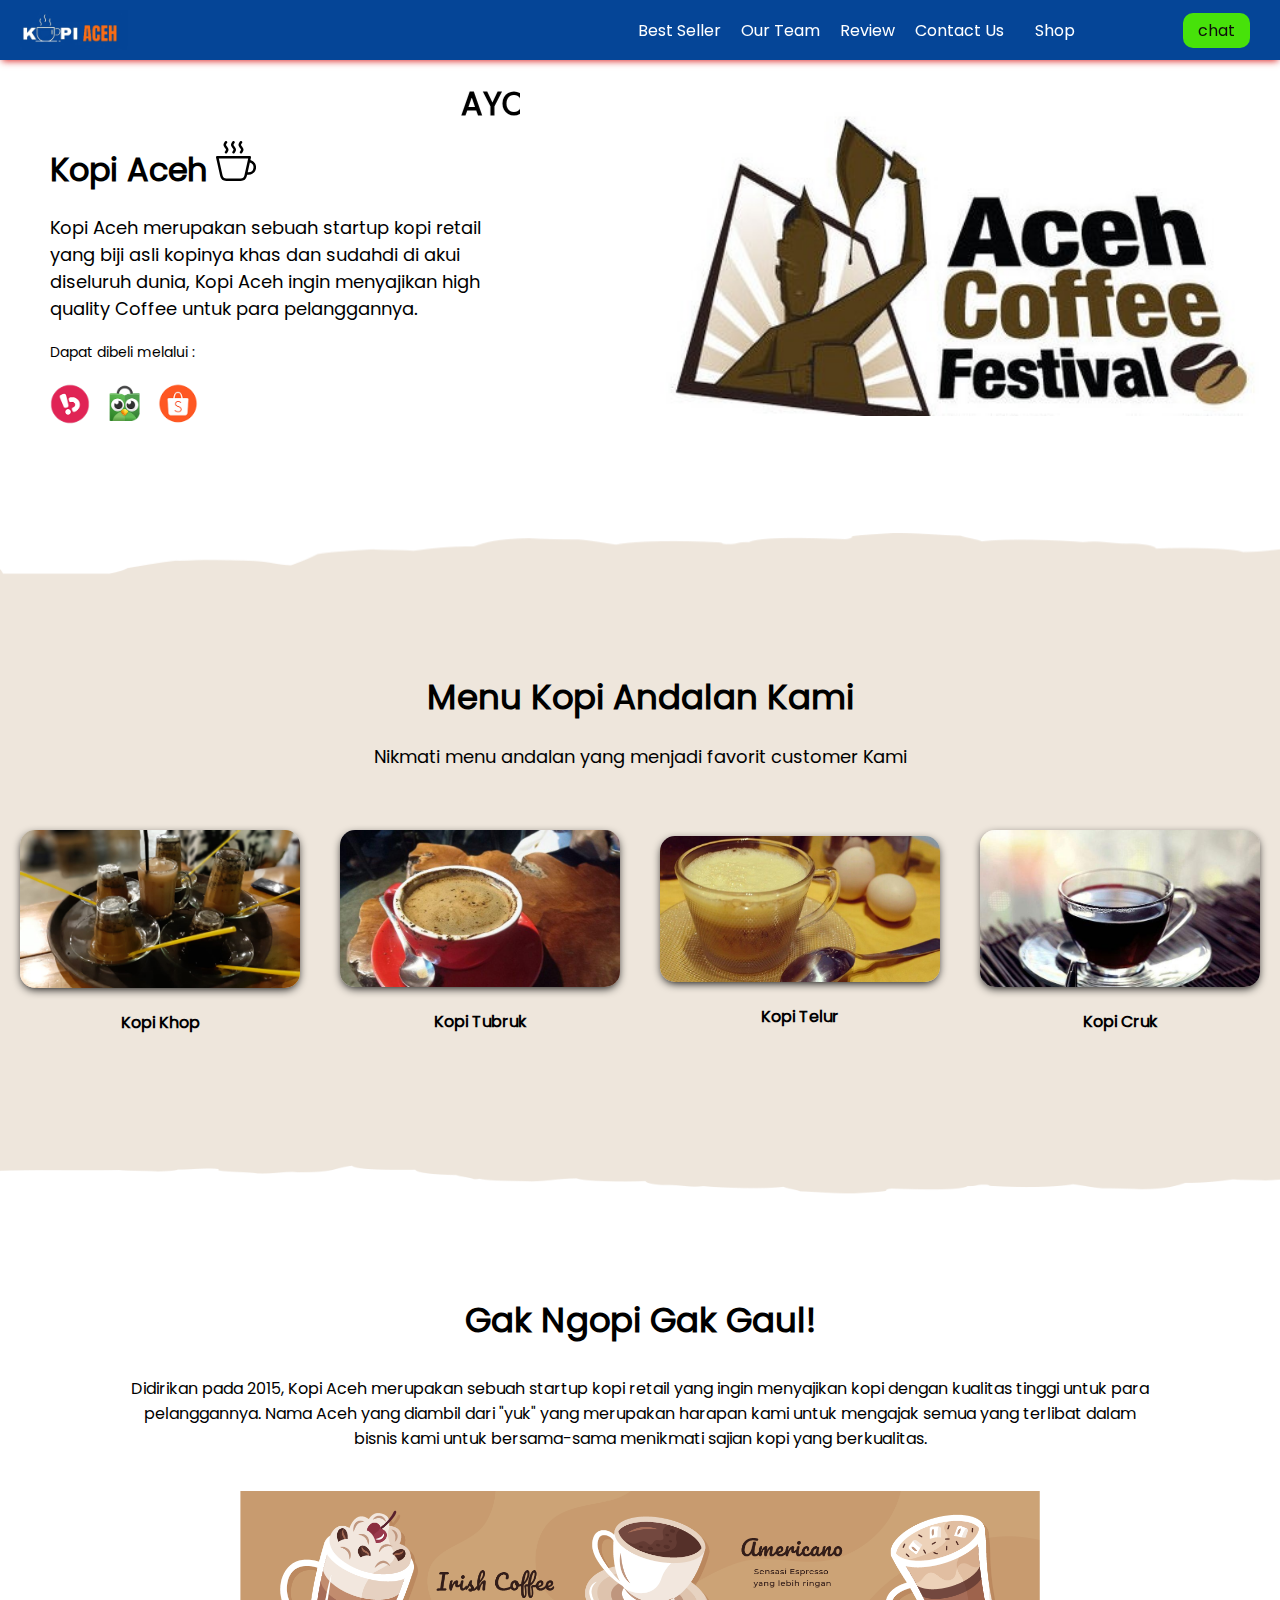
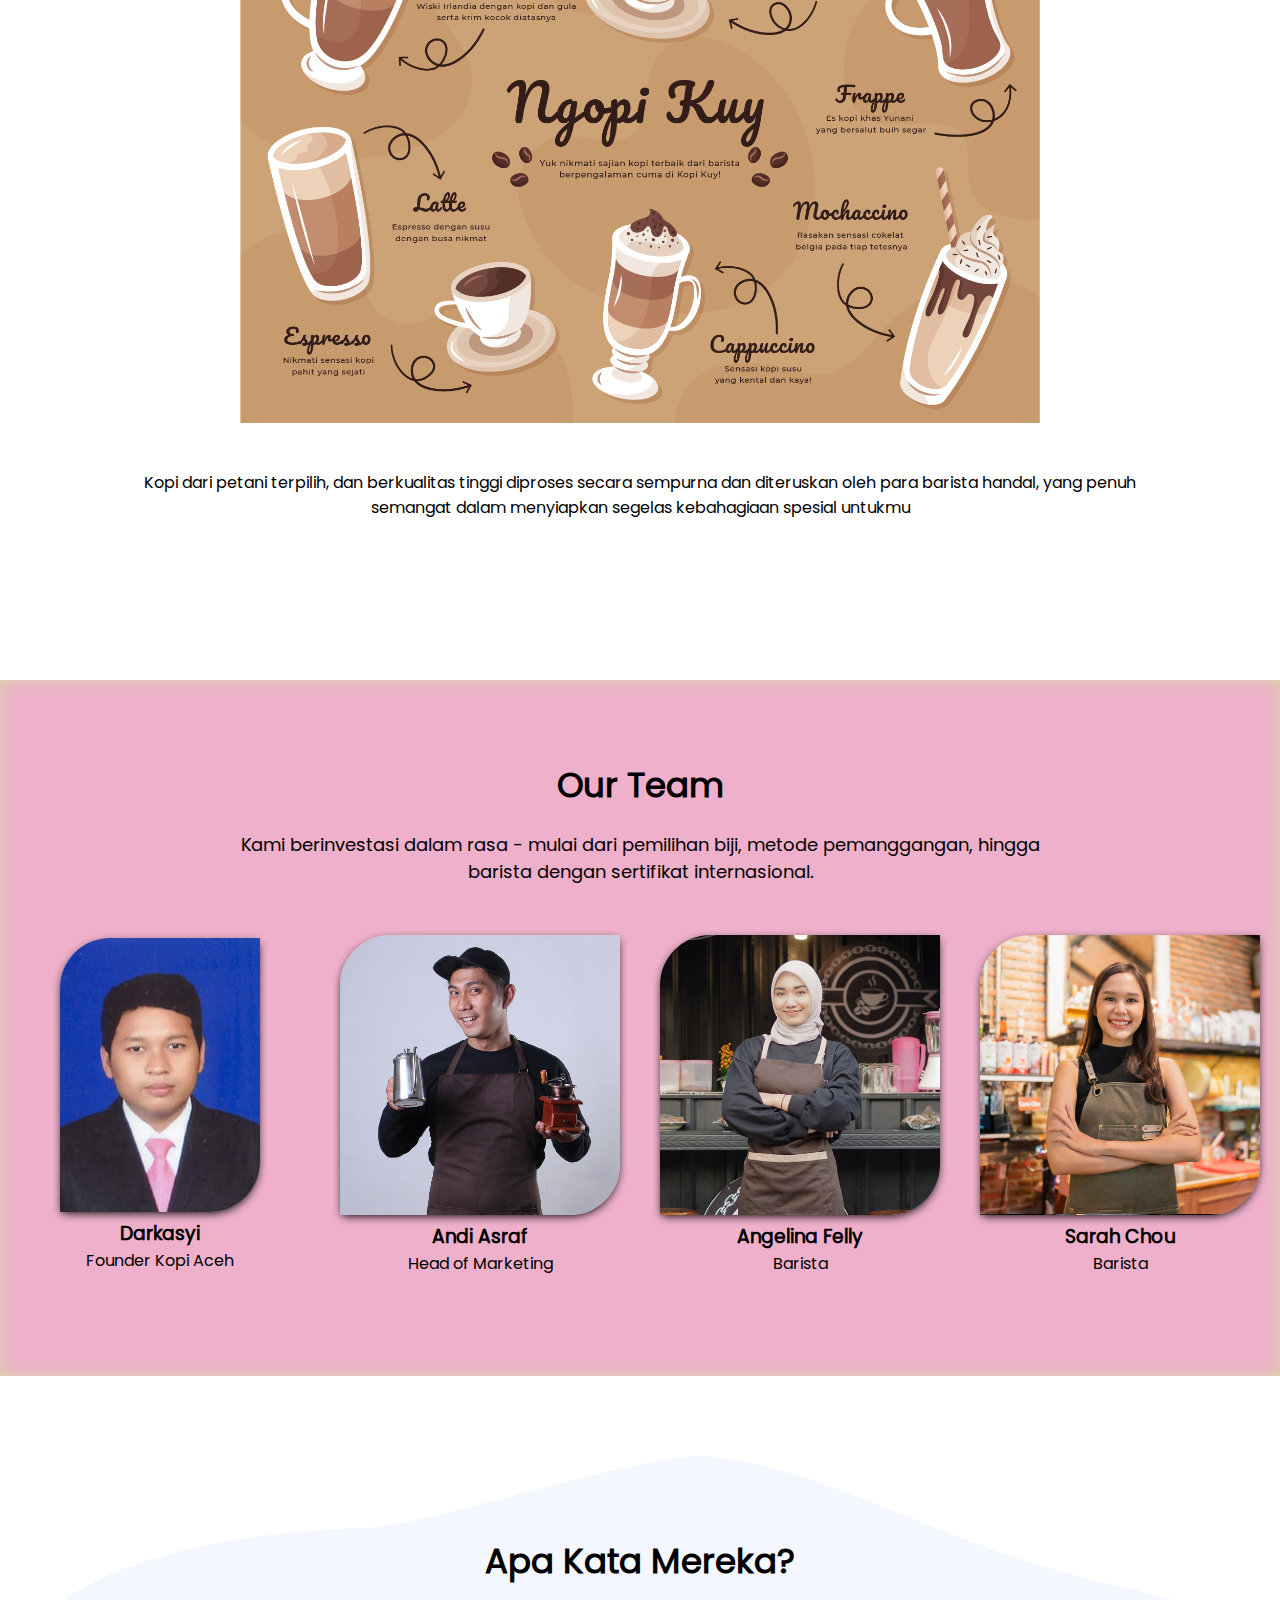
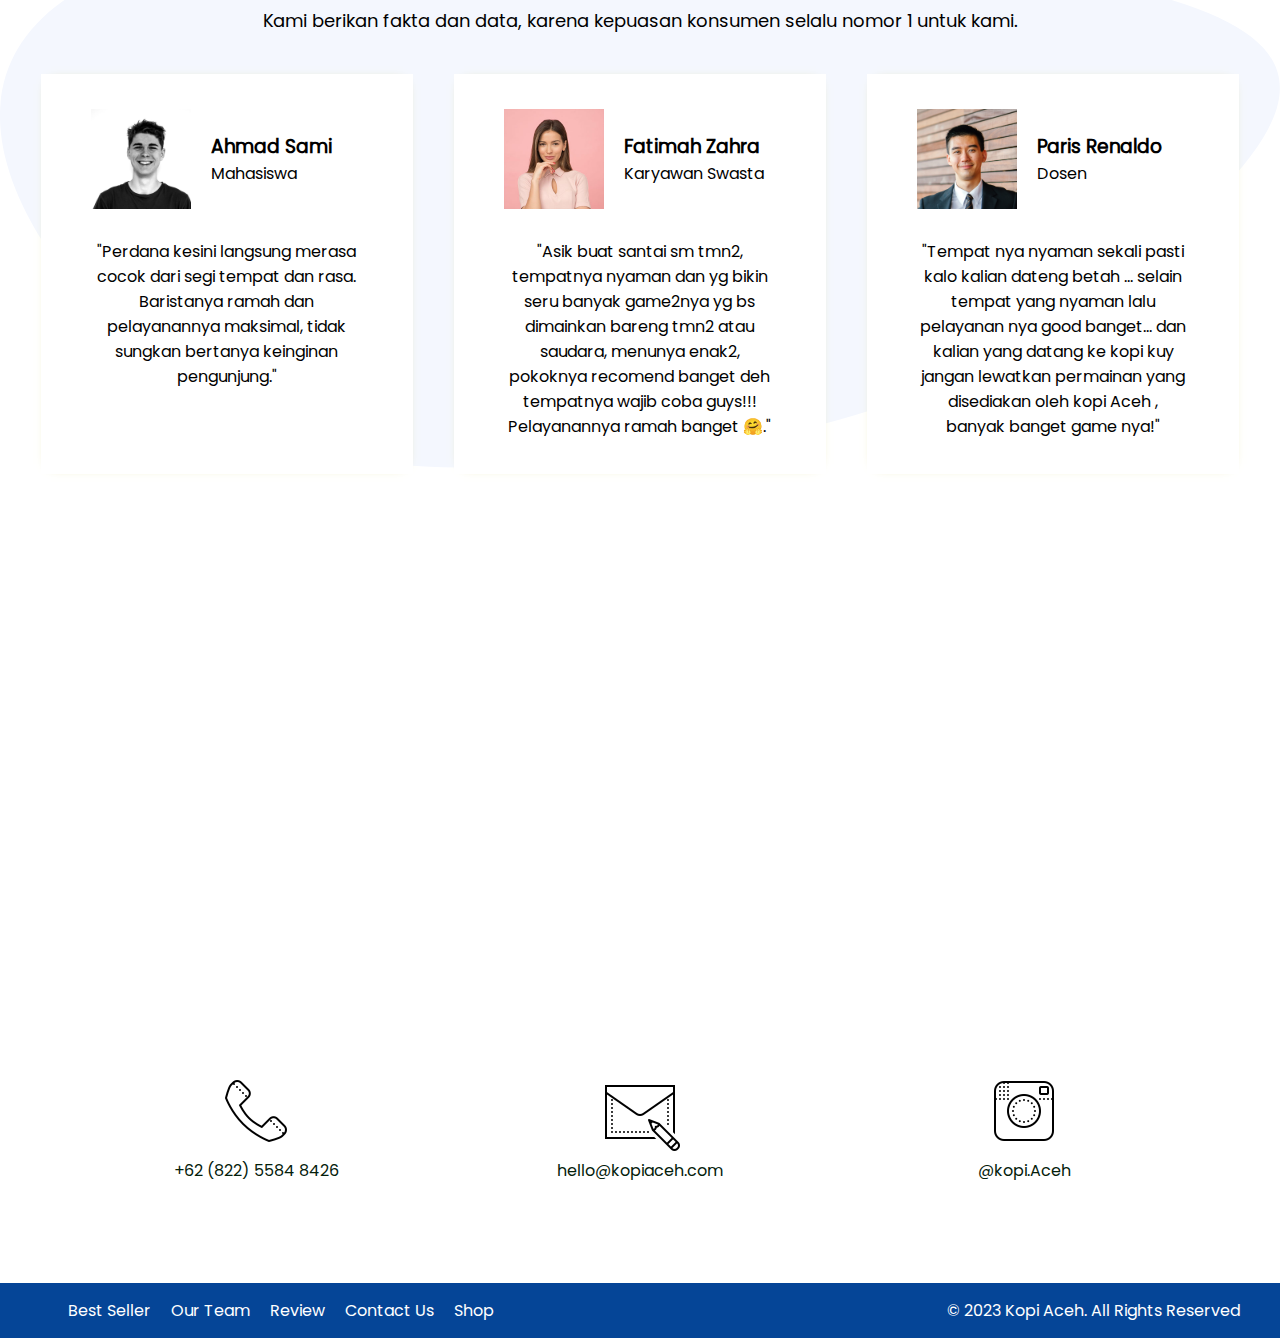
<file: index.html>
<!DOCTYPE html>
<html lang="id">

<head>
    <meta charset="UTF-8">
    <meta http-equiv="X-UA-Compatible" content="IE=edge">
    <meta name="viewport" content="width=device-width, initial-scale=1.0">
    <link rel="shortcut icon" href="images/favicon.ico" type="image/x-icon">
    <title>Website Kopi Kuy</title>
    <link rel="stylesheet" href="css/style.css">
</head>

<body>
    <nav>
        <div class="row">
            <img class="logo" src="images/logo/logo_kopi1.png">
            <div class="navigasi">
                <a href="#best-seller">Best Seller</a>
                <a href="#our-team">Our Team</a>
                <a href="#review">Review</a>
                <a href="#contact-us">Contact Us</a>
            </div>
            <a class="shop" href="produk.html">Shop</a>
            <a class="chat" href="https://wa.me/628855848426" target="_blank">chat</a>
        </div>
    </nav>
    <!--Tulis Kode Di Bawah Sini-->
    <header>
        <div class="row">
            <div class="col-kiri">
                <h1 class="judul-header">
                    <marquee><bg-succes>AYO NGOPI BIAR SEMANGAT !!!</bg-succes></marquee>Kopi Aceh <img
                        src="images/icon/icon_kopi.svg">
                </h1>

                <p class="subjudul-header">Kopi Aceh merupakan sebuah startup kopi retail yang biji asli kopinya khas
                    dan sudahdi di akui diseluruh dunia, Kopi Aceh ingin menyajikan high
                    quality Coffee untuk para pelanggannya.</p>
                <p class="dapat-dibeli">Dapat dibeli melalui :</p>

                <div class="olshop">
                    <img src="images/logo/logo_bukalapak.png" alt="">
                    <img src="images/logo/logo_tokopedia.png" alt="">
                    <img src="images/logo/logo_shopee.png" alt="">
                </div>
            </div>

            <img class="col-kanan" src="images/header/header7.jpg">
        </div>
    </header>

    <section id="best-seller" class="best-seller">
        <h2 class="judul-best-seller">Menu Kopi Andalan Kami</h2>
        <p class="subjudul-best-seller">Nikmati menu andalan yang menjadi favorit customer Kami</p>

        <div class="row">
            <div class="col-produk">
                <img src="images/produk/product_kopikhop.jpg" alt="">
                <p class="nama-produk">Kopi Khop</p>
            </div>
            <div class="col-produk">
                <img src="images/produk/product_kopitubruk.jpg" alt="">
                <p class="nama-produk">Kopi Tubruk</p>
            </div>
            <div class="col-produk">
                <img src="images/produk/product_kopibmw.jpg" alt="">
                <p class="nama-produk">Kopi Telur</p>
            </div>
            <div class="col-produk">
                <img src="images/produk/Product_kopicruk.jpg" alt="">
                <p class="nama-produk">Kopi Cruk</p>
            </div>
        </div>
    </section>

    <section id="about-us" class="about-us">
        <h2 class="judul-about-us">Gak Ngopi Gak Gaul!</h2>
        <p class="tentang-about-us">
            Didirikan pada 2015, Kopi Aceh merupakan sebuah startup kopi retail yang ingin menyajikan kopi
            dengan kualitas tinggi
            untuk para pelanggannya. Nama Aceh yang diambil dari "yuk" yang merupakan harapan kami untuk
            mengajak semua yang terlibat dalam bisnis kami untuk bersama-sama menikmati sajian kopi yang
            berkualitas.
        </p>
        <img src="images/aset_kopi_jumbo.png">
        <p class="penjelasan-about-us">
            Kopi dari petani terpilih, dan berkualitas tinggi diproses secara sempurna dan diteruskan
            oleh para barista handal,
            yang penuh semangat dalam menyiapkan segelas kebahagiaan spesial untukmu
        </p>
    </section>

    <section class="our-team" id="our-team">
        <h2 class="judul-team">Our Team</h2>
        <p class="subjudul-team">Kami berinvestasi dalam rasa - mulai dari pemilihan biji, metode pemanggangan,
            hingga barista dengan sertifikat internasional. </p>

        <div class="row">
            <div class="col-team">
                <img src="images/team/team6.jpg">
                <h3>Darkasyi</h3>
                <p>Founder Kopi Aceh</p>
            </div>
            <div class="col-team">
                <img src="images/team/team2.jpg">
                <h3>Andi Asraf</h3>
                <p>Head of Marketing</p>
            </div>

            <div class="col-team">
                <img src="images/team/team3.jpg">
                <h3>Angelina Felly</h3>
                <p>Barista</p>
            </div>

            <div class="col-team">
                <img src="images/team/team4.jpg">
                <h3>Sarah Chou</h3>
                <p>Barista</p>
            </div>
        </div>
    </section>

    <section id="review" class="review">
        <h2 class="judul-review">Apa Kata Mereka?</h2>

        <p class="subjudul-review">Kami berikan fakta dan data, karena kepuasan konsumen selalu nomor 1 untuk kami.</p>

        <div class="row">
            <div class="col-review">
                <div class="profile">
                    <img src="images/customer/customer5.jpg">
                    <div class="nama-profile">
                        <h3>Ahmad Sami</h3>
                        <p>Mahasiswa</p>
                    </div>
                </div>
                <p class="testimoni">"Perdana kesini langsung merasa cocok dari segi tempat dan rasa. Baristanya ramah
                    dan pelayanannya maksimal, tidak sungkan bertanya keinginan pengunjung."</p>
            </div>
            <div class="col-review">
                <div class="profile">
                    <img src="images/customer/customer4.jpg">
                    <div class="nama-profile">
                        <h3>Fatimah Zahra</h3>
                        <p>Karyawan Swasta</p>
                    </div>
                </div>
                <p class="testimoni">"Asik buat santai sm tmn2, tempatnya nyaman dan yg bikin seru banyak game2nya yg bs
                    dimainkan bareng tmn2 atau saudara, menunya enak2, pokoknya recomend banget deh
                    tempatnya wajib coba guys!!! Pelayanannya ramah banget 🤗."</p>
            </div>
            <div class="col-review">
                <div class="profile">
                    <img src="images/customer/customer3.jpg">
                    <div class="nama-profile">
                        <h3>Paris Renaldo</h3>
                        <p>Dosen</p>
                    </div>
                </div>
                <p class="testimoni">"Tempat nya nyaman sekali pasti kalo kalian dateng betah ... selain tempat yang
                    nyaman lalu pelayanan nya good banget... dan kalian yang datang ke kopi kuy jangan
                    lewatkan permainan yang disediakan oleh kopi Aceh , banyak banget game nya!"</p>
            </div>
        </div>
    </section>

    <section class="contact-us" id="contact-us">
        <iframe
            src="https://www.google.com/maps/embed?pb=!1m14!1m8!1m3!1d7932.741866032694!2d106.668581!3d-6.214715!3m2!1i1024!2i768!4f13.1!3m3!1m2!1s0x2e69f9912c7f297b%3A0xe5a3a671dae861ab!2sKopi%20kuy!5e0!3m2!1sid!2sid!4v1680617229460!5m2!1sid!2sid"
            width="100%" height="300" style="border:0;" allowfullscreen="" loading="lazy"
            referrerpolicy="no-referrer-when-downgrade"></iframe>
        <div class="row">
            <div class="col-kontak">
                <img src="images/icon/icon_phone.png">
                <p>+62 (822) 5584 8426</p>
            </div>
            <div class="col-kontak">
                <img src="images/icon/icon_mail.png">
                <p>hello@kopiaceh.com</p>
            </div>
            <div class="col-kontak">
                <img src="images/icon/icon_instagram.png">
                <a href="https://instagram.com" role="button">
                    <p>@kopi.Aceh</p>
                </a>
            </div>
        </div>
    </section>

    <footer>
        <div class="row">
            <div class="navigasi">
                <a href="#best-seller">Best Seller</a>
                <a href="#our-team">Our Team</a>
                <a href="#review">Review</a>
                <a href="#contact-us">Contact Us</a>
                <a href="produk.html">Shop</a>
            </div>
            <p class="copyright">© 2023 Kopi Aceh. All Rights Reserved</p>
        </div>
    </footer>



</body>

</html>




<!--Kode Selesai-->
</body>

</html>
</file>
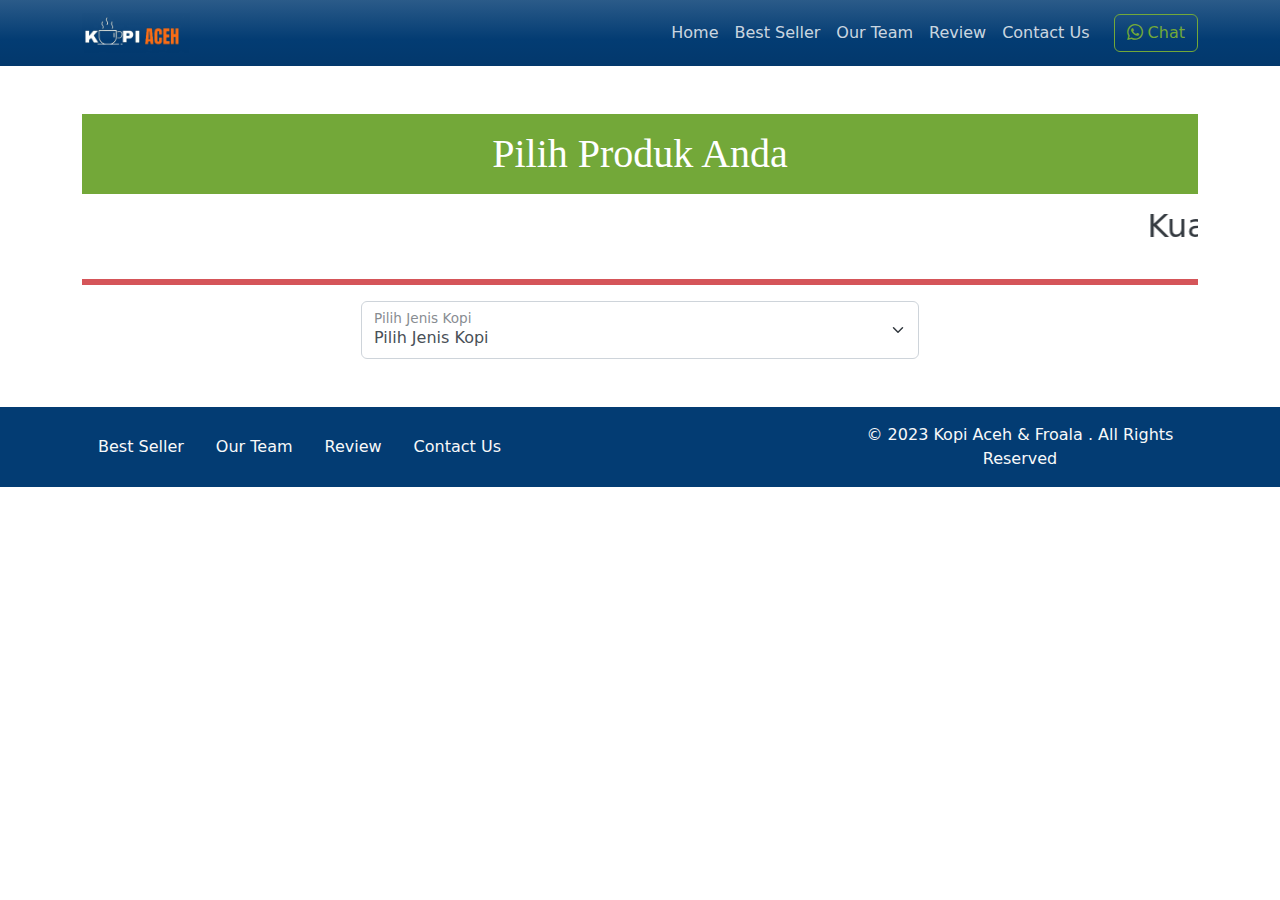
<file: produk.html>
<!DOCTYPE html>
<html lang="id">

<head>
    <meta charset="UTF-8">
    <meta http-equiv="X-UA-Compatible" content="IE=edge">
    <meta name="viewport" content="width=device-width, initial-scale=1.0">
    <link rel="shortcut icon" href="images/favicon/favicon.ico" type="image/x-icon">
    <title>Produk</title>
    <link rel="shortcut icon" href="images/favicon.ico" type="image/x-icon">

    <link rel="stylesheet" href="vendor/bootwatch/cerulean.css">
    <link rel="stylesheet" href="vendor/bootsrap-icon/bootstrap-icons.css">
    <script src="vendor/bootstrap/js/bootstrap.bundle.min.js"></script>
    <script src="js/jquery-3.6.3.min.js"></script>

    <style>
        section {
            min-height: 90vh;
        }

        nav {
            background-color: rgb(6, 94, 67);
        }

        .bg-cokelat {
            background-color: rgb(138, 62, 12);
        }

        .border-cokelat {
            border-color: rgb(138, 62, 12) !important;
        }

        h1 {
            font-family: 'DynaPuff', cursive;
        }
    </style>


</head>

<body>

    <nav class="navbar bg-info navbar-dark navbar-expand-lg bisadicopy">
        <div class="container">
            <a class="navbar-brand" href="https://www.rikikurnia.com">
                <img src="images/logo/logo_kopi1.png" height="40" alt="image">
            </a>
            <button class="navbar-toggler" type="button" data-bs-toggle="collapse" data-bs-target="#navbarNav11"
                aria-controls="navbarNav11" aria-expanded="false" aria-label="Toggle navigation">
                <span class="navbar-toggler-icon"></span>
            </button>
            <div class="collapse navbar-collapse" id="navbarNav11">
                <ul class="navbar-nav ms-auto">
                    <li class="nav-item active">
                        <a class="nav-link" href="#">Home</a>
                    </li>
                    <li class="nav-item">
                        <a class="nav-link" href="index.html#best-seller">Best Seller</a>
                    </li>
                    <li class="nav-item">
                        <a class="nav-link" href="index.html#our-team">Our Team</a>
                    </li>
                    <li class="nav-item">
                        <a class="nav-link" href="index.html#review">Review</a>
                    </li>
                    <li class="nav-item">
                        <a class="nav-link" href="index.html#contact-us">Contact Us</a>
                    </li>
                </ul>
                <a class="btn btn-outline-success ms-md-3" href="https://wa.me/6281290465035">
                    <i class="bi bi-whatsapp"></i>
                    Chat
                </a>
            </div>
        </div>
    </nav>

    <div class="container">
        <h1 class="mt-5 text-center">
            <div class="text-bg-success p-3">Pilih Produk Anda</h1>
        <p class="text-center fs-2 text-dark">
            <marquee>Kualitas Terbaik Biji Kopi Pilihan, Langsung dari petani</marquee>
        </p>
        <hr class="border border-danger border-3 opacity-75">

        <div class="form-floating w-50 mx-auto">
            <select class="form-select" id="select_kopi" aria-label="Floating label select example">
                <option selected disabled>Pilih Jenis Kopi</option>
                <option value="arabica">Arabica</option>
                <option value="robusta">Robusta</option>
            </select>
            <label for="select_kopi">Pilih Jenis Kopi</label>
        </div>

        <div class="row" id="baris_produk">

        </div>





    </div>


    <footer class="riki-block footer-small bg-info mt-5 py-3 text-light">
        <div class="container">
            <div class="row align-items-center">
                <div class="col-12 col-md-8">
                    <ul class="nav justify-content-center justify-content-md-start">
                        <li class="nav-item">
                            <a class="text-light nav-link" href="index.html#best-seller">Best Seller</a>
                        </li>
                        <li class="nav-item">
                            <a class="text-light nav-link" href="index.html#our-team">Our Team</a>
                        </li>
                        <li class="nav-item">
                            <a class="text-light nav-link" href="index.html#review">Review</a>
                        </li>
                        <li class="nav-item">
                            <a class="text-light nav-link" href="index.html#contact-us">Contact Us</a>
                        </li>
                    </ul>
                </div>

                <div class="col-12 col-md-4 mt-4 mt-md-0 text-center text-md-right">
                    © 2023 Kopi Aceh &amp; Froala . All Rights Reserved
                </div>
            </div>
        </div>
    </footer>

    <script>

        var json = "https://rikikurnia.com/prakerja/api/kopi"


        select_kopi.onchange = function () {
            var pilihan = this.value

            var isi_html = ""

            $.get(json).then(function (data) {

                var kopi_pilihan = data[pilihan]
                kopi_pilihan.forEach(kopi => {
                    isi_html += `<div class="col-12 col-md-6 col-lg-3">
                    <div class="card mt-4 mx-auto text-center">
                        <img src="${kopi.foto}" class="card-img-top" alt="...">
                        <div class="card-body">
                            <h5 class="card-title">${kopi.nama}</h5>
                            <div class="row py-3">
                                <div class="col">
                                    ${kopi.size}
                                </div>
                                <div class="col text-primary fw-bold">
                                    ${kopi.harga}
                                </div>
                            </div>
                            <a href="${kopi.link}" class="btn btn-success w-100">
                                <i class="bi bi-cart-check"></i>
                                Beli
                            </a>
                        </div>
                    </div>
                </div>`
                })

                baris_produk.innerHTML = isi_html


            })
        }

    </script>
</body>

</html>
</file>
<file: css/style.css>
/* Pengaturan Global */

/* Mendaftarkan font ke dalam CSS, dan memberi nama family */
@font-face {
   font-family: 'Poppins';
   src: url(../fonts/poppins.woff2);
}

* {
   box-sizing: border-box;
   margin: 0;
   padding: 0;
}

html {
   /* agar scroll ketika klik pada navigasi menjadi halus */
   scroll-behavior: smooth;
}

body {
   /* mendaftarkan semua teks pada body menjadi family Poppins */
   font-family: 'Poppins';
}

a {
   /* menghilangkan garis bawah pada link */
   text-decoration: none;

   /* menghilangkan warna bawaan pada link */
   color: unset;
}

h2 {
   /* mengatur ukuran huruf ke 34 pixel */
   font-size: 34px;
}

img {
   /* 
      mengatur agar semua elemen img memiliki panjang maksimal 100% agar
      tidak besar gambar tidak melebihi layar ataupun pembungkus
   */
   max-width: 100%;
}

/* Navigasi */

nav {
   /* background-color mengatur warna latar belakang */
   background-color: rgb(207, 38, 137);

   /* penulisan 2 background-color seperti ini akan mengabaikan penulisan sebelumnya */
   background-color: #054597;

   /* box-shadow membuat efek bayangan */
   box-shadow: 0 3px 7px -2px #db2828;

   /* width mengatur panjang elemen */
   width: 100%;
   padding-top: 10px;
   padding-bottom: 10px;

   /* position mengatur posisi elemen, static untuk biasa, fixed untuk efek menempel */
   position: fixed;

   /* Nilai z-index semakin besar, maka elemen akan semakin di depan */
   z-index: 500;
}

/* 
   PERHATIKAN bahwa dalam mengatur elemen, nama elemen langsung ditulis
   sedangkan untuk mengatur class, dibutuhkan tanda titik (.) terlebih dulu
   img {} berarti elemen dengan tag img, 
   sedangkan .img artinya elemen dengan kelas img   
*/

.row {
   /* 
      display: flex memiliki pengaturan yang dapat mengatur agar elemen
      di dalamnya memiliki ukuran yang fleksibel
   */
   display: flex;

   /* 
      align-items: center mengatur elemen di dalamnya rata tengah vertikal
   */
   align-items: center;

   /* 
      justify-content: center mengatur elemen di dalamnya rata tengah horizontal
   */
   justify-content: center;

   /* 
      flex-wrap: wrap mengatur agar jika panjang elemen berlebih, maka elemen
      akan otomatis diletakan di baris baru
   */
   flex-wrap: wrap;
}

section {
   /* text-align mengatur rata tulisan, bisa bernilai: left, right, center, justify */
   text-align: center;
}

.logo {
   /* height mengatur tinggi elemen */
   height: 40px;
   margin-left: 20px;
}

.navigasi {
   margin-left: auto;
   margin-right: 15px;
}

.navigasi a,
.shop {
   color: #ffffff;
   padding-left: 8px;
   padding-right: 8px;
}

.shop {
   margin-right: 100px;
}

.chat {
   margin-right: 30px;
   background-color: rgb(71, 226, 10);
   color: #0e0d0d;
   padding-top: 5px;
   padding-right: 15px;
   padding-bottom: 5px;
   padding-left: 15px;
   border-radius: 10px;
}


/* HEADER */


header,
section {
   /*
    padding mengatur jarak ke dalam
    pada padding dan margin ditambahkan top / right / bottom / top 
    untuk mengatur jarak masing-masing 
   */
   padding-top: 80px;
   padding-bottom: 80px;

   /* margin mengatur jarak ke luar */
   margin-bottom: 80px;
}

/* penulisan CSS dapat digabung dengan beberapa elemen */
.col-kiri,
.col-kanan {
   /* width mengatur panjang elemen. 50% artinya setengah ukuran pembungkus */
   width: 50%;
}

.col-kiri {
   padding-left: 50px;
   padding-right: 120px;
}

.judul-header {
   margin-bottom: 20px;
}

.subjudul-header {
   /* font-size digunakan untuk mengatur ukuran huruf */
   font-size: 18px;
}

.dapat-dibeli {
   margin-top: 20px;
   margin-bottom: 20px;
   font-size: 14px;
}

.olshop img {
   width: 40px;

   /* height digunakan untuk mengatur tinggi elemen */
   height: auto;
   margin-right: 10px;
}

/* Best Seller */

.best-seller {
   position: relative;

   /* background-color mengatur warna latar belakang elemen */
   background-color: #EEE6DC;
}

/* 
terkait position, after, dan before memerlukan pemahaman mendalam
terkait layout pada CSS untuk dapat memahami secara penuh 
*/

.best-seller::before,
.best-seller::after {
   position: absolute;
   content: "";
   width: 100%;
   height: 76px;

   /* background-image untuk menambahkan gambar sebagai background */
   background-image: url(../images/garis-atas.png);

   /*background-size agar gambar latar menyesuaikan tinggi / panjang elemen */
   background-size: cover;

   top: -60px;
   left: 0;
}

.best-seller::after {
   height: 60px;
   background-image: url(../images/garis-bawah.png);
   top: unset;
   bottom: -60px;
}

.judul-best-seller {
   margin-bottom: 20px;
}

.subjudul-best-seller {
   font-size: 18px;
   margin-bottom: 40px;
}

.col-produk {
   /* 
      Penulisan padding dan margin seperti padding:20px ini penulisan singkat 
      yang berarti top, right, bottom, left nilainya sama, yaitu 20px 
   */
   padding: 20px;
   width: 25%;
}

.col-produk img {
   /* transition membuat animasi transisi dari perubahan style, 0.3s berarti 0.3 detik */
   transition: all 0.3s ease;

   /* border-radius  Membuat sudut membulat */
   border-radius: 15px;

   /* box-shadow membuat efek bayangan */
   box-shadow: 0 3px 10px -2px #000;
}

/* :hover akan dijalankan saat mouse ada di atas elemen */
.col-produk img:hover {

   /* membuat transformasi, bisa berupa scale(1.05), rotate(180deg), translateY(-50px), dsb */
   transform: scale(0.9);
   border-radius: 50%;
}

.nama-produk {
   margin-top: 15px;
   font-weight: bold;
}

/* About US */

.about-us {
   /* max-width: 80%; mengatur panjang maksimal elemen tidak boleh melebihi 80% layar */
   max-width: 80%;

   /* margin-left dan margin-right auto akan membuat posisi elemen berada di tengah */
   margin-left: auto;
   margin-right: auto;
}

.judul-about-us {
   margin-bottom: 30px;
}

/* 
   penulisan .about-us img {} berarti mengatur elemen img 
   yang ada di dalam elemen dengan kelas about-us 
   harap perhatikan .about-us dan image dipisahkan spasi
   penulisan class diawali titik (.) penulisan elemen tidak
*/
.about-us img {
   /* 
      Penulisan width: 800px dan max-width: 100% mengatur agar
      elemen memiliki panjang 800px namun tidak boleh melebihi 100% ukuran layar
   */
   width: 800px;
   max-width: 100%;
}

.tentang-about-us {
   margin-bottom: 40px;
}

.penjelasan-about-us {
   margin-top: 40px;
}

/* OUR TEAM */

.our-team {
   background-color: #eeb0ca;
   box-shadow: inset 0px 0px 23px -6px #d0eb93;
}

.judul-team {
   margin-bottom: 20px;
}

.subjudul-team {
   margin-bottom: 30px;
   font-size: 18px;
   width: 800px;
   max-width: 90%;
   margin-left: auto;
   margin-right: auto;
}

.col-team {
   width: 25%;
   padding: 20px;
}

.col-team img {
   box-shadow: 0 3px 10px -2px #000;
   border-radius: 50px 0px 50px 0px;
}

/* REVIEW */

.review {
   background-image: url(../images/bg-review.svg);
   /* 
      background-size: contain;
      membuat gambar latar belakang tidak terpotong
   */
   background-size: contain;

   /* 
      background-repeat: no-repeat;
      membuat gambar latar belakang tidak diulang (duplikat)
   */
   background-repeat: no-repeat;
   padding-left: 20px;
   padding-right: 20px;
}

.judul-review {
   margin-bottom: 20px;
}

.subjudul-review {
   margin-bottom: 40px;
   font-size: 18px;
}

.review .row {
   justify-content: space-around;
   /* align-items: stretch; membuat tinggi elemen di dalam .review .row seragam */
   align-items: stretch;
}

.col-review {
   width: 30%;
   padding: 35px 50px;
   box-shadow: 0px 0px 12px -10px #beac04;
   background-color: #fff;
}

.profile {
   display: flex;
   margin-bottom: 30px;
   align-items: center;
}

/* mengatur elemen img yang ada di dalam class(.) profile */
.profile img {
   width: 100px;
   margin-right: 20px;
}

.profile .nama-profile {
   text-align: left;
}

/* CONTACT US */
.contact-us {
   margin-bottom: 20px;
}

.col-kontak {
   width: 30%;
   margin-top: 50px;
   /* color mengatur warna tulisan */
   color: rgb(4, 32, 11);
}

/* FOOTER */

footer {
   background-color: #054597;
   padding-top: 15px;
   padding-bottom: 15px;
   color: #fff;
   padding-right: 40px;
   padding-left: 40px;
}

footer .navigasi {
   margin-left: 20px;
   margin-right: auto;
}

@media (max-width:555px) {
   .navigasi {
      display: none
   }

   @media (max-width: 768px) .shop {
      margin-right: 20px;
   }

   .logo {
      margin-right: auto;
   }

   .col-kiri {
      padding: 20px;
      text-align: center;
      width: 100%;
   }

   .col-kanan {
      width: 100%;
   }

   .best-seller {
      padding-left: 30px;
      padding-right: 30px;
   }

   .col-produk {
      width: 50%;
   }

   .col-team {
      width: 50%;
   }

   .review {
      background-size: cover;
   }

   .col-review {
      width: 100%;
      margin-bottom: 30px;
   }

   .col-kontak {
      width: 50%;
   }

}

nav
</file>
<file: vendor/bootwatch/cerulean.css>
@charset "UTF-8";/*!
 * Bootswatch v5.2.3 (https://bootswatch.com)
 * Theme: cerulean
 * Copyright 2012-2022 Thomas Park
 * Licensed under MIT
 * Based on Bootstrap
*//*!
 * Bootstrap  v5.2.3 (https://getbootstrap.com/)
 * Copyright 2011-2022 The Bootstrap Authors
 * Copyright 2011-2022 Twitter, Inc.
 * Licensed under MIT (https://github.com/twbs/bootstrap/blob/main/LICENSE)
 */:root{--bs-blue:#033c73;--bs-indigo:#6610f2;--bs-purple:#6f42c1;--bs-pink:#e83e8c;--bs-red:#c71c22;--bs-orange:#fd7e14;--bs-yellow:#dd5600;--bs-green:#73a839;--bs-teal:#20c997;--bs-cyan:#2fa4e7;--bs-black:#000;--bs-white:#fff;--bs-gray:#868e96;--bs-gray-dark:#343a40;--bs-gray-100:#f8f9fa;--bs-gray-200:#e9ecef;--bs-gray-300:#dee2e6;--bs-gray-400:#ced4da;--bs-gray-500:#adb5bd;--bs-gray-600:#868e96;--bs-gray-700:#495057;--bs-gray-800:#343a40;--bs-gray-900:#212529;--bs-primary:#2fa4e7;--bs-secondary:#e9ecef;--bs-success:#73a839;--bs-info:#033c73;--bs-warning:#dd5600;--bs-danger:#c71c22;--bs-light:#f8f9fa;--bs-dark:#343a40;--bs-primary-rgb:47,164,231;--bs-secondary-rgb:233,236,239;--bs-success-rgb:115,168,57;--bs-info-rgb:3,60,115;--bs-warning-rgb:221,86,0;--bs-danger-rgb:199,28,34;--bs-light-rgb:248,249,250;--bs-dark-rgb:52,58,64;--bs-white-rgb:255,255,255;--bs-black-rgb:0,0,0;--bs-body-color-rgb:73,80,87;--bs-body-bg-rgb:255,255,255;--bs-font-sans-serif:system-ui,-apple-system,"Segoe UI",Roboto,"Helvetica Neue","Noto Sans","Liberation Sans",Arial,sans-serif,"Apple Color Emoji","Segoe UI Emoji","Segoe UI Symbol","Noto Color Emoji";--bs-font-monospace:SFMono-Regular,Menlo,Monaco,Consolas,"Liberation Mono","Courier New",monospace;--bs-gradient:linear-gradient(180deg, rgba(255, 255, 255, 0.15), rgba(255, 255, 255, 0));--bs-body-font-family:var(--bs-font-sans-serif);--bs-body-font-size:1rem;--bs-body-font-weight:400;--bs-body-line-height:1.5;--bs-body-color:#495057;--bs-body-bg:#fff;--bs-border-width:1px;--bs-border-style:solid;--bs-border-color:#dee2e6;--bs-border-color-translucent:rgba(0, 0, 0, 0.175);--bs-border-radius:0.375rem;--bs-border-radius-sm:0.25rem;--bs-border-radius-lg:0.5rem;--bs-border-radius-xl:1rem;--bs-border-radius-2xl:2rem;--bs-border-radius-pill:50rem;--bs-link-color:#2fa4e7;--bs-link-hover-color:#2683b9;--bs-code-color:#e83e8c;--bs-highlight-bg:#f8ddcc}*,::after,::before{box-sizing:border-box}@media (prefers-reduced-motion:no-preference){:root{scroll-behavior:smooth}}body{margin:0;font-family:var(--bs-body-font-family);font-size:var(--bs-body-font-size);font-weight:var(--bs-body-font-weight);line-height:var(--bs-body-line-height);color:var(--bs-body-color);text-align:var(--bs-body-text-align);background-color:var(--bs-body-bg);-webkit-text-size-adjust:100%;-webkit-tap-highlight-color:transparent}hr{margin:1rem 0;color:inherit;border:0;border-top:1px solid;opacity:.25}.h1,.h2,.h3,.h4,.h5,.h6,h1,h2,h3,h4,h5,h6{margin-top:0;margin-bottom:.5rem;font-weight:500;line-height:1.2;color:#2fa4e7}.h1,h1{font-size:calc(1.375rem + 1.5vw)}@media (min-width:1200px){.h1,h1{font-size:2.5rem}}.h2,h2{font-size:calc(1.325rem + .9vw)}@media (min-width:1200px){.h2,h2{font-size:2rem}}.h3,h3{font-size:calc(1.3rem + .6vw)}@media (min-width:1200px){.h3,h3{font-size:1.75rem}}.h4,h4{font-size:calc(1.275rem + .3vw)}@media (min-width:1200px){.h4,h4{font-size:1.5rem}}.h5,h5{font-size:1.25rem}.h6,h6{font-size:1rem}p{margin-top:0;margin-bottom:1rem}abbr[title]{-webkit-text-decoration:underline dotted;text-decoration:underline dotted;cursor:help;-webkit-text-decoration-skip-ink:none;text-decoration-skip-ink:none}address{margin-bottom:1rem;font-style:normal;line-height:inherit}ol,ul{padding-left:2rem}dl,ol,ul{margin-top:0;margin-bottom:1rem}ol ol,ol ul,ul ol,ul ul{margin-bottom:0}dt{font-weight:700}dd{margin-bottom:.5rem;margin-left:0}blockquote{margin:0 0 1rem}b,strong{font-weight:bolder}.small,small{font-size:.875em}.mark,mark{padding:.1875em;background-color:var(--bs-highlight-bg)}sub,sup{position:relative;font-size:.75em;line-height:0;vertical-align:baseline}sub{bottom:-.25em}sup{top:-.5em}a{color:var(--bs-link-color);text-decoration:underline}a:hover{color:var(--bs-link-hover-color)}a:not([href]):not([class]),a:not([href]):not([class]):hover{color:inherit;text-decoration:none}code,kbd,pre,samp{font-family:var(--bs-font-monospace);font-size:1em}pre{display:block;margin-top:0;margin-bottom:1rem;overflow:auto;font-size:.875em}pre code{font-size:inherit;color:inherit;word-break:normal}code{font-size:.875em;color:var(--bs-code-color);word-wrap:break-word}a>code{color:inherit}kbd{padding:.1875rem .375rem;font-size:.875em;color:var(--bs-body-bg);background-color:var(--bs-body-color);border-radius:.25rem}kbd kbd{padding:0;font-size:1em}figure{margin:0 0 1rem}img,svg{vertical-align:middle}table{caption-side:bottom;border-collapse:collapse}caption{padding-top:.5rem;padding-bottom:.5rem;color:#868e96;text-align:left}th{text-align:inherit;text-align:-webkit-match-parent}tbody,td,tfoot,th,thead,tr{border-color:inherit;border-style:solid;border-width:0}label{display:inline-block}button{border-radius:0}button:focus:not(:focus-visible){outline:0}button,input,optgroup,select,textarea{margin:0;font-family:inherit;font-size:inherit;line-height:inherit}button,select{text-transform:none}[role=button]{cursor:pointer}select{word-wrap:normal}select:disabled{opacity:1}[list]:not([type=date]):not([type=datetime-local]):not([type=month]):not([type=week]):not([type=time])::-webkit-calendar-picker-indicator{display:none!important}[type=button],[type=reset],[type=submit],button{-webkit-appearance:button}[type=button]:not(:disabled),[type=reset]:not(:disabled),[type=submit]:not(:disabled),button:not(:disabled){cursor:pointer}::-moz-focus-inner{padding:0;border-style:none}textarea{resize:vertical}fieldset{min-width:0;padding:0;margin:0;border:0}legend{float:left;width:100%;padding:0;margin-bottom:.5rem;font-size:calc(1.275rem + .3vw);line-height:inherit}@media (min-width:1200px){legend{font-size:1.5rem}}legend+*{clear:left}::-webkit-datetime-edit-day-field,::-webkit-datetime-edit-fields-wrapper,::-webkit-datetime-edit-hour-field,::-webkit-datetime-edit-minute,::-webkit-datetime-edit-month-field,::-webkit-datetime-edit-text,::-webkit-datetime-edit-year-field{padding:0}::-webkit-inner-spin-button{height:auto}[type=search]{outline-offset:-2px;-webkit-appearance:textfield}::-webkit-search-decoration{-webkit-appearance:none}::-webkit-color-swatch-wrapper{padding:0}::-webkit-file-upload-button{font:inherit;-webkit-appearance:button}::file-selector-button{font:inherit;-webkit-appearance:button}output{display:inline-block}iframe{border:0}summary{display:list-item;cursor:pointer}progress{vertical-align:baseline}[hidden]{display:none!important}.lead{font-size:1.25rem;font-weight:300}.display-1{font-size:calc(1.625rem + 4.5vw);font-weight:300;line-height:1.2}@media (min-width:1200px){.display-1{font-size:5rem}}.display-2{font-size:calc(1.575rem + 3.9vw);font-weight:300;line-height:1.2}@media (min-width:1200px){.display-2{font-size:4.5rem}}.display-3{font-size:calc(1.525rem + 3.3vw);font-weight:300;line-height:1.2}@media (min-width:1200px){.display-3{font-size:4rem}}.display-4{font-size:calc(1.475rem + 2.7vw);font-weight:300;line-height:1.2}@media (min-width:1200px){.display-4{font-size:3.5rem}}.display-5{font-size:calc(1.425rem + 2.1vw);font-weight:300;line-height:1.2}@media (min-width:1200px){.display-5{font-size:3rem}}.display-6{font-size:calc(1.375rem + 1.5vw);font-weight:300;line-height:1.2}@media (min-width:1200px){.display-6{font-size:2.5rem}}.list-unstyled{padding-left:0;list-style:none}.list-inline{padding-left:0;list-style:none}.list-inline-item{display:inline-block}.list-inline-item:not(:last-child){margin-right:.5rem}.initialism{font-size:.875em;text-transform:uppercase}.blockquote{margin-bottom:1rem;font-size:1.25rem}.blockquote>:last-child{margin-bottom:0}.blockquote-footer{margin-top:-1rem;margin-bottom:1rem;font-size:.875em;color:#868e96}.blockquote-footer::before{content:"— "}.img-fluid{max-width:100%;height:auto}.img-thumbnail{padding:.25rem;background-color:#fff;border:1px solid var(--bs-border-color);border-radius:.375rem;max-width:100%;height:auto}.figure{display:inline-block}.figure-img{margin-bottom:.5rem;line-height:1}.figure-caption{font-size:.875em;color:#868e96}.container,.container-fluid,.container-lg,.container-md,.container-sm,.container-xl,.container-xxl{--bs-gutter-x:1.5rem;--bs-gutter-y:0;width:100%;padding-right:calc(var(--bs-gutter-x) * .5);padding-left:calc(var(--bs-gutter-x) * .5);margin-right:auto;margin-left:auto}@media (min-width:576px){.container,.container-sm{max-width:540px}}@media (min-width:768px){.container,.container-md,.container-sm{max-width:720px}}@media (min-width:992px){.container,.container-lg,.container-md,.container-sm{max-width:960px}}@media (min-width:1200px){.container,.container-lg,.container-md,.container-sm,.container-xl{max-width:1140px}}@media (min-width:1400px){.container,.container-lg,.container-md,.container-sm,.container-xl,.container-xxl{max-width:1320px}}.row{--bs-gutter-x:1.5rem;--bs-gutter-y:0;display:flex;flex-wrap:wrap;margin-top:calc(-1 * var(--bs-gutter-y));margin-right:calc(-.5 * var(--bs-gutter-x));margin-left:calc(-.5 * var(--bs-gutter-x))}.row>*{flex-shrink:0;width:100%;max-width:100%;padding-right:calc(var(--bs-gutter-x) * .5);padding-left:calc(var(--bs-gutter-x) * .5);margin-top:var(--bs-gutter-y)}.col{flex:1 0 0%}.row-cols-auto>*{flex:0 0 auto;width:auto}.row-cols-1>*{flex:0 0 auto;width:100%}.row-cols-2>*{flex:0 0 auto;width:50%}.row-cols-3>*{flex:0 0 auto;width:33.3333333333%}.row-cols-4>*{flex:0 0 auto;width:25%}.row-cols-5>*{flex:0 0 auto;width:20%}.row-cols-6>*{flex:0 0 auto;width:16.6666666667%}.col-auto{flex:0 0 auto;width:auto}.col-1{flex:0 0 auto;width:8.33333333%}.col-2{flex:0 0 auto;width:16.66666667%}.col-3{flex:0 0 auto;width:25%}.col-4{flex:0 0 auto;width:33.33333333%}.col-5{flex:0 0 auto;width:41.66666667%}.col-6{flex:0 0 auto;width:50%}.col-7{flex:0 0 auto;width:58.33333333%}.col-8{flex:0 0 auto;width:66.66666667%}.col-9{flex:0 0 auto;width:75%}.col-10{flex:0 0 auto;width:83.33333333%}.col-11{flex:0 0 auto;width:91.66666667%}.col-12{flex:0 0 auto;width:100%}.offset-1{margin-left:8.33333333%}.offset-2{margin-left:16.66666667%}.offset-3{margin-left:25%}.offset-4{margin-left:33.33333333%}.offset-5{margin-left:41.66666667%}.offset-6{margin-left:50%}.offset-7{margin-left:58.33333333%}.offset-8{margin-left:66.66666667%}.offset-9{margin-left:75%}.offset-10{margin-left:83.33333333%}.offset-11{margin-left:91.66666667%}.g-0,.gx-0{--bs-gutter-x:0}.g-0,.gy-0{--bs-gutter-y:0}.g-1,.gx-1{--bs-gutter-x:0.25rem}.g-1,.gy-1{--bs-gutter-y:0.25rem}.g-2,.gx-2{--bs-gutter-x:0.5rem}.g-2,.gy-2{--bs-gutter-y:0.5rem}.g-3,.gx-3{--bs-gutter-x:1rem}.g-3,.gy-3{--bs-gutter-y:1rem}.g-4,.gx-4{--bs-gutter-x:1.5rem}.g-4,.gy-4{--bs-gutter-y:1.5rem}.g-5,.gx-5{--bs-gutter-x:3rem}.g-5,.gy-5{--bs-gutter-y:3rem}@media (min-width:576px){.col-sm{flex:1 0 0%}.row-cols-sm-auto>*{flex:0 0 auto;width:auto}.row-cols-sm-1>*{flex:0 0 auto;width:100%}.row-cols-sm-2>*{flex:0 0 auto;width:50%}.row-cols-sm-3>*{flex:0 0 auto;width:33.3333333333%}.row-cols-sm-4>*{flex:0 0 auto;width:25%}.row-cols-sm-5>*{flex:0 0 auto;width:20%}.row-cols-sm-6>*{flex:0 0 auto;width:16.6666666667%}.col-sm-auto{flex:0 0 auto;width:auto}.col-sm-1{flex:0 0 auto;width:8.33333333%}.col-sm-2{flex:0 0 auto;width:16.66666667%}.col-sm-3{flex:0 0 auto;width:25%}.col-sm-4{flex:0 0 auto;width:33.33333333%}.col-sm-5{flex:0 0 auto;width:41.66666667%}.col-sm-6{flex:0 0 auto;width:50%}.col-sm-7{flex:0 0 auto;width:58.33333333%}.col-sm-8{flex:0 0 auto;width:66.66666667%}.col-sm-9{flex:0 0 auto;width:75%}.col-sm-10{flex:0 0 auto;width:83.33333333%}.col-sm-11{flex:0 0 auto;width:91.66666667%}.col-sm-12{flex:0 0 auto;width:100%}.offset-sm-0{margin-left:0}.offset-sm-1{margin-left:8.33333333%}.offset-sm-2{margin-left:16.66666667%}.offset-sm-3{margin-left:25%}.offset-sm-4{margin-left:33.33333333%}.offset-sm-5{margin-left:41.66666667%}.offset-sm-6{margin-left:50%}.offset-sm-7{margin-left:58.33333333%}.offset-sm-8{margin-left:66.66666667%}.offset-sm-9{margin-left:75%}.offset-sm-10{margin-left:83.33333333%}.offset-sm-11{margin-left:91.66666667%}.g-sm-0,.gx-sm-0{--bs-gutter-x:0}.g-sm-0,.gy-sm-0{--bs-gutter-y:0}.g-sm-1,.gx-sm-1{--bs-gutter-x:0.25rem}.g-sm-1,.gy-sm-1{--bs-gutter-y:0.25rem}.g-sm-2,.gx-sm-2{--bs-gutter-x:0.5rem}.g-sm-2,.gy-sm-2{--bs-gutter-y:0.5rem}.g-sm-3,.gx-sm-3{--bs-gutter-x:1rem}.g-sm-3,.gy-sm-3{--bs-gutter-y:1rem}.g-sm-4,.gx-sm-4{--bs-gutter-x:1.5rem}.g-sm-4,.gy-sm-4{--bs-gutter-y:1.5rem}.g-sm-5,.gx-sm-5{--bs-gutter-x:3rem}.g-sm-5,.gy-sm-5{--bs-gutter-y:3rem}}@media (min-width:768px){.col-md{flex:1 0 0%}.row-cols-md-auto>*{flex:0 0 auto;width:auto}.row-cols-md-1>*{flex:0 0 auto;width:100%}.row-cols-md-2>*{flex:0 0 auto;width:50%}.row-cols-md-3>*{flex:0 0 auto;width:33.3333333333%}.row-cols-md-4>*{flex:0 0 auto;width:25%}.row-cols-md-5>*{flex:0 0 auto;width:20%}.row-cols-md-6>*{flex:0 0 auto;width:16.6666666667%}.col-md-auto{flex:0 0 auto;width:auto}.col-md-1{flex:0 0 auto;width:8.33333333%}.col-md-2{flex:0 0 auto;width:16.66666667%}.col-md-3{flex:0 0 auto;width:25%}.col-md-4{flex:0 0 auto;width:33.33333333%}.col-md-5{flex:0 0 auto;width:41.66666667%}.col-md-6{flex:0 0 auto;width:50%}.col-md-7{flex:0 0 auto;width:58.33333333%}.col-md-8{flex:0 0 auto;width:66.66666667%}.col-md-9{flex:0 0 auto;width:75%}.col-md-10{flex:0 0 auto;width:83.33333333%}.col-md-11{flex:0 0 auto;width:91.66666667%}.col-md-12{flex:0 0 auto;width:100%}.offset-md-0{margin-left:0}.offset-md-1{margin-left:8.33333333%}.offset-md-2{margin-left:16.66666667%}.offset-md-3{margin-left:25%}.offset-md-4{margin-left:33.33333333%}.offset-md-5{margin-left:41.66666667%}.offset-md-6{margin-left:50%}.offset-md-7{margin-left:58.33333333%}.offset-md-8{margin-left:66.66666667%}.offset-md-9{margin-left:75%}.offset-md-10{margin-left:83.33333333%}.offset-md-11{margin-left:91.66666667%}.g-md-0,.gx-md-0{--bs-gutter-x:0}.g-md-0,.gy-md-0{--bs-gutter-y:0}.g-md-1,.gx-md-1{--bs-gutter-x:0.25rem}.g-md-1,.gy-md-1{--bs-gutter-y:0.25rem}.g-md-2,.gx-md-2{--bs-gutter-x:0.5rem}.g-md-2,.gy-md-2{--bs-gutter-y:0.5rem}.g-md-3,.gx-md-3{--bs-gutter-x:1rem}.g-md-3,.gy-md-3{--bs-gutter-y:1rem}.g-md-4,.gx-md-4{--bs-gutter-x:1.5rem}.g-md-4,.gy-md-4{--bs-gutter-y:1.5rem}.g-md-5,.gx-md-5{--bs-gutter-x:3rem}.g-md-5,.gy-md-5{--bs-gutter-y:3rem}}@media (min-width:992px){.col-lg{flex:1 0 0%}.row-cols-lg-auto>*{flex:0 0 auto;width:auto}.row-cols-lg-1>*{flex:0 0 auto;width:100%}.row-cols-lg-2>*{flex:0 0 auto;width:50%}.row-cols-lg-3>*{flex:0 0 auto;width:33.3333333333%}.row-cols-lg-4>*{flex:0 0 auto;width:25%}.row-cols-lg-5>*{flex:0 0 auto;width:20%}.row-cols-lg-6>*{flex:0 0 auto;width:16.6666666667%}.col-lg-auto{flex:0 0 auto;width:auto}.col-lg-1{flex:0 0 auto;width:8.33333333%}.col-lg-2{flex:0 0 auto;width:16.66666667%}.col-lg-3{flex:0 0 auto;width:25%}.col-lg-4{flex:0 0 auto;width:33.33333333%}.col-lg-5{flex:0 0 auto;width:41.66666667%}.col-lg-6{flex:0 0 auto;width:50%}.col-lg-7{flex:0 0 auto;width:58.33333333%}.col-lg-8{flex:0 0 auto;width:66.66666667%}.col-lg-9{flex:0 0 auto;width:75%}.col-lg-10{flex:0 0 auto;width:83.33333333%}.col-lg-11{flex:0 0 auto;width:91.66666667%}.col-lg-12{flex:0 0 auto;width:100%}.offset-lg-0{margin-left:0}.offset-lg-1{margin-left:8.33333333%}.offset-lg-2{margin-left:16.66666667%}.offset-lg-3{margin-left:25%}.offset-lg-4{margin-left:33.33333333%}.offset-lg-5{margin-left:41.66666667%}.offset-lg-6{margin-left:50%}.offset-lg-7{margin-left:58.33333333%}.offset-lg-8{margin-left:66.66666667%}.offset-lg-9{margin-left:75%}.offset-lg-10{margin-left:83.33333333%}.offset-lg-11{margin-left:91.66666667%}.g-lg-0,.gx-lg-0{--bs-gutter-x:0}.g-lg-0,.gy-lg-0{--bs-gutter-y:0}.g-lg-1,.gx-lg-1{--bs-gutter-x:0.25rem}.g-lg-1,.gy-lg-1{--bs-gutter-y:0.25rem}.g-lg-2,.gx-lg-2{--bs-gutter-x:0.5rem}.g-lg-2,.gy-lg-2{--bs-gutter-y:0.5rem}.g-lg-3,.gx-lg-3{--bs-gutter-x:1rem}.g-lg-3,.gy-lg-3{--bs-gutter-y:1rem}.g-lg-4,.gx-lg-4{--bs-gutter-x:1.5rem}.g-lg-4,.gy-lg-4{--bs-gutter-y:1.5rem}.g-lg-5,.gx-lg-5{--bs-gutter-x:3rem}.g-lg-5,.gy-lg-5{--bs-gutter-y:3rem}}@media (min-width:1200px){.col-xl{flex:1 0 0%}.row-cols-xl-auto>*{flex:0 0 auto;width:auto}.row-cols-xl-1>*{flex:0 0 auto;width:100%}.row-cols-xl-2>*{flex:0 0 auto;width:50%}.row-cols-xl-3>*{flex:0 0 auto;width:33.3333333333%}.row-cols-xl-4>*{flex:0 0 auto;width:25%}.row-cols-xl-5>*{flex:0 0 auto;width:20%}.row-cols-xl-6>*{flex:0 0 auto;width:16.6666666667%}.col-xl-auto{flex:0 0 auto;width:auto}.col-xl-1{flex:0 0 auto;width:8.33333333%}.col-xl-2{flex:0 0 auto;width:16.66666667%}.col-xl-3{flex:0 0 auto;width:25%}.col-xl-4{flex:0 0 auto;width:33.33333333%}.col-xl-5{flex:0 0 auto;width:41.66666667%}.col-xl-6{flex:0 0 auto;width:50%}.col-xl-7{flex:0 0 auto;width:58.33333333%}.col-xl-8{flex:0 0 auto;width:66.66666667%}.col-xl-9{flex:0 0 auto;width:75%}.col-xl-10{flex:0 0 auto;width:83.33333333%}.col-xl-11{flex:0 0 auto;width:91.66666667%}.col-xl-12{flex:0 0 auto;width:100%}.offset-xl-0{margin-left:0}.offset-xl-1{margin-left:8.33333333%}.offset-xl-2{margin-left:16.66666667%}.offset-xl-3{margin-left:25%}.offset-xl-4{margin-left:33.33333333%}.offset-xl-5{margin-left:41.66666667%}.offset-xl-6{margin-left:50%}.offset-xl-7{margin-left:58.33333333%}.offset-xl-8{margin-left:66.66666667%}.offset-xl-9{margin-left:75%}.offset-xl-10{margin-left:83.33333333%}.offset-xl-11{margin-left:91.66666667%}.g-xl-0,.gx-xl-0{--bs-gutter-x:0}.g-xl-0,.gy-xl-0{--bs-gutter-y:0}.g-xl-1,.gx-xl-1{--bs-gutter-x:0.25rem}.g-xl-1,.gy-xl-1{--bs-gutter-y:0.25rem}.g-xl-2,.gx-xl-2{--bs-gutter-x:0.5rem}.g-xl-2,.gy-xl-2{--bs-gutter-y:0.5rem}.g-xl-3,.gx-xl-3{--bs-gutter-x:1rem}.g-xl-3,.gy-xl-3{--bs-gutter-y:1rem}.g-xl-4,.gx-xl-4{--bs-gutter-x:1.5rem}.g-xl-4,.gy-xl-4{--bs-gutter-y:1.5rem}.g-xl-5,.gx-xl-5{--bs-gutter-x:3rem}.g-xl-5,.gy-xl-5{--bs-gutter-y:3rem}}@media (min-width:1400px){.col-xxl{flex:1 0 0%}.row-cols-xxl-auto>*{flex:0 0 auto;width:auto}.row-cols-xxl-1>*{flex:0 0 auto;width:100%}.row-cols-xxl-2>*{flex:0 0 auto;width:50%}.row-cols-xxl-3>*{flex:0 0 auto;width:33.3333333333%}.row-cols-xxl-4>*{flex:0 0 auto;width:25%}.row-cols-xxl-5>*{flex:0 0 auto;width:20%}.row-cols-xxl-6>*{flex:0 0 auto;width:16.6666666667%}.col-xxl-auto{flex:0 0 auto;width:auto}.col-xxl-1{flex:0 0 auto;width:8.33333333%}.col-xxl-2{flex:0 0 auto;width:16.66666667%}.col-xxl-3{flex:0 0 auto;width:25%}.col-xxl-4{flex:0 0 auto;width:33.33333333%}.col-xxl-5{flex:0 0 auto;width:41.66666667%}.col-xxl-6{flex:0 0 auto;width:50%}.col-xxl-7{flex:0 0 auto;width:58.33333333%}.col-xxl-8{flex:0 0 auto;width:66.66666667%}.col-xxl-9{flex:0 0 auto;width:75%}.col-xxl-10{flex:0 0 auto;width:83.33333333%}.col-xxl-11{flex:0 0 auto;width:91.66666667%}.col-xxl-12{flex:0 0 auto;width:100%}.offset-xxl-0{margin-left:0}.offset-xxl-1{margin-left:8.33333333%}.offset-xxl-2{margin-left:16.66666667%}.offset-xxl-3{margin-left:25%}.offset-xxl-4{margin-left:33.33333333%}.offset-xxl-5{margin-left:41.66666667%}.offset-xxl-6{margin-left:50%}.offset-xxl-7{margin-left:58.33333333%}.offset-xxl-8{margin-left:66.66666667%}.offset-xxl-9{margin-left:75%}.offset-xxl-10{margin-left:83.33333333%}.offset-xxl-11{margin-left:91.66666667%}.g-xxl-0,.gx-xxl-0{--bs-gutter-x:0}.g-xxl-0,.gy-xxl-0{--bs-gutter-y:0}.g-xxl-1,.gx-xxl-1{--bs-gutter-x:0.25rem}.g-xxl-1,.gy-xxl-1{--bs-gutter-y:0.25rem}.g-xxl-2,.gx-xxl-2{--bs-gutter-x:0.5rem}.g-xxl-2,.gy-xxl-2{--bs-gutter-y:0.5rem}.g-xxl-3,.gx-xxl-3{--bs-gutter-x:1rem}.g-xxl-3,.gy-xxl-3{--bs-gutter-y:1rem}.g-xxl-4,.gx-xxl-4{--bs-gutter-x:1.5rem}.g-xxl-4,.gy-xxl-4{--bs-gutter-y:1.5rem}.g-xxl-5,.gx-xxl-5{--bs-gutter-x:3rem}.g-xxl-5,.gy-xxl-5{--bs-gutter-y:3rem}}.table{--bs-table-color:var(--bs-body-color);--bs-table-bg:transparent;--bs-table-border-color:var(--bs-border-color);--bs-table-accent-bg:transparent;--bs-table-striped-color:var(--bs-body-color);--bs-table-striped-bg:rgba(0, 0, 0, 0.05);--bs-table-active-color:var(--bs-body-color);--bs-table-active-bg:rgba(0, 0, 0, 0.1);--bs-table-hover-color:var(--bs-body-color);--bs-table-hover-bg:rgba(0, 0, 0, 0.075);width:100%;margin-bottom:1rem;color:var(--bs-table-color);vertical-align:top;border-color:var(--bs-table-border-color)}.table>:not(caption)>*>*{padding:.5rem .5rem;background-color:var(--bs-table-bg);border-bottom-width:1px;box-shadow:inset 0 0 0 9999px var(--bs-table-accent-bg)}.table>tbody{vertical-align:inherit}.table>thead{vertical-align:bottom}.table-group-divider{border-top:2px solid currentcolor}.caption-top{caption-side:top}.table-sm>:not(caption)>*>*{padding:.25rem .25rem}.table-bordered>:not(caption)>*{border-width:1px 0}.table-bordered>:not(caption)>*>*{border-width:0 1px}.table-borderless>:not(caption)>*>*{border-bottom-width:0}.table-borderless>:not(:first-child){border-top-width:0}.table-striped>tbody>tr:nth-of-type(odd)>*{--bs-table-accent-bg:var(--bs-table-striped-bg);color:var(--bs-table-striped-color)}.table-striped-columns>:not(caption)>tr>:nth-child(even){--bs-table-accent-bg:var(--bs-table-striped-bg);color:var(--bs-table-striped-color)}.table-active{--bs-table-accent-bg:var(--bs-table-active-bg);color:var(--bs-table-active-color)}.table-hover>tbody>tr:hover>*{--bs-table-accent-bg:var(--bs-table-hover-bg);color:var(--bs-table-hover-color)}.table-primary{--bs-table-color:#000;--bs-table-bg:#d5edfa;--bs-table-border-color:#c0d5e1;--bs-table-striped-bg:#cae1ee;--bs-table-striped-color:#000;--bs-table-active-bg:#c0d5e1;--bs-table-active-color:#000;--bs-table-hover-bg:#c5dbe7;--bs-table-hover-color:#000;color:var(--bs-table-color);border-color:var(--bs-table-border-color)}.table-secondary{--bs-table-color:#000;--bs-table-bg:#fbfbfc;--bs-table-border-color:#e2e2e3;--bs-table-striped-bg:#eeeeef;--bs-table-striped-color:#000;--bs-table-active-bg:#e2e2e3;--bs-table-active-color:#000;--bs-table-hover-bg:#e8e8e9;--bs-table-hover-color:#000;color:var(--bs-table-color);border-color:var(--bs-table-border-color)}.table-success{--bs-table-color:#000;--bs-table-bg:#e3eed7;--bs-table-border-color:#ccd6c2;--bs-table-striped-bg:#d8e2cc;--bs-table-striped-color:#000;--bs-table-active-bg:#ccd6c2;--bs-table-active-color:#000;--bs-table-hover-bg:#d2dcc7;--bs-table-hover-color:#000;color:var(--bs-table-color);border-color:var(--bs-table-border-color)}.table-info{--bs-table-color:#000;--bs-table-bg:#cdd8e3;--bs-table-border-color:#b9c2cc;--bs-table-striped-bg:#c3cdd8;--bs-table-striped-color:#000;--bs-table-active-bg:#b9c2cc;--bs-table-active-color:#000;--bs-table-hover-bg:#bec8d2;--bs-table-hover-color:#000;color:var(--bs-table-color);border-color:var(--bs-table-border-color)}.table-warning{--bs-table-color:#000;--bs-table-bg:#f8ddcc;--bs-table-border-color:#dfc7b8;--bs-table-striped-bg:#ecd2c2;--bs-table-striped-color:#000;--bs-table-active-bg:#dfc7b8;--bs-table-active-color:#000;--bs-table-hover-bg:#e5ccbd;--bs-table-hover-color:#000;color:var(--bs-table-color);border-color:var(--bs-table-border-color)}.table-danger{--bs-table-color:#000;--bs-table-bg:#f4d2d3;--bs-table-border-color:#dcbdbe;--bs-table-striped-bg:#e8c8c8;--bs-table-striped-color:#000;--bs-table-active-bg:#dcbdbe;--bs-table-active-color:#000;--bs-table-hover-bg:#e2c2c3;--bs-table-hover-color:#000;color:var(--bs-table-color);border-color:var(--bs-table-border-color)}.table-light{--bs-table-color:#000;--bs-table-bg:#f8f9fa;--bs-table-border-color:#dfe0e1;--bs-table-striped-bg:#ecedee;--bs-table-striped-color:#000;--bs-table-active-bg:#dfe0e1;--bs-table-active-color:#000;--bs-table-hover-bg:#e5e6e7;--bs-table-hover-color:#000;color:var(--bs-table-color);border-color:var(--bs-table-border-color)}.table-dark{--bs-table-color:#fff;--bs-table-bg:#343a40;--bs-table-border-color:#484e53;--bs-table-striped-bg:#3e444a;--bs-table-striped-color:#fff;--bs-table-active-bg:#484e53;--bs-table-active-color:#fff;--bs-table-hover-bg:#43494e;--bs-table-hover-color:#fff;color:var(--bs-table-color);border-color:var(--bs-table-border-color)}.table-responsive{overflow-x:auto;-webkit-overflow-scrolling:touch}@media (max-width:575.98px){.table-responsive-sm{overflow-x:auto;-webkit-overflow-scrolling:touch}}@media (max-width:767.98px){.table-responsive-md{overflow-x:auto;-webkit-overflow-scrolling:touch}}@media (max-width:991.98px){.table-responsive-lg{overflow-x:auto;-webkit-overflow-scrolling:touch}}@media (max-width:1199.98px){.table-responsive-xl{overflow-x:auto;-webkit-overflow-scrolling:touch}}@media (max-width:1399.98px){.table-responsive-xxl{overflow-x:auto;-webkit-overflow-scrolling:touch}}.form-label{margin-bottom:.5rem}.col-form-label{padding-top:calc(.375rem + 1px);padding-bottom:calc(.375rem + 1px);margin-bottom:0;font-size:inherit;line-height:1.5}.col-form-label-lg{padding-top:calc(.5rem + 1px);padding-bottom:calc(.5rem + 1px);font-size:1.25rem}.col-form-label-sm{padding-top:calc(.25rem + 1px);padding-bottom:calc(.25rem + 1px);font-size:.875rem}.form-text{margin-top:.25rem;font-size:.875em;color:#868e96}.form-control{display:block;width:100%;padding:.375rem .75rem;font-size:1rem;font-weight:400;line-height:1.5;color:#495057;background-color:#fff;background-clip:padding-box;border:1px solid #ced4da;-webkit-appearance:none;-moz-appearance:none;appearance:none;border-radius:.375rem;transition:border-color .15s ease-in-out,box-shadow .15s ease-in-out}@media (prefers-reduced-motion:reduce){.form-control{transition:none}}.form-control[type=file]{overflow:hidden}.form-control[type=file]:not(:disabled):not([readonly]){cursor:pointer}.form-control:focus{color:#495057;background-color:#fff;border-color:#97d2f3;outline:0;box-shadow:0 0 0 .25rem rgba(47,164,231,.25)}.form-control::-webkit-date-and-time-value{height:1.5em}.form-control::-moz-placeholder{color:#868e96;opacity:1}.form-control::placeholder{color:#868e96;opacity:1}.form-control:disabled{background-color:#e9ecef;opacity:1}.form-control::-webkit-file-upload-button{padding:.375rem .75rem;margin:-.375rem -.75rem;-webkit-margin-end:.75rem;margin-inline-end:.75rem;color:#495057;background-color:#e9ecef;pointer-events:none;border-color:inherit;border-style:solid;border-width:0;border-inline-end-width:1px;border-radius:0;-webkit-transition:color .15s ease-in-out,background-color .15s ease-in-out,border-color .15s ease-in-out,box-shadow .15s ease-in-out;transition:color .15s ease-in-out,background-color .15s ease-in-out,border-color .15s ease-in-out,box-shadow .15s ease-in-out}.form-control::file-selector-button{padding:.375rem .75rem;margin:-.375rem -.75rem;-webkit-margin-end:.75rem;margin-inline-end:.75rem;color:#495057;background-color:#e9ecef;pointer-events:none;border-color:inherit;border-style:solid;border-width:0;border-inline-end-width:1px;border-radius:0;transition:color .15s ease-in-out,background-color .15s ease-in-out,border-color .15s ease-in-out,box-shadow .15s ease-in-out}@media (prefers-reduced-motion:reduce){.form-control::-webkit-file-upload-button{-webkit-transition:none;transition:none}.form-control::file-selector-button{transition:none}}.form-control:hover:not(:disabled):not([readonly])::-webkit-file-upload-button{background-color:#dde0e3}.form-control:hover:not(:disabled):not([readonly])::file-selector-button{background-color:#dde0e3}.form-control-plaintext{display:block;width:100%;padding:.375rem 0;margin-bottom:0;line-height:1.5;color:#495057;background-color:transparent;border:solid transparent;border-width:1px 0}.form-control-plaintext:focus{outline:0}.form-control-plaintext.form-control-lg,.form-control-plaintext.form-control-sm{padding-right:0;padding-left:0}.form-control-sm{min-height:calc(1.5em + .5rem + 2px);padding:.25rem .5rem;font-size:.875rem;border-radius:.25rem}.form-control-sm::-webkit-file-upload-button{padding:.25rem .5rem;margin:-.25rem -.5rem;-webkit-margin-end:.5rem;margin-inline-end:.5rem}.form-control-sm::file-selector-button{padding:.25rem .5rem;margin:-.25rem -.5rem;-webkit-margin-end:.5rem;margin-inline-end:.5rem}.form-control-lg{min-height:calc(1.5em + 1rem + 2px);padding:.5rem 1rem;font-size:1.25rem;border-radius:.5rem}.form-control-lg::-webkit-file-upload-button{padding:.5rem 1rem;margin:-.5rem -1rem;-webkit-margin-end:1rem;margin-inline-end:1rem}.form-control-lg::file-selector-button{padding:.5rem 1rem;margin:-.5rem -1rem;-webkit-margin-end:1rem;margin-inline-end:1rem}textarea.form-control{min-height:calc(1.5em + .75rem + 2px)}textarea.form-control-sm{min-height:calc(1.5em + .5rem + 2px)}textarea.form-control-lg{min-height:calc(1.5em + 1rem + 2px)}.form-control-color{width:3rem;height:calc(1.5em + .75rem + 2px);padding:.375rem}.form-control-color:not(:disabled):not([readonly]){cursor:pointer}.form-control-color::-moz-color-swatch{border:0!important;border-radius:.375rem}.form-control-color::-webkit-color-swatch{border-radius:.375rem}.form-control-color.form-control-sm{height:calc(1.5em + .5rem + 2px)}.form-control-color.form-control-lg{height:calc(1.5em + 1rem + 2px)}.form-select{display:block;width:100%;padding:.375rem 2.25rem .375rem .75rem;-moz-padding-start:calc(0.75rem - 3px);font-size:1rem;font-weight:400;line-height:1.5;color:#495057;background-color:#fff;background-image:url("data:image/svg+xml,%3csvg xmlns='http://www.w3.org/2000/svg' viewBox='0 0 16 16'%3e%3cpath fill='none' stroke='%23343a40' stroke-linecap='round' stroke-linejoin='round' stroke-width='2' d='m2 5 6 6 6-6'/%3e%3c/svg%3e");background-repeat:no-repeat;background-position:right .75rem center;background-size:16px 12px;border:1px solid #ced4da;border-radius:.375rem;transition:border-color .15s ease-in-out,box-shadow .15s ease-in-out;-webkit-appearance:none;-moz-appearance:none;appearance:none}@media (prefers-reduced-motion:reduce){.form-select{transition:none}}.form-select:focus{border-color:#97d2f3;outline:0;box-shadow:0 0 0 .25rem rgba(47,164,231,.25)}.form-select[multiple],.form-select[size]:not([size="1"]){padding-right:.75rem;background-image:none}.form-select:disabled{background-color:#e9ecef}.form-select:-moz-focusring{color:transparent;text-shadow:0 0 0 #495057}.form-select-sm{padding-top:.25rem;padding-bottom:.25rem;padding-left:.5rem;font-size:.875rem;border-radius:.25rem}.form-select-lg{padding-top:.5rem;padding-bottom:.5rem;padding-left:1rem;font-size:1.25rem;border-radius:.5rem}.form-check{display:block;min-height:1.5rem;padding-left:1.5em;margin-bottom:.125rem}.form-check .form-check-input{float:left;margin-left:-1.5em}.form-check-reverse{padding-right:1.5em;padding-left:0;text-align:right}.form-check-reverse .form-check-input{float:right;margin-right:-1.5em;margin-left:0}.form-check-input{width:1em;height:1em;margin-top:.25em;vertical-align:top;background-color:#fff;background-repeat:no-repeat;background-position:center;background-size:contain;border:1px solid rgba(0,0,0,.25);-webkit-appearance:none;-moz-appearance:none;appearance:none;-webkit-print-color-adjust:exact;color-adjust:exact;print-color-adjust:exact}.form-check-input[type=checkbox]{border-radius:.25em}.form-check-input[type=radio]{border-radius:50%}.form-check-input:active{filter:brightness(90%)}.form-check-input:focus{border-color:#97d2f3;outline:0;box-shadow:0 0 0 .25rem rgba(47,164,231,.25)}.form-check-input:checked{background-color:#2fa4e7;border-color:#2fa4e7}.form-check-input:checked[type=checkbox]{background-image:url("data:image/svg+xml,%3csvg xmlns='http://www.w3.org/2000/svg' viewBox='0 0 20 20'%3e%3cpath fill='none' stroke='%23fff' stroke-linecap='round' stroke-linejoin='round' stroke-width='3' d='m6 10 3 3 6-6'/%3e%3c/svg%3e")}.form-check-input:checked[type=radio]{background-image:url("data:image/svg+xml,%3csvg xmlns='http://www.w3.org/2000/svg' viewBox='-4 -4 8 8'%3e%3ccircle r='2' fill='%23fff'/%3e%3c/svg%3e")}.form-check-input[type=checkbox]:indeterminate{background-color:#2fa4e7;border-color:#2fa4e7;background-image:url("data:image/svg+xml,%3csvg xmlns='http://www.w3.org/2000/svg' viewBox='0 0 20 20'%3e%3cpath fill='none' stroke='%23fff' stroke-linecap='round' stroke-linejoin='round' stroke-width='3' d='M6 10h8'/%3e%3c/svg%3e")}.form-check-input:disabled{pointer-events:none;filter:none;opacity:.5}.form-check-input:disabled~.form-check-label,.form-check-input[disabled]~.form-check-label{cursor:default;opacity:.5}.form-switch{padding-left:2.5em}.form-switch .form-check-input{width:2em;margin-left:-2.5em;background-image:url("data:image/svg+xml,%3csvg xmlns='http://www.w3.org/2000/svg' viewBox='-4 -4 8 8'%3e%3ccircle r='3' fill='rgba%280, 0, 0, 0.25%29'/%3e%3c/svg%3e");background-position:left center;border-radius:2em;transition:background-position .15s ease-in-out}@media (prefers-reduced-motion:reduce){.form-switch .form-check-input{transition:none}}.form-switch .form-check-input:focus{background-image:url("data:image/svg+xml,%3csvg xmlns='http://www.w3.org/2000/svg' viewBox='-4 -4 8 8'%3e%3ccircle r='3' fill='%2397d2f3'/%3e%3c/svg%3e")}.form-switch .form-check-input:checked{background-position:right center;background-image:url("data:image/svg+xml,%3csvg xmlns='http://www.w3.org/2000/svg' viewBox='-4 -4 8 8'%3e%3ccircle r='3' fill='%23fff'/%3e%3c/svg%3e")}.form-switch.form-check-reverse{padding-right:2.5em;padding-left:0}.form-switch.form-check-reverse .form-check-input{margin-right:-2.5em;margin-left:0}.form-check-inline{display:inline-block;margin-right:1rem}.btn-check{position:absolute;clip:rect(0,0,0,0);pointer-events:none}.btn-check:disabled+.btn,.btn-check[disabled]+.btn{pointer-events:none;filter:none;opacity:.65}.form-range{width:100%;height:1.5rem;padding:0;background-color:transparent;-webkit-appearance:none;-moz-appearance:none;appearance:none}.form-range:focus{outline:0}.form-range:focus::-webkit-slider-thumb{box-shadow:0 0 0 1px #fff,0 0 0 .25rem rgba(47,164,231,.25)}.form-range:focus::-moz-range-thumb{box-shadow:0 0 0 1px #fff,0 0 0 .25rem rgba(47,164,231,.25)}.form-range::-moz-focus-outer{border:0}.form-range::-webkit-slider-thumb{width:1rem;height:1rem;margin-top:-.25rem;background-color:#2fa4e7;border:0;border-radius:1rem;-webkit-transition:background-color .15s ease-in-out,border-color .15s ease-in-out,box-shadow .15s ease-in-out;transition:background-color .15s ease-in-out,border-color .15s ease-in-out,box-shadow .15s ease-in-out;-webkit-appearance:none;appearance:none}@media (prefers-reduced-motion:reduce){.form-range::-webkit-slider-thumb{-webkit-transition:none;transition:none}}.form-range::-webkit-slider-thumb:active{background-color:#c1e4f8}.form-range::-webkit-slider-runnable-track{width:100%;height:.5rem;color:transparent;cursor:pointer;background-color:#dee2e6;border-color:transparent;border-radius:1rem}.form-range::-moz-range-thumb{width:1rem;height:1rem;background-color:#2fa4e7;border:0;border-radius:1rem;-moz-transition:background-color .15s ease-in-out,border-color .15s ease-in-out,box-shadow .15s ease-in-out;transition:background-color .15s ease-in-out,border-color .15s ease-in-out,box-shadow .15s ease-in-out;-moz-appearance:none;appearance:none}@media (prefers-reduced-motion:reduce){.form-range::-moz-range-thumb{-moz-transition:none;transition:none}}.form-range::-moz-range-thumb:active{background-color:#c1e4f8}.form-range::-moz-range-track{width:100%;height:.5rem;color:transparent;cursor:pointer;background-color:#dee2e6;border-color:transparent;border-radius:1rem}.form-range:disabled{pointer-events:none}.form-range:disabled::-webkit-slider-thumb{background-color:#adb5bd}.form-range:disabled::-moz-range-thumb{background-color:#adb5bd}.form-floating{position:relative}.form-floating>.form-control,.form-floating>.form-control-plaintext,.form-floating>.form-select{height:calc(3.5rem + 2px);line-height:1.25}.form-floating>label{position:absolute;top:0;left:0;width:100%;height:100%;padding:1rem .75rem;overflow:hidden;text-align:start;text-overflow:ellipsis;white-space:nowrap;pointer-events:none;border:1px solid transparent;transform-origin:0 0;transition:opacity .1s ease-in-out,transform .1s ease-in-out}@media (prefers-reduced-motion:reduce){.form-floating>label{transition:none}}.form-floating>.form-control,.form-floating>.form-control-plaintext{padding:1rem .75rem}.form-floating>.form-control-plaintext::-moz-placeholder,.form-floating>.form-control::-moz-placeholder{color:transparent}.form-floating>.form-control-plaintext::placeholder,.form-floating>.form-control::placeholder{color:transparent}.form-floating>.form-control-plaintext:not(:-moz-placeholder-shown),.form-floating>.form-control:not(:-moz-placeholder-shown){padding-top:1.625rem;padding-bottom:.625rem}.form-floating>.form-control-plaintext:focus,.form-floating>.form-control-plaintext:not(:placeholder-shown),.form-floating>.form-control:focus,.form-floating>.form-control:not(:placeholder-shown){padding-top:1.625rem;padding-bottom:.625rem}.form-floating>.form-control-plaintext:-webkit-autofill,.form-floating>.form-control:-webkit-autofill{padding-top:1.625rem;padding-bottom:.625rem}.form-floating>.form-select{padding-top:1.625rem;padding-bottom:.625rem}.form-floating>.form-control:not(:-moz-placeholder-shown)~label{opacity:.65;transform:scale(.85) translateY(-.5rem) translateX(.15rem)}.form-floating>.form-control-plaintext~label,.form-floating>.form-control:focus~label,.form-floating>.form-control:not(:placeholder-shown)~label,.form-floating>.form-select~label{opacity:.65;transform:scale(.85) translateY(-.5rem) translateX(.15rem)}.form-floating>.form-control:-webkit-autofill~label{opacity:.65;transform:scale(.85) translateY(-.5rem) translateX(.15rem)}.form-floating>.form-control-plaintext~label{border-width:1px 0}.input-group{position:relative;display:flex;flex-wrap:wrap;align-items:stretch;width:100%}.input-group>.form-control,.input-group>.form-floating,.input-group>.form-select{position:relative;flex:1 1 auto;width:1%;min-width:0}.input-group>.form-control:focus,.input-group>.form-floating:focus-within,.input-group>.form-select:focus{z-index:5}.input-group .btn{position:relative;z-index:2}.input-group .btn:focus{z-index:5}.input-group-text{display:flex;align-items:center;padding:.375rem .75rem;font-size:1rem;font-weight:400;line-height:1.5;color:#495057;text-align:center;white-space:nowrap;background-color:#e9ecef;border:1px solid #ced4da;border-radius:.375rem}.input-group-lg>.btn,.input-group-lg>.form-control,.input-group-lg>.form-select,.input-group-lg>.input-group-text{padding:.5rem 1rem;font-size:1.25rem;border-radius:.5rem}.input-group-sm>.btn,.input-group-sm>.form-control,.input-group-sm>.form-select,.input-group-sm>.input-group-text{padding:.25rem .5rem;font-size:.875rem;border-radius:.25rem}.input-group-lg>.form-select,.input-group-sm>.form-select{padding-right:3rem}.input-group:not(.has-validation)>.dropdown-toggle:nth-last-child(n+3),.input-group:not(.has-validation)>.form-floating:not(:last-child)>.form-control,.input-group:not(.has-validation)>.form-floating:not(:last-child)>.form-select,.input-group:not(.has-validation)>:not(:last-child):not(.dropdown-toggle):not(.dropdown-menu):not(.form-floating){border-top-right-radius:0;border-bottom-right-radius:0}.input-group.has-validation>.dropdown-toggle:nth-last-child(n+4),.input-group.has-validation>.form-floating:nth-last-child(n+3)>.form-control,.input-group.has-validation>.form-floating:nth-last-child(n+3)>.form-select,.input-group.has-validation>:nth-last-child(n+3):not(.dropdown-toggle):not(.dropdown-menu):not(.form-floating){border-top-right-radius:0;border-bottom-right-radius:0}.input-group>:not(:first-child):not(.dropdown-menu):not(.valid-tooltip):not(.valid-feedback):not(.invalid-tooltip):not(.invalid-feedback){margin-left:-1px;border-top-left-radius:0;border-bottom-left-radius:0}.input-group>.form-floating:not(:first-child)>.form-control,.input-group>.form-floating:not(:first-child)>.form-select{border-top-left-radius:0;border-bottom-left-radius:0}.valid-feedback{display:none;width:100%;margin-top:.25rem;font-size:.875em;color:#73a839}.valid-tooltip{position:absolute;top:100%;z-index:5;display:none;max-width:100%;padding:.25rem .5rem;margin-top:.1rem;font-size:.875rem;color:#fff;background-color:rgba(115,168,57,.9);border-radius:.375rem}.is-valid~.valid-feedback,.is-valid~.valid-tooltip,.was-validated :valid~.valid-feedback,.was-validated :valid~.valid-tooltip{display:block}.form-control.is-valid,.was-validated .form-control:valid{border-color:#73a839;padding-right:calc(1.5em + .75rem);background-image:url("data:image/svg+xml,%3csvg xmlns='http://www.w3.org/2000/svg' viewBox='0 0 8 8'%3e%3cpath fill='%2373a839' d='M2.3 6.73.6 4.53c-.4-1.04.46-1.4 1.1-.8l1.1 1.4 3.4-3.8c.6-.63 1.6-.27 1.2.7l-4 4.6c-.43.5-.8.4-1.1.1z'/%3e%3c/svg%3e");background-repeat:no-repeat;background-position:right calc(.375em + .1875rem) center;background-size:calc(.75em + .375rem) calc(.75em + .375rem)}.form-control.is-valid:focus,.was-validated .form-control:valid:focus{border-color:#73a839;box-shadow:0 0 0 .25rem rgba(115,168,57,.25)}.was-validated textarea.form-control:valid,textarea.form-control.is-valid{padding-right:calc(1.5em + .75rem);background-position:top calc(.375em + .1875rem) right calc(.375em + .1875rem)}.form-select.is-valid,.was-validated .form-select:valid{border-color:#73a839}.form-select.is-valid:not([multiple]):not([size]),.form-select.is-valid:not([multiple])[size="1"],.was-validated .form-select:valid:not([multiple]):not([size]),.was-validated .form-select:valid:not([multiple])[size="1"]{padding-right:4.125rem;background-image:url("data:image/svg+xml,%3csvg xmlns='http://www.w3.org/2000/svg' viewBox='0 0 16 16'%3e%3cpath fill='none' stroke='%23343a40' stroke-linecap='round' stroke-linejoin='round' stroke-width='2' d='m2 5 6 6 6-6'/%3e%3c/svg%3e"),url("data:image/svg+xml,%3csvg xmlns='http://www.w3.org/2000/svg' viewBox='0 0 8 8'%3e%3cpath fill='%2373a839' d='M2.3 6.73.6 4.53c-.4-1.04.46-1.4 1.1-.8l1.1 1.4 3.4-3.8c.6-.63 1.6-.27 1.2.7l-4 4.6c-.43.5-.8.4-1.1.1z'/%3e%3c/svg%3e");background-position:right .75rem center,center right 2.25rem;background-size:16px 12px,calc(.75em + .375rem) calc(.75em + .375rem)}.form-select.is-valid:focus,.was-validated .form-select:valid:focus{border-color:#73a839;box-shadow:0 0 0 .25rem rgba(115,168,57,.25)}.form-control-color.is-valid,.was-validated .form-control-color:valid{width:calc(3rem + calc(1.5em + .75rem))}.form-check-input.is-valid,.was-validated .form-check-input:valid{border-color:#73a839}.form-check-input.is-valid:checked,.was-validated .form-check-input:valid:checked{background-color:#73a839}.form-check-input.is-valid:focus,.was-validated .form-check-input:valid:focus{box-shadow:0 0 0 .25rem rgba(115,168,57,.25)}.form-check-input.is-valid~.form-check-label,.was-validated .form-check-input:valid~.form-check-label{color:#73a839}.form-check-inline .form-check-input~.valid-feedback{margin-left:.5em}.input-group>.form-control:not(:focus).is-valid,.input-group>.form-floating:not(:focus-within).is-valid,.input-group>.form-select:not(:focus).is-valid,.was-validated .input-group>.form-control:not(:focus):valid,.was-validated .input-group>.form-floating:not(:focus-within):valid,.was-validated .input-group>.form-select:not(:focus):valid{z-index:3}.invalid-feedback{display:none;width:100%;margin-top:.25rem;font-size:.875em;color:#c71c22}.invalid-tooltip{position:absolute;top:100%;z-index:5;display:none;max-width:100%;padding:.25rem .5rem;margin-top:.1rem;font-size:.875rem;color:#fff;background-color:rgba(199,28,34,.9);border-radius:.375rem}.is-invalid~.invalid-feedback,.is-invalid~.invalid-tooltip,.was-validated :invalid~.invalid-feedback,.was-validated :invalid~.invalid-tooltip{display:block}.form-control.is-invalid,.was-validated .form-control:invalid{border-color:#c71c22;padding-right:calc(1.5em + .75rem);background-image:url("data:image/svg+xml,%3csvg xmlns='http://www.w3.org/2000/svg' viewBox='0 0 12 12' width='12' height='12' fill='none' stroke='%23c71c22'%3e%3ccircle cx='6' cy='6' r='4.5'/%3e%3cpath stroke-linejoin='round' d='M5.8 3.6h.4L6 6.5z'/%3e%3ccircle cx='6' cy='8.2' r='.6' fill='%23c71c22' stroke='none'/%3e%3c/svg%3e");background-repeat:no-repeat;background-position:right calc(.375em + .1875rem) center;background-size:calc(.75em + .375rem) calc(.75em + .375rem)}.form-control.is-invalid:focus,.was-validated .form-control:invalid:focus{border-color:#c71c22;box-shadow:0 0 0 .25rem rgba(199,28,34,.25)}.was-validated textarea.form-control:invalid,textarea.form-control.is-invalid{padding-right:calc(1.5em + .75rem);background-position:top calc(.375em + .1875rem) right calc(.375em + .1875rem)}.form-select.is-invalid,.was-validated .form-select:invalid{border-color:#c71c22}.form-select.is-invalid:not([multiple]):not([size]),.form-select.is-invalid:not([multiple])[size="1"],.was-validated .form-select:invalid:not([multiple]):not([size]),.was-validated .form-select:invalid:not([multiple])[size="1"]{padding-right:4.125rem;background-image:url("data:image/svg+xml,%3csvg xmlns='http://www.w3.org/2000/svg' viewBox='0 0 16 16'%3e%3cpath fill='none' stroke='%23343a40' stroke-linecap='round' stroke-linejoin='round' stroke-width='2' d='m2 5 6 6 6-6'/%3e%3c/svg%3e"),url("data:image/svg+xml,%3csvg xmlns='http://www.w3.org/2000/svg' viewBox='0 0 12 12' width='12' height='12' fill='none' stroke='%23c71c22'%3e%3ccircle cx='6' cy='6' r='4.5'/%3e%3cpath stroke-linejoin='round' d='M5.8 3.6h.4L6 6.5z'/%3e%3ccircle cx='6' cy='8.2' r='.6' fill='%23c71c22' stroke='none'/%3e%3c/svg%3e");background-position:right .75rem center,center right 2.25rem;background-size:16px 12px,calc(.75em + .375rem) calc(.75em + .375rem)}.form-select.is-invalid:focus,.was-validated .form-select:invalid:focus{border-color:#c71c22;box-shadow:0 0 0 .25rem rgba(199,28,34,.25)}.form-control-color.is-invalid,.was-validated .form-control-color:invalid{width:calc(3rem + calc(1.5em + .75rem))}.form-check-input.is-invalid,.was-validated .form-check-input:invalid{border-color:#c71c22}.form-check-input.is-invalid:checked,.was-validated .form-check-input:invalid:checked{background-color:#c71c22}.form-check-input.is-invalid:focus,.was-validated .form-check-input:invalid:focus{box-shadow:0 0 0 .25rem rgba(199,28,34,.25)}.form-check-input.is-invalid~.form-check-label,.was-validated .form-check-input:invalid~.form-check-label{color:#c71c22}.form-check-inline .form-check-input~.invalid-feedback{margin-left:.5em}.input-group>.form-control:not(:focus).is-invalid,.input-group>.form-floating:not(:focus-within).is-invalid,.input-group>.form-select:not(:focus).is-invalid,.was-validated .input-group>.form-control:not(:focus):invalid,.was-validated .input-group>.form-floating:not(:focus-within):invalid,.was-validated .input-group>.form-select:not(:focus):invalid{z-index:4}.btn{--bs-btn-padding-x:0.75rem;--bs-btn-padding-y:0.375rem;--bs-btn-font-family: ;--bs-btn-font-size:1rem;--bs-btn-font-weight:400;--bs-btn-line-height:1.5;--bs-btn-color:#495057;--bs-btn-bg:transparent;--bs-btn-border-width:1px;--bs-btn-border-color:transparent;--bs-btn-border-radius:0.375rem;--bs-btn-hover-border-color:transparent;--bs-btn-box-shadow:inset 0 1px 0 rgba(255, 255, 255, 0.15),0 1px 1px rgba(0, 0, 0, 0.075);--bs-btn-disabled-opacity:0.65;--bs-btn-focus-box-shadow:0 0 0 0.25rem rgba(var(--bs-btn-focus-shadow-rgb), .5);display:inline-block;padding:var(--bs-btn-padding-y) var(--bs-btn-padding-x);font-family:var(--bs-btn-font-family);font-size:var(--bs-btn-font-size);font-weight:var(--bs-btn-font-weight);line-height:var(--bs-btn-line-height);color:var(--bs-btn-color);text-align:center;text-decoration:none;vertical-align:middle;cursor:pointer;-webkit-user-select:none;-moz-user-select:none;user-select:none;border:var(--bs-btn-border-width) solid var(--bs-btn-border-color);border-radius:var(--bs-btn-border-radius);background-color:var(--bs-btn-bg);transition:color .15s ease-in-out,background-color .15s ease-in-out,border-color .15s ease-in-out,box-shadow .15s ease-in-out}@media (prefers-reduced-motion:reduce){.btn{transition:none}}.btn:hover{color:var(--bs-btn-hover-color);background-color:var(--bs-btn-hover-bg);border-color:var(--bs-btn-hover-border-color)}.btn-check+.btn:hover{color:var(--bs-btn-color);background-color:var(--bs-btn-bg);border-color:var(--bs-btn-border-color)}.btn:focus-visible{color:var(--bs-btn-hover-color);background-color:var(--bs-btn-hover-bg);border-color:var(--bs-btn-hover-border-color);outline:0;box-shadow:var(--bs-btn-focus-box-shadow)}.btn-check:focus-visible+.btn{border-color:var(--bs-btn-hover-border-color);outline:0;box-shadow:var(--bs-btn-focus-box-shadow)}.btn-check:checked+.btn,.btn.active,.btn.show,.btn:first-child:active,:not(.btn-check)+.btn:active{color:var(--bs-btn-active-color);background-color:var(--bs-btn-active-bg);border-color:var(--bs-btn-active-border-color)}.btn-check:checked+.btn:focus-visible,.btn.active:focus-visible,.btn.show:focus-visible,.btn:first-child:active:focus-visible,:not(.btn-check)+.btn:active:focus-visible{box-shadow:var(--bs-btn-focus-box-shadow)}.btn.disabled,.btn:disabled,fieldset:disabled .btn{color:var(--bs-btn-disabled-color);pointer-events:none;background-color:var(--bs-btn-disabled-bg);border-color:var(--bs-btn-disabled-border-color);opacity:var(--bs-btn-disabled-opacity)}.btn-primary{--bs-btn-color:#fff;--bs-btn-bg:#2fa4e7;--bs-btn-border-color:#2fa4e7;--bs-btn-hover-color:#fff;--bs-btn-hover-bg:#288bc4;--bs-btn-hover-border-color:#2683b9;--bs-btn-focus-shadow-rgb:78,178,235;--bs-btn-active-color:#fff;--bs-btn-active-bg:#2683b9;--bs-btn-active-border-color:#237bad;--bs-btn-active-shadow:inset 0 3px 5px rgba(0, 0, 0, 0.125);--bs-btn-disabled-color:#fff;--bs-btn-disabled-bg:#2fa4e7;--bs-btn-disabled-border-color:#2fa4e7}.btn-secondary{--bs-btn-color:#000;--bs-btn-bg:#e9ecef;--bs-btn-border-color:#e9ecef;--bs-btn-hover-color:#000;--bs-btn-hover-bg:#eceff1;--bs-btn-hover-border-color:#ebeef1;--bs-btn-focus-shadow-rgb:198,201,203;--bs-btn-active-color:#000;--bs-btn-active-bg:#edf0f2;--bs-btn-active-border-color:#ebeef1;--bs-btn-active-shadow:inset 0 3px 5px rgba(0, 0, 0, 0.125);--bs-btn-disabled-color:#000;--bs-btn-disabled-bg:#e9ecef;--bs-btn-disabled-border-color:#e9ecef}.btn-success{--bs-btn-color:#fff;--bs-btn-bg:#73a839;--bs-btn-border-color:#73a839;--bs-btn-hover-color:#fff;--bs-btn-hover-bg:#628f30;--bs-btn-hover-border-color:#5c862e;--bs-btn-focus-shadow-rgb:136,181,87;--bs-btn-active-color:#fff;--bs-btn-active-bg:#5c862e;--bs-btn-active-border-color:#567e2b;--bs-btn-active-shadow:inset 0 3px 5px rgba(0, 0, 0, 0.125);--bs-btn-disabled-color:#fff;--bs-btn-disabled-bg:#73a839;--bs-btn-disabled-border-color:#73a839}.btn-info{--bs-btn-color:#fff;--bs-btn-bg:#033c73;--bs-btn-border-color:#033c73;--bs-btn-hover-color:#fff;--bs-btn-hover-bg:#033362;--bs-btn-hover-border-color:#02305c;--bs-btn-focus-shadow-rgb:41,89,136;--bs-btn-active-color:#fff;--bs-btn-active-bg:#02305c;--bs-btn-active-border-color:#022d56;--bs-btn-active-shadow:inset 0 3px 5px rgba(0, 0, 0, 0.125);--bs-btn-disabled-color:#fff;--bs-btn-disabled-bg:#033c73;--bs-btn-disabled-border-color:#033c73}.btn-warning{--bs-btn-color:#fff;--bs-btn-bg:#dd5600;--bs-btn-border-color:#dd5600;--bs-btn-hover-color:#fff;--bs-btn-hover-bg:#bc4900;--bs-btn-hover-border-color:#b14500;--bs-btn-focus-shadow-rgb:226,111,38;--bs-btn-active-color:#fff;--bs-btn-active-bg:#b14500;--bs-btn-active-border-color:#a64100;--bs-btn-active-shadow:inset 0 3px 5px rgba(0, 0, 0, 0.125);--bs-btn-disabled-color:#fff;--bs-btn-disabled-bg:#dd5600;--bs-btn-disabled-border-color:#dd5600}.btn-danger{--bs-btn-color:#fff;--bs-btn-bg:#c71c22;--bs-btn-border-color:#c71c22;--bs-btn-hover-color:#fff;--bs-btn-hover-bg:#a9181d;--bs-btn-hover-border-color:#9f161b;--bs-btn-focus-shadow-rgb:207,62,67;--bs-btn-active-color:#fff;--bs-btn-active-bg:#9f161b;--bs-btn-active-border-color:#95151a;--bs-btn-active-shadow:inset 0 3px 5px rgba(0, 0, 0, 0.125);--bs-btn-disabled-color:#fff;--bs-btn-disabled-bg:#c71c22;--bs-btn-disabled-border-color:#c71c22}.btn-light{--bs-btn-color:#000;--bs-btn-bg:#f8f9fa;--bs-btn-border-color:#f8f9fa;--bs-btn-hover-color:#000;--bs-btn-hover-bg:#d3d4d5;--bs-btn-hover-border-color:#c6c7c8;--bs-btn-focus-shadow-rgb:211,212,213;--bs-btn-active-color:#000;--bs-btn-active-bg:#c6c7c8;--bs-btn-active-border-color:#babbbc;--bs-btn-active-shadow:inset 0 3px 5px rgba(0, 0, 0, 0.125);--bs-btn-disabled-color:#000;--bs-btn-disabled-bg:#f8f9fa;--bs-btn-disabled-border-color:#f8f9fa}.btn-dark{--bs-btn-color:#fff;--bs-btn-bg:#343a40;--bs-btn-border-color:#343a40;--bs-btn-hover-color:#fff;--bs-btn-hover-bg:#52585d;--bs-btn-hover-border-color:#484e53;--bs-btn-focus-shadow-rgb:82,88,93;--bs-btn-active-color:#fff;--bs-btn-active-bg:#5d6166;--bs-btn-active-border-color:#484e53;--bs-btn-active-shadow:inset 0 3px 5px rgba(0, 0, 0, 0.125);--bs-btn-disabled-color:#fff;--bs-btn-disabled-bg:#343a40;--bs-btn-disabled-border-color:#343a40}.btn-outline-primary{--bs-btn-color:#2fa4e7;--bs-btn-border-color:#2fa4e7;--bs-btn-hover-color:#fff;--bs-btn-hover-bg:#2fa4e7;--bs-btn-hover-border-color:#2fa4e7;--bs-btn-focus-shadow-rgb:47,164,231;--bs-btn-active-color:#fff;--bs-btn-active-bg:#2fa4e7;--bs-btn-active-border-color:#2fa4e7;--bs-btn-active-shadow:inset 0 3px 5px rgba(0, 0, 0, 0.125);--bs-btn-disabled-color:#2fa4e7;--bs-btn-disabled-bg:transparent;--bs-btn-disabled-border-color:#2fa4e7;--bs-gradient:none}.btn-outline-secondary{--bs-btn-color:#e9ecef;--bs-btn-border-color:#e9ecef;--bs-btn-hover-color:#000;--bs-btn-hover-bg:#e9ecef;--bs-btn-hover-border-color:#e9ecef;--bs-btn-focus-shadow-rgb:233,236,239;--bs-btn-active-color:#000;--bs-btn-active-bg:#e9ecef;--bs-btn-active-border-color:#e9ecef;--bs-btn-active-shadow:inset 0 3px 5px rgba(0, 0, 0, 0.125);--bs-btn-disabled-color:#e9ecef;--bs-btn-disabled-bg:transparent;--bs-btn-disabled-border-color:#e9ecef;--bs-gradient:none}.btn-outline-success{--bs-btn-color:#73a839;--bs-btn-border-color:#73a839;--bs-btn-hover-color:#fff;--bs-btn-hover-bg:#73a839;--bs-btn-hover-border-color:#73a839;--bs-btn-focus-shadow-rgb:115,168,57;--bs-btn-active-color:#fff;--bs-btn-active-bg:#73a839;--bs-btn-active-border-color:#73a839;--bs-btn-active-shadow:inset 0 3px 5px rgba(0, 0, 0, 0.125);--bs-btn-disabled-color:#73a839;--bs-btn-disabled-bg:transparent;--bs-btn-disabled-border-color:#73a839;--bs-gradient:none}.btn-outline-info{--bs-btn-color:#033c73;--bs-btn-border-color:#033c73;--bs-btn-hover-color:#fff;--bs-btn-hover-bg:#033c73;--bs-btn-hover-border-color:#033c73;--bs-btn-focus-shadow-rgb:3,60,115;--bs-btn-active-color:#fff;--bs-btn-active-bg:#033c73;--bs-btn-active-border-color:#033c73;--bs-btn-active-shadow:inset 0 3px 5px rgba(0, 0, 0, 0.125);--bs-btn-disabled-color:#033c73;--bs-btn-disabled-bg:transparent;--bs-btn-disabled-border-color:#033c73;--bs-gradient:none}.btn-outline-warning{--bs-btn-color:#dd5600;--bs-btn-border-color:#dd5600;--bs-btn-hover-color:#fff;--bs-btn-hover-bg:#dd5600;--bs-btn-hover-border-color:#dd5600;--bs-btn-focus-shadow-rgb:221,86,0;--bs-btn-active-color:#fff;--bs-btn-active-bg:#dd5600;--bs-btn-active-border-color:#dd5600;--bs-btn-active-shadow:inset 0 3px 5px rgba(0, 0, 0, 0.125);--bs-btn-disabled-color:#dd5600;--bs-btn-disabled-bg:transparent;--bs-btn-disabled-border-color:#dd5600;--bs-gradient:none}.btn-outline-danger{--bs-btn-color:#c71c22;--bs-btn-border-color:#c71c22;--bs-btn-hover-color:#fff;--bs-btn-hover-bg:#c71c22;--bs-btn-hover-border-color:#c71c22;--bs-btn-focus-shadow-rgb:199,28,34;--bs-btn-active-color:#fff;--bs-btn-active-bg:#c71c22;--bs-btn-active-border-color:#c71c22;--bs-btn-active-shadow:inset 0 3px 5px rgba(0, 0, 0, 0.125);--bs-btn-disabled-color:#c71c22;--bs-btn-disabled-bg:transparent;--bs-btn-disabled-border-color:#c71c22;--bs-gradient:none}.btn-outline-light{--bs-btn-color:#f8f9fa;--bs-btn-border-color:#f8f9fa;--bs-btn-hover-color:#000;--bs-btn-hover-bg:#f8f9fa;--bs-btn-hover-border-color:#f8f9fa;--bs-btn-focus-shadow-rgb:248,249,250;--bs-btn-active-color:#000;--bs-btn-active-bg:#f8f9fa;--bs-btn-active-border-color:#f8f9fa;--bs-btn-active-shadow:inset 0 3px 5px rgba(0, 0, 0, 0.125);--bs-btn-disabled-color:#f8f9fa;--bs-btn-disabled-bg:transparent;--bs-btn-disabled-border-color:#f8f9fa;--bs-gradient:none}.btn-outline-dark{--bs-btn-color:#343a40;--bs-btn-border-color:#343a40;--bs-btn-hover-color:#fff;--bs-btn-hover-bg:#343a40;--bs-btn-hover-border-color:#343a40;--bs-btn-focus-shadow-rgb:52,58,64;--bs-btn-active-color:#fff;--bs-btn-active-bg:#343a40;--bs-btn-active-border-color:#343a40;--bs-btn-active-shadow:inset 0 3px 5px rgba(0, 0, 0, 0.125);--bs-btn-disabled-color:#343a40;--bs-btn-disabled-bg:transparent;--bs-btn-disabled-border-color:#343a40;--bs-gradient:none}.btn-link{--bs-btn-font-weight:400;--bs-btn-color:var(--bs-link-color);--bs-btn-bg:transparent;--bs-btn-border-color:transparent;--bs-btn-hover-color:var(--bs-link-hover-color);--bs-btn-hover-border-color:transparent;--bs-btn-active-color:var(--bs-link-hover-color);--bs-btn-active-border-color:transparent;--bs-btn-disabled-color:#868e96;--bs-btn-disabled-border-color:transparent;--bs-btn-box-shadow:none;--bs-btn-focus-shadow-rgb:78,178,235;text-decoration:underline}.btn-link:focus-visible{color:var(--bs-btn-color)}.btn-link:hover{color:var(--bs-btn-hover-color)}.btn-group-lg>.btn,.btn-lg{--bs-btn-padding-y:0.5rem;--bs-btn-padding-x:1rem;--bs-btn-font-size:1.25rem;--bs-btn-border-radius:0.5rem}.btn-group-sm>.btn,.btn-sm{--bs-btn-padding-y:0.25rem;--bs-btn-padding-x:0.5rem;--bs-btn-font-size:0.875rem;--bs-btn-border-radius:0.25rem}.fade{transition:opacity .15s linear}@media (prefers-reduced-motion:reduce){.fade{transition:none}}.fade:not(.show){opacity:0}.collapse:not(.show){display:none}.collapsing{height:0;overflow:hidden;transition:height .35s ease}@media (prefers-reduced-motion:reduce){.collapsing{transition:none}}.collapsing.collapse-horizontal{width:0;height:auto;transition:width .35s ease}@media (prefers-reduced-motion:reduce){.collapsing.collapse-horizontal{transition:none}}.dropdown,.dropdown-center,.dropend,.dropstart,.dropup,.dropup-center{position:relative}.dropdown-toggle{white-space:nowrap}.dropdown-toggle::after{display:inline-block;margin-left:.255em;vertical-align:.255em;content:"";border-top:.3em solid;border-right:.3em solid transparent;border-bottom:0;border-left:.3em solid transparent}.dropdown-toggle:empty::after{margin-left:0}.dropdown-menu{--bs-dropdown-zindex:1000;--bs-dropdown-min-width:10rem;--bs-dropdown-padding-x:0;--bs-dropdown-padding-y:0.5rem;--bs-dropdown-spacer:0.125rem;--bs-dropdown-font-size:1rem;--bs-dropdown-color:#495057;--bs-dropdown-bg:#fff;--bs-dropdown-border-color:var(--bs-border-color-translucent);--bs-dropdown-border-radius:0.375rem;--bs-dropdown-border-width:1px;--bs-dropdown-inner-border-radius:calc(0.375rem - 1px);--bs-dropdown-divider-bg:var(--bs-border-color-translucent);--bs-dropdown-divider-margin-y:0.5rem;--bs-dropdown-box-shadow:0 0.5rem 1rem rgba(0, 0, 0, 0.15);--bs-dropdown-link-color:#495057;--bs-dropdown-link-hover-color:#fff;--bs-dropdown-link-hover-bg:#2fa4e7;--bs-dropdown-link-active-color:#fff;--bs-dropdown-link-active-bg:#2fa4e7;--bs-dropdown-link-disabled-color:#adb5bd;--bs-dropdown-item-padding-x:1rem;--bs-dropdown-item-padding-y:0.25rem;--bs-dropdown-header-color:#868e96;--bs-dropdown-header-padding-x:1rem;--bs-dropdown-header-padding-y:0.5rem;position:absolute;z-index:var(--bs-dropdown-zindex);display:none;min-width:var(--bs-dropdown-min-width);padding:var(--bs-dropdown-padding-y) var(--bs-dropdown-padding-x);margin:0;font-size:var(--bs-dropdown-font-size);color:var(--bs-dropdown-color);text-align:left;list-style:none;background-color:var(--bs-dropdown-bg);background-clip:padding-box;border:var(--bs-dropdown-border-width) solid var(--bs-dropdown-border-color);border-radius:var(--bs-dropdown-border-radius)}.dropdown-menu[data-bs-popper]{top:100%;left:0;margin-top:var(--bs-dropdown-spacer)}.dropdown-menu-start{--bs-position:start}.dropdown-menu-start[data-bs-popper]{right:auto;left:0}.dropdown-menu-end{--bs-position:end}.dropdown-menu-end[data-bs-popper]{right:0;left:auto}@media (min-width:576px){.dropdown-menu-sm-start{--bs-position:start}.dropdown-menu-sm-start[data-bs-popper]{right:auto;left:0}.dropdown-menu-sm-end{--bs-position:end}.dropdown-menu-sm-end[data-bs-popper]{right:0;left:auto}}@media (min-width:768px){.dropdown-menu-md-start{--bs-position:start}.dropdown-menu-md-start[data-bs-popper]{right:auto;left:0}.dropdown-menu-md-end{--bs-position:end}.dropdown-menu-md-end[data-bs-popper]{right:0;left:auto}}@media (min-width:992px){.dropdown-menu-lg-start{--bs-position:start}.dropdown-menu-lg-start[data-bs-popper]{right:auto;left:0}.dropdown-menu-lg-end{--bs-position:end}.dropdown-menu-lg-end[data-bs-popper]{right:0;left:auto}}@media (min-width:1200px){.dropdown-menu-xl-start{--bs-position:start}.dropdown-menu-xl-start[data-bs-popper]{right:auto;left:0}.dropdown-menu-xl-end{--bs-position:end}.dropdown-menu-xl-end[data-bs-popper]{right:0;left:auto}}@media (min-width:1400px){.dropdown-menu-xxl-start{--bs-position:start}.dropdown-menu-xxl-start[data-bs-popper]{right:auto;left:0}.dropdown-menu-xxl-end{--bs-position:end}.dropdown-menu-xxl-end[data-bs-popper]{right:0;left:auto}}.dropup .dropdown-menu[data-bs-popper]{top:auto;bottom:100%;margin-top:0;margin-bottom:var(--bs-dropdown-spacer)}.dropup .dropdown-toggle::after{display:inline-block;margin-left:.255em;vertical-align:.255em;content:"";border-top:0;border-right:.3em solid transparent;border-bottom:.3em solid;border-left:.3em solid transparent}.dropup .dropdown-toggle:empty::after{margin-left:0}.dropend .dropdown-menu[data-bs-popper]{top:0;right:auto;left:100%;margin-top:0;margin-left:var(--bs-dropdown-spacer)}.dropend .dropdown-toggle::after{display:inline-block;margin-left:.255em;vertical-align:.255em;content:"";border-top:.3em solid transparent;border-right:0;border-bottom:.3em solid transparent;border-left:.3em solid}.dropend .dropdown-toggle:empty::after{margin-left:0}.dropend .dropdown-toggle::after{vertical-align:0}.dropstart .dropdown-menu[data-bs-popper]{top:0;right:100%;left:auto;margin-top:0;margin-right:var(--bs-dropdown-spacer)}.dropstart .dropdown-toggle::after{display:inline-block;margin-left:.255em;vertical-align:.255em;content:""}.dropstart .dropdown-toggle::after{display:none}.dropstart .dropdown-toggle::before{display:inline-block;margin-right:.255em;vertical-align:.255em;content:"";border-top:.3em solid transparent;border-right:.3em solid;border-bottom:.3em solid transparent}.dropstart .dropdown-toggle:empty::after{margin-left:0}.dropstart .dropdown-toggle::before{vertical-align:0}.dropdown-divider{height:0;margin:var(--bs-dropdown-divider-margin-y) 0;overflow:hidden;border-top:1px solid var(--bs-dropdown-divider-bg);opacity:1}.dropdown-item{display:block;width:100%;padding:var(--bs-dropdown-item-padding-y) var(--bs-dropdown-item-padding-x);clear:both;font-weight:400;color:var(--bs-dropdown-link-color);text-align:inherit;text-decoration:none;white-space:nowrap;background-color:transparent;border:0}.dropdown-item:focus,.dropdown-item:hover{color:var(--bs-dropdown-link-hover-color);background-color:var(--bs-dropdown-link-hover-bg)}.dropdown-item.active,.dropdown-item:active{color:var(--bs-dropdown-link-active-color);text-decoration:none;background-color:var(--bs-dropdown-link-active-bg)}.dropdown-item.disabled,.dropdown-item:disabled{color:var(--bs-dropdown-link-disabled-color);pointer-events:none;background-color:transparent}.dropdown-menu.show{display:block}.dropdown-header{display:block;padding:var(--bs-dropdown-header-padding-y) var(--bs-dropdown-header-padding-x);margin-bottom:0;font-size:.875rem;color:var(--bs-dropdown-header-color);white-space:nowrap}.dropdown-item-text{display:block;padding:var(--bs-dropdown-item-padding-y) var(--bs-dropdown-item-padding-x);color:var(--bs-dropdown-link-color)}.dropdown-menu-dark{--bs-dropdown-color:#dee2e6;--bs-dropdown-bg:#343a40;--bs-dropdown-border-color:var(--bs-border-color-translucent);--bs-dropdown-box-shadow: ;--bs-dropdown-link-color:#dee2e6;--bs-dropdown-link-hover-color:#fff;--bs-dropdown-divider-bg:var(--bs-border-color-translucent);--bs-dropdown-link-hover-bg:rgba(255, 255, 255, 0.15);--bs-dropdown-link-active-color:#fff;--bs-dropdown-link-active-bg:#2fa4e7;--bs-dropdown-link-disabled-color:#adb5bd;--bs-dropdown-header-color:#adb5bd}.btn-group,.btn-group-vertical{position:relative;display:inline-flex;vertical-align:middle}.btn-group-vertical>.btn,.btn-group>.btn{position:relative;flex:1 1 auto}.btn-group-vertical>.btn-check:checked+.btn,.btn-group-vertical>.btn-check:focus+.btn,.btn-group-vertical>.btn.active,.btn-group-vertical>.btn:active,.btn-group-vertical>.btn:focus,.btn-group-vertical>.btn:hover,.btn-group>.btn-check:checked+.btn,.btn-group>.btn-check:focus+.btn,.btn-group>.btn.active,.btn-group>.btn:active,.btn-group>.btn:focus,.btn-group>.btn:hover{z-index:1}.btn-toolbar{display:flex;flex-wrap:wrap;justify-content:flex-start}.btn-toolbar .input-group{width:auto}.btn-group{border-radius:.375rem}.btn-group>.btn-group:not(:first-child),.btn-group>:not(.btn-check:first-child)+.btn{margin-left:-1px}.btn-group>.btn-group:not(:last-child)>.btn,.btn-group>.btn.dropdown-toggle-split:first-child,.btn-group>.btn:not(:last-child):not(.dropdown-toggle){border-top-right-radius:0;border-bottom-right-radius:0}.btn-group>.btn-group:not(:first-child)>.btn,.btn-group>.btn:nth-child(n+3),.btn-group>:not(.btn-check)+.btn{border-top-left-radius:0;border-bottom-left-radius:0}.dropdown-toggle-split{padding-right:.5625rem;padding-left:.5625rem}.dropdown-toggle-split::after,.dropend .dropdown-toggle-split::after,.dropup .dropdown-toggle-split::after{margin-left:0}.dropstart .dropdown-toggle-split::before{margin-right:0}.btn-group-sm>.btn+.dropdown-toggle-split,.btn-sm+.dropdown-toggle-split{padding-right:.375rem;padding-left:.375rem}.btn-group-lg>.btn+.dropdown-toggle-split,.btn-lg+.dropdown-toggle-split{padding-right:.75rem;padding-left:.75rem}.btn-group-vertical{flex-direction:column;align-items:flex-start;justify-content:center}.btn-group-vertical>.btn,.btn-group-vertical>.btn-group{width:100%}.btn-group-vertical>.btn-group:not(:first-child),.btn-group-vertical>.btn:not(:first-child){margin-top:-1px}.btn-group-vertical>.btn-group:not(:last-child)>.btn,.btn-group-vertical>.btn:not(:last-child):not(.dropdown-toggle){border-bottom-right-radius:0;border-bottom-left-radius:0}.btn-group-vertical>.btn-group:not(:first-child)>.btn,.btn-group-vertical>.btn~.btn{border-top-left-radius:0;border-top-right-radius:0}.nav{--bs-nav-link-padding-x:1rem;--bs-nav-link-padding-y:0.5rem;--bs-nav-link-font-weight: ;--bs-nav-link-color:var(--bs-link-color);--bs-nav-link-hover-color:var(--bs-link-hover-color);--bs-nav-link-disabled-color:#868e96;display:flex;flex-wrap:wrap;padding-left:0;margin-bottom:0;list-style:none}.nav-link{display:block;padding:var(--bs-nav-link-padding-y) var(--bs-nav-link-padding-x);font-size:var(--bs-nav-link-font-size);font-weight:var(--bs-nav-link-font-weight);color:var(--bs-nav-link-color);text-decoration:none;transition:color .15s ease-in-out,background-color .15s ease-in-out,border-color .15s ease-in-out}@media (prefers-reduced-motion:reduce){.nav-link{transition:none}}.nav-link:focus,.nav-link:hover{color:var(--bs-nav-link-hover-color)}.nav-link.disabled{color:var(--bs-nav-link-disabled-color);pointer-events:none;cursor:default}.nav-tabs{--bs-nav-tabs-border-width:1px;--bs-nav-tabs-border-color:#dee2e6;--bs-nav-tabs-border-radius:0.375rem;--bs-nav-tabs-link-hover-border-color:#e9ecef #e9ecef #dee2e6;--bs-nav-tabs-link-active-color:#495057;--bs-nav-tabs-link-active-bg:#fff;--bs-nav-tabs-link-active-border-color:#dee2e6 #dee2e6 #fff;border-bottom:var(--bs-nav-tabs-border-width) solid var(--bs-nav-tabs-border-color)}.nav-tabs .nav-link{margin-bottom:calc(-1 * var(--bs-nav-tabs-border-width));background:0 0;border:var(--bs-nav-tabs-border-width) solid transparent;border-top-left-radius:var(--bs-nav-tabs-border-radius);border-top-right-radius:var(--bs-nav-tabs-border-radius)}.nav-tabs .nav-link:focus,.nav-tabs .nav-link:hover{isolation:isolate;border-color:var(--bs-nav-tabs-link-hover-border-color)}.nav-tabs .nav-link.disabled,.nav-tabs .nav-link:disabled{color:var(--bs-nav-link-disabled-color);background-color:transparent;border-color:transparent}.nav-tabs .nav-item.show .nav-link,.nav-tabs .nav-link.active{color:var(--bs-nav-tabs-link-active-color);background-color:var(--bs-nav-tabs-link-active-bg);border-color:var(--bs-nav-tabs-link-active-border-color)}.nav-tabs .dropdown-menu{margin-top:calc(-1 * var(--bs-nav-tabs-border-width));border-top-left-radius:0;border-top-right-radius:0}.nav-pills{--bs-nav-pills-border-radius:0.375rem;--bs-nav-pills-link-active-color:#fff;--bs-nav-pills-link-active-bg:#2fa4e7}.nav-pills .nav-link{background:0 0;border:0;border-radius:var(--bs-nav-pills-border-radius)}.nav-pills .nav-link:disabled{color:var(--bs-nav-link-disabled-color);background-color:transparent;border-color:transparent}.nav-pills .nav-link.active,.nav-pills .show>.nav-link{color:var(--bs-nav-pills-link-active-color);background-color:var(--bs-nav-pills-link-active-bg)}.nav-fill .nav-item,.nav-fill>.nav-link{flex:1 1 auto;text-align:center}.nav-justified .nav-item,.nav-justified>.nav-link{flex-basis:0;flex-grow:1;text-align:center}.nav-fill .nav-item .nav-link,.nav-justified .nav-item .nav-link{width:100%}.tab-content>.tab-pane{display:none}.tab-content>.active{display:block}.navbar{--bs-navbar-padding-x:0;--bs-navbar-padding-y:0.5rem;--bs-navbar-color:rgba(0, 0, 0, 0.55);--bs-navbar-hover-color:rgba(0, 0, 0, 0.7);--bs-navbar-disabled-color:rgba(0, 0, 0, 0.3);--bs-navbar-active-color:rgba(0, 0, 0, 0.9);--bs-navbar-brand-padding-y:0.3125rem;--bs-navbar-brand-margin-end:1rem;--bs-navbar-brand-font-size:1.25rem;--bs-navbar-brand-color:rgba(0, 0, 0, 0.9);--bs-navbar-brand-hover-color:rgba(0, 0, 0, 0.9);--bs-navbar-nav-link-padding-x:0.5rem;--bs-navbar-toggler-padding-y:0.25rem;--bs-navbar-toggler-padding-x:0.75rem;--bs-navbar-toggler-font-size:1.25rem;--bs-navbar-toggler-icon-bg:url("data:image/svg+xml,%3csvg xmlns='http://www.w3.org/2000/svg' viewBox='0 0 30 30'%3e%3cpath stroke='rgba%280, 0, 0, 0.55%29' stroke-linecap='round' stroke-miterlimit='10' stroke-width='2' d='M4 7h22M4 15h22M4 23h22'/%3e%3c/svg%3e");--bs-navbar-toggler-border-color:rgba(0, 0, 0, 0.1);--bs-navbar-toggler-border-radius:0.375rem;--bs-navbar-toggler-focus-width:0.25rem;--bs-navbar-toggler-transition:box-shadow 0.15s ease-in-out;position:relative;display:flex;flex-wrap:wrap;align-items:center;justify-content:space-between;padding:var(--bs-navbar-padding-y) var(--bs-navbar-padding-x)}.navbar>.container,.navbar>.container-fluid,.navbar>.container-lg,.navbar>.container-md,.navbar>.container-sm,.navbar>.container-xl,.navbar>.container-xxl{display:flex;flex-wrap:inherit;align-items:center;justify-content:space-between}.navbar-brand{padding-top:var(--bs-navbar-brand-padding-y);padding-bottom:var(--bs-navbar-brand-padding-y);margin-right:var(--bs-navbar-brand-margin-end);font-size:var(--bs-navbar-brand-font-size);color:var(--bs-navbar-brand-color);text-decoration:none;white-space:nowrap}.navbar-brand:focus,.navbar-brand:hover{color:var(--bs-navbar-brand-hover-color)}.navbar-nav{--bs-nav-link-padding-x:0;--bs-nav-link-padding-y:0.5rem;--bs-nav-link-font-weight: ;--bs-nav-link-color:var(--bs-navbar-color);--bs-nav-link-hover-color:var(--bs-navbar-hover-color);--bs-nav-link-disabled-color:var(--bs-navbar-disabled-color);display:flex;flex-direction:column;padding-left:0;margin-bottom:0;list-style:none}.navbar-nav .nav-link.active,.navbar-nav .show>.nav-link{color:var(--bs-navbar-active-color)}.navbar-nav .dropdown-menu{position:static}.navbar-text{padding-top:.5rem;padding-bottom:.5rem;color:var(--bs-navbar-color)}.navbar-text a,.navbar-text a:focus,.navbar-text a:hover{color:var(--bs-navbar-active-color)}.navbar-collapse{flex-basis:100%;flex-grow:1;align-items:center}.navbar-toggler{padding:var(--bs-navbar-toggler-padding-y) var(--bs-navbar-toggler-padding-x);font-size:var(--bs-navbar-toggler-font-size);line-height:1;color:var(--bs-navbar-color);background-color:transparent;border:var(--bs-border-width) solid var(--bs-navbar-toggler-border-color);border-radius:var(--bs-navbar-toggler-border-radius);transition:var(--bs-navbar-toggler-transition)}@media (prefers-reduced-motion:reduce){.navbar-toggler{transition:none}}.navbar-toggler:hover{text-decoration:none}.navbar-toggler:focus{text-decoration:none;outline:0;box-shadow:0 0 0 var(--bs-navbar-toggler-focus-width)}.navbar-toggler-icon{display:inline-block;width:1.5em;height:1.5em;vertical-align:middle;background-image:var(--bs-navbar-toggler-icon-bg);background-repeat:no-repeat;background-position:center;background-size:100%}.navbar-nav-scroll{max-height:var(--bs-scroll-height,75vh);overflow-y:auto}@media (min-width:576px){.navbar-expand-sm{flex-wrap:nowrap;justify-content:flex-start}.navbar-expand-sm .navbar-nav{flex-direction:row}.navbar-expand-sm .navbar-nav .dropdown-menu{position:absolute}.navbar-expand-sm .navbar-nav .nav-link{padding-right:var(--bs-navbar-nav-link-padding-x);padding-left:var(--bs-navbar-nav-link-padding-x)}.navbar-expand-sm .navbar-nav-scroll{overflow:visible}.navbar-expand-sm .navbar-collapse{display:flex!important;flex-basis:auto}.navbar-expand-sm .navbar-toggler{display:none}.navbar-expand-sm .offcanvas{position:static;z-index:auto;flex-grow:1;width:auto!important;height:auto!important;visibility:visible!important;background-color:transparent!important;border:0!important;transform:none!important;transition:none}.navbar-expand-sm .offcanvas .offcanvas-header{display:none}.navbar-expand-sm .offcanvas .offcanvas-body{display:flex;flex-grow:0;padding:0;overflow-y:visible}}@media (min-width:768px){.navbar-expand-md{flex-wrap:nowrap;justify-content:flex-start}.navbar-expand-md .navbar-nav{flex-direction:row}.navbar-expand-md .navbar-nav .dropdown-menu{position:absolute}.navbar-expand-md .navbar-nav .nav-link{padding-right:var(--bs-navbar-nav-link-padding-x);padding-left:var(--bs-navbar-nav-link-padding-x)}.navbar-expand-md .navbar-nav-scroll{overflow:visible}.navbar-expand-md .navbar-collapse{display:flex!important;flex-basis:auto}.navbar-expand-md .navbar-toggler{display:none}.navbar-expand-md .offcanvas{position:static;z-index:auto;flex-grow:1;width:auto!important;height:auto!important;visibility:visible!important;background-color:transparent!important;border:0!important;transform:none!important;transition:none}.navbar-expand-md .offcanvas .offcanvas-header{display:none}.navbar-expand-md .offcanvas .offcanvas-body{display:flex;flex-grow:0;padding:0;overflow-y:visible}}@media (min-width:992px){.navbar-expand-lg{flex-wrap:nowrap;justify-content:flex-start}.navbar-expand-lg .navbar-nav{flex-direction:row}.navbar-expand-lg .navbar-nav .dropdown-menu{position:absolute}.navbar-expand-lg .navbar-nav .nav-link{padding-right:var(--bs-navbar-nav-link-padding-x);padding-left:var(--bs-navbar-nav-link-padding-x)}.navbar-expand-lg .navbar-nav-scroll{overflow:visible}.navbar-expand-lg .navbar-collapse{display:flex!important;flex-basis:auto}.navbar-expand-lg .navbar-toggler{display:none}.navbar-expand-lg .offcanvas{position:static;z-index:auto;flex-grow:1;width:auto!important;height:auto!important;visibility:visible!important;background-color:transparent!important;border:0!important;transform:none!important;transition:none}.navbar-expand-lg .offcanvas .offcanvas-header{display:none}.navbar-expand-lg .offcanvas .offcanvas-body{display:flex;flex-grow:0;padding:0;overflow-y:visible}}@media (min-width:1200px){.navbar-expand-xl{flex-wrap:nowrap;justify-content:flex-start}.navbar-expand-xl .navbar-nav{flex-direction:row}.navbar-expand-xl .navbar-nav .dropdown-menu{position:absolute}.navbar-expand-xl .navbar-nav .nav-link{padding-right:var(--bs-navbar-nav-link-padding-x);padding-left:var(--bs-navbar-nav-link-padding-x)}.navbar-expand-xl .navbar-nav-scroll{overflow:visible}.navbar-expand-xl .navbar-collapse{display:flex!important;flex-basis:auto}.navbar-expand-xl .navbar-toggler{display:none}.navbar-expand-xl .offcanvas{position:static;z-index:auto;flex-grow:1;width:auto!important;height:auto!important;visibility:visible!important;background-color:transparent!important;border:0!important;transform:none!important;transition:none}.navbar-expand-xl .offcanvas .offcanvas-header{display:none}.navbar-expand-xl .offcanvas .offcanvas-body{display:flex;flex-grow:0;padding:0;overflow-y:visible}}@media (min-width:1400px){.navbar-expand-xxl{flex-wrap:nowrap;justify-content:flex-start}.navbar-expand-xxl .navbar-nav{flex-direction:row}.navbar-expand-xxl .navbar-nav .dropdown-menu{position:absolute}.navbar-expand-xxl .navbar-nav .nav-link{padding-right:var(--bs-navbar-nav-link-padding-x);padding-left:var(--bs-navbar-nav-link-padding-x)}.navbar-expand-xxl .navbar-nav-scroll{overflow:visible}.navbar-expand-xxl .navbar-collapse{display:flex!important;flex-basis:auto}.navbar-expand-xxl .navbar-toggler{display:none}.navbar-expand-xxl .offcanvas{position:static;z-index:auto;flex-grow:1;width:auto!important;height:auto!important;visibility:visible!important;background-color:transparent!important;border:0!important;transform:none!important;transition:none}.navbar-expand-xxl .offcanvas .offcanvas-header{display:none}.navbar-expand-xxl .offcanvas .offcanvas-body{display:flex;flex-grow:0;padding:0;overflow-y:visible}}.navbar-expand{flex-wrap:nowrap;justify-content:flex-start}.navbar-expand .navbar-nav{flex-direction:row}.navbar-expand .navbar-nav .dropdown-menu{position:absolute}.navbar-expand .navbar-nav .nav-link{padding-right:var(--bs-navbar-nav-link-padding-x);padding-left:var(--bs-navbar-nav-link-padding-x)}.navbar-expand .navbar-nav-scroll{overflow:visible}.navbar-expand .navbar-collapse{display:flex!important;flex-basis:auto}.navbar-expand .navbar-toggler{display:none}.navbar-expand .offcanvas{position:static;z-index:auto;flex-grow:1;width:auto!important;height:auto!important;visibility:visible!important;background-color:transparent!important;border:0!important;transform:none!important;transition:none}.navbar-expand .offcanvas .offcanvas-header{display:none}.navbar-expand .offcanvas .offcanvas-body{display:flex;flex-grow:0;padding:0;overflow-y:visible}.navbar-dark{--bs-navbar-color:rgba(255, 255, 255, 0.8);--bs-navbar-hover-color:#fff;--bs-navbar-disabled-color:rgba(255, 255, 255, 0.25);--bs-navbar-active-color:#fff;--bs-navbar-brand-color:#fff;--bs-navbar-brand-hover-color:#fff;--bs-navbar-toggler-border-color:rgba(255, 255, 255, 0.1);--bs-navbar-toggler-icon-bg:url("data:image/svg+xml,%3csvg xmlns='http://www.w3.org/2000/svg' viewBox='0 0 30 30'%3e%3cpath stroke='rgba%28255, 255, 255, 0.8%29' stroke-linecap='round' stroke-miterlimit='10' stroke-width='2' d='M4 7h22M4 15h22M4 23h22'/%3e%3c/svg%3e")}.card{--bs-card-spacer-y:1rem;--bs-card-spacer-x:1rem;--bs-card-title-spacer-y:0.5rem;--bs-card-border-width:1px;--bs-card-border-color:var(--bs-border-color-translucent);--bs-card-border-radius:0.375rem;--bs-card-box-shadow: ;--bs-card-inner-border-radius:calc(0.375rem - 1px);--bs-card-cap-padding-y:0.5rem;--bs-card-cap-padding-x:1rem;--bs-card-cap-bg:rgba(0, 0, 0, 0.03);--bs-card-cap-color: ;--bs-card-height: ;--bs-card-color: ;--bs-card-bg:#fff;--bs-card-img-overlay-padding:1rem;--bs-card-group-margin:0.75rem;position:relative;display:flex;flex-direction:column;min-width:0;height:var(--bs-card-height);word-wrap:break-word;background-color:var(--bs-card-bg);background-clip:border-box;border:var(--bs-card-border-width) solid var(--bs-card-border-color);border-radius:var(--bs-card-border-radius)}.card>hr{margin-right:0;margin-left:0}.card>.list-group{border-top:inherit;border-bottom:inherit}.card>.list-group:first-child{border-top-width:0;border-top-left-radius:var(--bs-card-inner-border-radius);border-top-right-radius:var(--bs-card-inner-border-radius)}.card>.list-group:last-child{border-bottom-width:0;border-bottom-right-radius:var(--bs-card-inner-border-radius);border-bottom-left-radius:var(--bs-card-inner-border-radius)}.card>.card-header+.list-group,.card>.list-group+.card-footer{border-top:0}.card-body{flex:1 1 auto;padding:var(--bs-card-spacer-y) var(--bs-card-spacer-x);color:var(--bs-card-color)}.card-title{margin-bottom:var(--bs-card-title-spacer-y)}.card-subtitle{margin-top:calc(-.5 * var(--bs-card-title-spacer-y));margin-bottom:0}.card-text:last-child{margin-bottom:0}.card-link+.card-link{margin-left:var(--bs-card-spacer-x)}.card-header{padding:var(--bs-card-cap-padding-y) var(--bs-card-cap-padding-x);margin-bottom:0;color:var(--bs-card-cap-color);background-color:var(--bs-card-cap-bg);border-bottom:var(--bs-card-border-width) solid var(--bs-card-border-color)}.card-header:first-child{border-radius:var(--bs-card-inner-border-radius) var(--bs-card-inner-border-radius) 0 0}.card-footer{padding:var(--bs-card-cap-padding-y) var(--bs-card-cap-padding-x);color:var(--bs-card-cap-color);background-color:var(--bs-card-cap-bg);border-top:var(--bs-card-border-width) solid var(--bs-card-border-color)}.card-footer:last-child{border-radius:0 0 var(--bs-card-inner-border-radius) var(--bs-card-inner-border-radius)}.card-header-tabs{margin-right:calc(-.5 * var(--bs-card-cap-padding-x));margin-bottom:calc(-1 * var(--bs-card-cap-padding-y));margin-left:calc(-.5 * var(--bs-card-cap-padding-x));border-bottom:0}.card-header-tabs .nav-link.active{background-color:var(--bs-card-bg);border-bottom-color:var(--bs-card-bg)}.card-header-pills{margin-right:calc(-.5 * var(--bs-card-cap-padding-x));margin-left:calc(-.5 * var(--bs-card-cap-padding-x))}.card-img-overlay{position:absolute;top:0;right:0;bottom:0;left:0;padding:var(--bs-card-img-overlay-padding);border-radius:var(--bs-card-inner-border-radius)}.card-img,.card-img-bottom,.card-img-top{width:100%}.card-img,.card-img-top{border-top-left-radius:var(--bs-card-inner-border-radius);border-top-right-radius:var(--bs-card-inner-border-radius)}.card-img,.card-img-bottom{border-bottom-right-radius:var(--bs-card-inner-border-radius);border-bottom-left-radius:var(--bs-card-inner-border-radius)}.card-group>.card{margin-bottom:var(--bs-card-group-margin)}@media (min-width:576px){.card-group{display:flex;flex-flow:row wrap}.card-group>.card{flex:1 0 0%;margin-bottom:0}.card-group>.card+.card{margin-left:0;border-left:0}.card-group>.card:not(:last-child){border-top-right-radius:0;border-bottom-right-radius:0}.card-group>.card:not(:last-child) .card-header,.card-group>.card:not(:last-child) .card-img-top{border-top-right-radius:0}.card-group>.card:not(:last-child) .card-footer,.card-group>.card:not(:last-child) .card-img-bottom{border-bottom-right-radius:0}.card-group>.card:not(:first-child){border-top-left-radius:0;border-bottom-left-radius:0}.card-group>.card:not(:first-child) .card-header,.card-group>.card:not(:first-child) .card-img-top{border-top-left-radius:0}.card-group>.card:not(:first-child) .card-footer,.card-group>.card:not(:first-child) .card-img-bottom{border-bottom-left-radius:0}}.accordion{--bs-accordion-color:#495057;--bs-accordion-bg:#fff;--bs-accordion-transition:color 0.15s ease-in-out,background-color 0.15s ease-in-out,border-color 0.15s ease-in-out,box-shadow 0.15s ease-in-out,border-radius 0.15s ease;--bs-accordion-border-color:var(--bs-border-color);--bs-accordion-border-width:1px;--bs-accordion-border-radius:0.375rem;--bs-accordion-inner-border-radius:calc(0.375rem - 1px);--bs-accordion-btn-padding-x:1.25rem;--bs-accordion-btn-padding-y:1rem;--bs-accordion-btn-color:#495057;--bs-accordion-btn-bg:var(--bs-accordion-bg);--bs-accordion-btn-icon:url("data:image/svg+xml,%3csvg xmlns='http://www.w3.org/2000/svg' viewBox='0 0 16 16' fill='%23495057'%3e%3cpath fill-rule='evenodd' d='M1.646 4.646a.5.5 0 0 1 .708 0L8 10.293l5.646-5.647a.5.5 0 0 1 .708.708l-6 6a.5.5 0 0 1-.708 0l-6-6a.5.5 0 0 1 0-.708z'/%3e%3c/svg%3e");--bs-accordion-btn-icon-width:1.25rem;--bs-accordion-btn-icon-transform:rotate(-180deg);--bs-accordion-btn-icon-transition:transform 0.2s ease-in-out;--bs-accordion-btn-active-icon:url("data:image/svg+xml,%3csvg xmlns='http://www.w3.org/2000/svg' viewBox='0 0 16 16' fill='%232a94d0'%3e%3cpath fill-rule='evenodd' d='M1.646 4.646a.5.5 0 0 1 .708 0L8 10.293l5.646-5.647a.5.5 0 0 1 .708.708l-6 6a.5.5 0 0 1-.708 0l-6-6a.5.5 0 0 1 0-.708z'/%3e%3c/svg%3e");--bs-accordion-btn-focus-border-color:#97d2f3;--bs-accordion-btn-focus-box-shadow:0 0 0 0.25rem rgba(47, 164, 231, 0.25);--bs-accordion-body-padding-x:1.25rem;--bs-accordion-body-padding-y:1rem;--bs-accordion-active-color:#2a94d0;--bs-accordion-active-bg:#eaf6fd}.accordion-button{position:relative;display:flex;align-items:center;width:100%;padding:var(--bs-accordion-btn-padding-y) var(--bs-accordion-btn-padding-x);font-size:1rem;color:var(--bs-accordion-btn-color);text-align:left;background-color:var(--bs-accordion-btn-bg);border:0;border-radius:0;overflow-anchor:none;transition:var(--bs-accordion-transition)}@media (prefers-reduced-motion:reduce){.accordion-button{transition:none}}.accordion-button:not(.collapsed){color:var(--bs-accordion-active-color);background-color:var(--bs-accordion-active-bg);box-shadow:inset 0 calc(-1 * var(--bs-accordion-border-width)) 0 var(--bs-accordion-border-color)}.accordion-button:not(.collapsed)::after{background-image:var(--bs-accordion-btn-active-icon);transform:var(--bs-accordion-btn-icon-transform)}.accordion-button::after{flex-shrink:0;width:var(--bs-accordion-btn-icon-width);height:var(--bs-accordion-btn-icon-width);margin-left:auto;content:"";background-image:var(--bs-accordion-btn-icon);background-repeat:no-repeat;background-size:var(--bs-accordion-btn-icon-width);transition:var(--bs-accordion-btn-icon-transition)}@media (prefers-reduced-motion:reduce){.accordion-button::after{transition:none}}.accordion-button:hover{z-index:2}.accordion-button:focus{z-index:3;border-color:var(--bs-accordion-btn-focus-border-color);outline:0;box-shadow:var(--bs-accordion-btn-focus-box-shadow)}.accordion-header{margin-bottom:0}.accordion-item{color:var(--bs-accordion-color);background-color:var(--bs-accordion-bg);border:var(--bs-accordion-border-width) solid var(--bs-accordion-border-color)}.accordion-item:first-of-type{border-top-left-radius:var(--bs-accordion-border-radius);border-top-right-radius:var(--bs-accordion-border-radius)}.accordion-item:first-of-type .accordion-button{border-top-left-radius:var(--bs-accordion-inner-border-radius);border-top-right-radius:var(--bs-accordion-inner-border-radius)}.accordion-item:not(:first-of-type){border-top:0}.accordion-item:last-of-type{border-bottom-right-radius:var(--bs-accordion-border-radius);border-bottom-left-radius:var(--bs-accordion-border-radius)}.accordion-item:last-of-type .accordion-button.collapsed{border-bottom-right-radius:var(--bs-accordion-inner-border-radius);border-bottom-left-radius:var(--bs-accordion-inner-border-radius)}.accordion-item:last-of-type .accordion-collapse{border-bottom-right-radius:var(--bs-accordion-border-radius);border-bottom-left-radius:var(--bs-accordion-border-radius)}.accordion-body{padding:var(--bs-accordion-body-padding-y) var(--bs-accordion-body-padding-x)}.accordion-flush .accordion-collapse{border-width:0}.accordion-flush .accordion-item{border-right:0;border-left:0;border-radius:0}.accordion-flush .accordion-item:first-child{border-top:0}.accordion-flush .accordion-item:last-child{border-bottom:0}.accordion-flush .accordion-item .accordion-button,.accordion-flush .accordion-item .accordion-button.collapsed{border-radius:0}.breadcrumb{--bs-breadcrumb-padding-x:0;--bs-breadcrumb-padding-y:0;--bs-breadcrumb-margin-bottom:1rem;--bs-breadcrumb-bg: ;--bs-breadcrumb-border-radius: ;--bs-breadcrumb-divider-color:#868e96;--bs-breadcrumb-item-padding-x:0.5rem;--bs-breadcrumb-item-active-color:#868e96;display:flex;flex-wrap:wrap;padding:var(--bs-breadcrumb-padding-y) var(--bs-breadcrumb-padding-x);margin-bottom:var(--bs-breadcrumb-margin-bottom);font-size:var(--bs-breadcrumb-font-size);list-style:none;background-color:var(--bs-breadcrumb-bg);border-radius:var(--bs-breadcrumb-border-radius)}.breadcrumb-item+.breadcrumb-item{padding-left:var(--bs-breadcrumb-item-padding-x)}.breadcrumb-item+.breadcrumb-item::before{float:left;padding-right:var(--bs-breadcrumb-item-padding-x);color:var(--bs-breadcrumb-divider-color);content:var(--bs-breadcrumb-divider, "/")}.breadcrumb-item.active{color:var(--bs-breadcrumb-item-active-color)}.pagination{--bs-pagination-padding-x:0.75rem;--bs-pagination-padding-y:0.375rem;--bs-pagination-font-size:1rem;--bs-pagination-color:var(--bs-link-color);--bs-pagination-bg:#fff;--bs-pagination-border-width:1px;--bs-pagination-border-color:#dee2e6;--bs-pagination-border-radius:0.375rem;--bs-pagination-hover-color:var(--bs-link-hover-color);--bs-pagination-hover-bg:#e9ecef;--bs-pagination-hover-border-color:#dee2e6;--bs-pagination-focus-color:var(--bs-link-hover-color);--bs-pagination-focus-bg:#e9ecef;--bs-pagination-focus-box-shadow:0 0 0 0.25rem rgba(47, 164, 231, 0.25);--bs-pagination-active-color:#fff;--bs-pagination-active-bg:#2fa4e7;--bs-pagination-active-border-color:#2fa4e7;--bs-pagination-disabled-color:#868e96;--bs-pagination-disabled-bg:#fff;--bs-pagination-disabled-border-color:#dee2e6;display:flex;padding-left:0;list-style:none}.page-link{position:relative;display:block;padding:var(--bs-pagination-padding-y) var(--bs-pagination-padding-x);font-size:var(--bs-pagination-font-size);color:var(--bs-pagination-color);text-decoration:none;background-color:var(--bs-pagination-bg);border:var(--bs-pagination-border-width) solid var(--bs-pagination-border-color);transition:color .15s ease-in-out,background-color .15s ease-in-out,border-color .15s ease-in-out,box-shadow .15s ease-in-out}@media (prefers-reduced-motion:reduce){.page-link{transition:none}}.page-link:hover{z-index:2;color:var(--bs-pagination-hover-color);background-color:var(--bs-pagination-hover-bg);border-color:var(--bs-pagination-hover-border-color)}.page-link:focus{z-index:3;color:var(--bs-pagination-focus-color);background-color:var(--bs-pagination-focus-bg);outline:0;box-shadow:var(--bs-pagination-focus-box-shadow)}.active>.page-link,.page-link.active{z-index:3;color:var(--bs-pagination-active-color);background-color:var(--bs-pagination-active-bg);border-color:var(--bs-pagination-active-border-color)}.disabled>.page-link,.page-link.disabled{color:var(--bs-pagination-disabled-color);pointer-events:none;background-color:var(--bs-pagination-disabled-bg);border-color:var(--bs-pagination-disabled-border-color)}.page-item:not(:first-child) .page-link{margin-left:-1px}.page-item:first-child .page-link{border-top-left-radius:var(--bs-pagination-border-radius);border-bottom-left-radius:var(--bs-pagination-border-radius)}.page-item:last-child .page-link{border-top-right-radius:var(--bs-pagination-border-radius);border-bottom-right-radius:var(--bs-pagination-border-radius)}.pagination-lg{--bs-pagination-padding-x:1.5rem;--bs-pagination-padding-y:0.75rem;--bs-pagination-font-size:1.25rem;--bs-pagination-border-radius:0.5rem}.pagination-sm{--bs-pagination-padding-x:0.5rem;--bs-pagination-padding-y:0.25rem;--bs-pagination-font-size:0.875rem;--bs-pagination-border-radius:0.25rem}.badge{--bs-badge-padding-x:0.65em;--bs-badge-padding-y:0.35em;--bs-badge-font-size:0.75em;--bs-badge-font-weight:700;--bs-badge-color:#fff;--bs-badge-border-radius:0.375rem;display:inline-block;padding:var(--bs-badge-padding-y) var(--bs-badge-padding-x);font-size:var(--bs-badge-font-size);font-weight:var(--bs-badge-font-weight);line-height:1;color:var(--bs-badge-color);text-align:center;white-space:nowrap;vertical-align:baseline;border-radius:var(--bs-badge-border-radius)}.badge:empty{display:none}.btn .badge{position:relative;top:-1px}.alert{--bs-alert-bg:transparent;--bs-alert-padding-x:1rem;--bs-alert-padding-y:1rem;--bs-alert-margin-bottom:1rem;--bs-alert-color:inherit;--bs-alert-border-color:transparent;--bs-alert-border:1px solid var(--bs-alert-border-color);--bs-alert-border-radius:0.375rem;position:relative;padding:var(--bs-alert-padding-y) var(--bs-alert-padding-x);margin-bottom:var(--bs-alert-margin-bottom);color:var(--bs-alert-color);background-color:var(--bs-alert-bg);border:var(--bs-alert-border);border-radius:var(--bs-alert-border-radius)}.alert-heading{color:inherit}.alert-link{font-weight:700}.alert-dismissible{padding-right:3rem}.alert-dismissible .btn-close{position:absolute;top:0;right:0;z-index:2;padding:1.25rem 1rem}.alert-primary{--bs-alert-color:#1c628b;--bs-alert-bg:#d5edfa;--bs-alert-border-color:#c1e4f8}.alert-primary .alert-link{color:#164e6f}.alert-secondary{--bs-alert-color:#8c8e8f;--bs-alert-bg:#fbfbfc;--bs-alert-border-color:#f8f9fa}.alert-secondary .alert-link{color:#707272}.alert-success{--bs-alert-color:#456522;--bs-alert-bg:#e3eed7;--bs-alert-border-color:#d5e5c4}.alert-success .alert-link{color:#37511b}.alert-info{--bs-alert-color:#022445;--bs-alert-bg:#cdd8e3;--bs-alert-border-color:#b3c5d5}.alert-info .alert-link{color:#021d37}.alert-warning{--bs-alert-color:#853400;--bs-alert-bg:#f8ddcc;--bs-alert-border-color:#f5ccb3}.alert-warning .alert-link{color:#6a2a00}.alert-danger{--bs-alert-color:#771114;--bs-alert-bg:#f4d2d3;--bs-alert-border-color:#eebbbd}.alert-danger .alert-link{color:#5f0e10}.alert-light{--bs-alert-color:#959596;--bs-alert-bg:#fefefe;--bs-alert-border-color:#fdfdfe}.alert-light .alert-link{color:#777778}.alert-dark{--bs-alert-color:#1f2326;--bs-alert-bg:#d6d8d9;--bs-alert-border-color:#c2c4c6}.alert-dark .alert-link{color:#191c1e}@keyframes progress-bar-stripes{0%{background-position-x:1rem}}.progress{--bs-progress-height:1rem;--bs-progress-font-size:0.75rem;--bs-progress-bg:#e9ecef;--bs-progress-border-radius:0.375rem;--bs-progress-box-shadow:inset 0 1px 2px rgba(0, 0, 0, 0.075);--bs-progress-bar-color:#fff;--bs-progress-bar-bg:#2fa4e7;--bs-progress-bar-transition:width 0.6s ease;display:flex;height:var(--bs-progress-height);overflow:hidden;font-size:var(--bs-progress-font-size);background-color:var(--bs-progress-bg);border-radius:var(--bs-progress-border-radius)}.progress-bar{display:flex;flex-direction:column;justify-content:center;overflow:hidden;color:var(--bs-progress-bar-color);text-align:center;white-space:nowrap;background-color:var(--bs-progress-bar-bg);transition:var(--bs-progress-bar-transition)}@media (prefers-reduced-motion:reduce){.progress-bar{transition:none}}.progress-bar-striped{background-image:linear-gradient(45deg,rgba(255,255,255,.15) 25%,transparent 25%,transparent 50%,rgba(255,255,255,.15) 50%,rgba(255,255,255,.15) 75%,transparent 75%,transparent);background-size:var(--bs-progress-height) var(--bs-progress-height)}.progress-bar-animated{animation:1s linear infinite progress-bar-stripes}@media (prefers-reduced-motion:reduce){.progress-bar-animated{animation:none}}.list-group{--bs-list-group-color:#212529;--bs-list-group-bg:#fff;--bs-list-group-border-color:rgba(0, 0, 0, 0.125);--bs-list-group-border-width:1px;--bs-list-group-border-radius:0.375rem;--bs-list-group-item-padding-x:1rem;--bs-list-group-item-padding-y:0.5rem;--bs-list-group-action-color:#495057;--bs-list-group-action-hover-color:#495057;--bs-list-group-action-hover-bg:#f8f9fa;--bs-list-group-action-active-color:#495057;--bs-list-group-action-active-bg:#e9ecef;--bs-list-group-disabled-color:#868e96;--bs-list-group-disabled-bg:#fff;--bs-list-group-active-color:#fff;--bs-list-group-active-bg:#2fa4e7;--bs-list-group-active-border-color:#2fa4e7;display:flex;flex-direction:column;padding-left:0;margin-bottom:0;border-radius:var(--bs-list-group-border-radius)}.list-group-numbered{list-style-type:none;counter-reset:section}.list-group-numbered>.list-group-item::before{content:counters(section, ".") ". ";counter-increment:section}.list-group-item-action{width:100%;color:var(--bs-list-group-action-color);text-align:inherit}.list-group-item-action:focus,.list-group-item-action:hover{z-index:1;color:var(--bs-list-group-action-hover-color);text-decoration:none;background-color:var(--bs-list-group-action-hover-bg)}.list-group-item-action:active{color:var(--bs-list-group-action-active-color);background-color:var(--bs-list-group-action-active-bg)}.list-group-item{position:relative;display:block;padding:var(--bs-list-group-item-padding-y) var(--bs-list-group-item-padding-x);color:var(--bs-list-group-color);text-decoration:none;background-color:var(--bs-list-group-bg);border:var(--bs-list-group-border-width) solid var(--bs-list-group-border-color)}.list-group-item:first-child{border-top-left-radius:inherit;border-top-right-radius:inherit}.list-group-item:last-child{border-bottom-right-radius:inherit;border-bottom-left-radius:inherit}.list-group-item.disabled,.list-group-item:disabled{color:var(--bs-list-group-disabled-color);pointer-events:none;background-color:var(--bs-list-group-disabled-bg)}.list-group-item.active{z-index:2;color:var(--bs-list-group-active-color);background-color:var(--bs-list-group-active-bg);border-color:var(--bs-list-group-active-border-color)}.list-group-item+.list-group-item{border-top-width:0}.list-group-item+.list-group-item.active{margin-top:calc(-1 * var(--bs-list-group-border-width));border-top-width:var(--bs-list-group-border-width)}.list-group-horizontal{flex-direction:row}.list-group-horizontal>.list-group-item:first-child:not(:last-child){border-bottom-left-radius:var(--bs-list-group-border-radius);border-top-right-radius:0}.list-group-horizontal>.list-group-item:last-child:not(:first-child){border-top-right-radius:var(--bs-list-group-border-radius);border-bottom-left-radius:0}.list-group-horizontal>.list-group-item.active{margin-top:0}.list-group-horizontal>.list-group-item+.list-group-item{border-top-width:var(--bs-list-group-border-width);border-left-width:0}.list-group-horizontal>.list-group-item+.list-group-item.active{margin-left:calc(-1 * var(--bs-list-group-border-width));border-left-width:var(--bs-list-group-border-width)}@media (min-width:576px){.list-group-horizontal-sm{flex-direction:row}.list-group-horizontal-sm>.list-group-item:first-child:not(:last-child){border-bottom-left-radius:var(--bs-list-group-border-radius);border-top-right-radius:0}.list-group-horizontal-sm>.list-group-item:last-child:not(:first-child){border-top-right-radius:var(--bs-list-group-border-radius);border-bottom-left-radius:0}.list-group-horizontal-sm>.list-group-item.active{margin-top:0}.list-group-horizontal-sm>.list-group-item+.list-group-item{border-top-width:var(--bs-list-group-border-width);border-left-width:0}.list-group-horizontal-sm>.list-group-item+.list-group-item.active{margin-left:calc(-1 * var(--bs-list-group-border-width));border-left-width:var(--bs-list-group-border-width)}}@media (min-width:768px){.list-group-horizontal-md{flex-direction:row}.list-group-horizontal-md>.list-group-item:first-child:not(:last-child){border-bottom-left-radius:var(--bs-list-group-border-radius);border-top-right-radius:0}.list-group-horizontal-md>.list-group-item:last-child:not(:first-child){border-top-right-radius:var(--bs-list-group-border-radius);border-bottom-left-radius:0}.list-group-horizontal-md>.list-group-item.active{margin-top:0}.list-group-horizontal-md>.list-group-item+.list-group-item{border-top-width:var(--bs-list-group-border-width);border-left-width:0}.list-group-horizontal-md>.list-group-item+.list-group-item.active{margin-left:calc(-1 * var(--bs-list-group-border-width));border-left-width:var(--bs-list-group-border-width)}}@media (min-width:992px){.list-group-horizontal-lg{flex-direction:row}.list-group-horizontal-lg>.list-group-item:first-child:not(:last-child){border-bottom-left-radius:var(--bs-list-group-border-radius);border-top-right-radius:0}.list-group-horizontal-lg>.list-group-item:last-child:not(:first-child){border-top-right-radius:var(--bs-list-group-border-radius);border-bottom-left-radius:0}.list-group-horizontal-lg>.list-group-item.active{margin-top:0}.list-group-horizontal-lg>.list-group-item+.list-group-item{border-top-width:var(--bs-list-group-border-width);border-left-width:0}.list-group-horizontal-lg>.list-group-item+.list-group-item.active{margin-left:calc(-1 * var(--bs-list-group-border-width));border-left-width:var(--bs-list-group-border-width)}}@media (min-width:1200px){.list-group-horizontal-xl{flex-direction:row}.list-group-horizontal-xl>.list-group-item:first-child:not(:last-child){border-bottom-left-radius:var(--bs-list-group-border-radius);border-top-right-radius:0}.list-group-horizontal-xl>.list-group-item:last-child:not(:first-child){border-top-right-radius:var(--bs-list-group-border-radius);border-bottom-left-radius:0}.list-group-horizontal-xl>.list-group-item.active{margin-top:0}.list-group-horizontal-xl>.list-group-item+.list-group-item{border-top-width:var(--bs-list-group-border-width);border-left-width:0}.list-group-horizontal-xl>.list-group-item+.list-group-item.active{margin-left:calc(-1 * var(--bs-list-group-border-width));border-left-width:var(--bs-list-group-border-width)}}@media (min-width:1400px){.list-group-horizontal-xxl{flex-direction:row}.list-group-horizontal-xxl>.list-group-item:first-child:not(:last-child){border-bottom-left-radius:var(--bs-list-group-border-radius);border-top-right-radius:0}.list-group-horizontal-xxl>.list-group-item:last-child:not(:first-child){border-top-right-radius:var(--bs-list-group-border-radius);border-bottom-left-radius:0}.list-group-horizontal-xxl>.list-group-item.active{margin-top:0}.list-group-horizontal-xxl>.list-group-item+.list-group-item{border-top-width:var(--bs-list-group-border-width);border-left-width:0}.list-group-horizontal-xxl>.list-group-item+.list-group-item.active{margin-left:calc(-1 * var(--bs-list-group-border-width));border-left-width:var(--bs-list-group-border-width)}}.list-group-flush{border-radius:0}.list-group-flush>.list-group-item{border-width:0 0 var(--bs-list-group-border-width)}.list-group-flush>.list-group-item:last-child{border-bottom-width:0}.list-group-item-primary{color:#1c628b;background-color:#d5edfa}.list-group-item-primary.list-group-item-action:focus,.list-group-item-primary.list-group-item-action:hover{color:#1c628b;background-color:#c0d5e1}.list-group-item-primary.list-group-item-action.active{color:#fff;background-color:#1c628b;border-color:#1c628b}.list-group-item-secondary{color:#8c8e8f;background-color:#fbfbfc}.list-group-item-secondary.list-group-item-action:focus,.list-group-item-secondary.list-group-item-action:hover{color:#8c8e8f;background-color:#e2e2e3}.list-group-item-secondary.list-group-item-action.active{color:#fff;background-color:#8c8e8f;border-color:#8c8e8f}.list-group-item-success{color:#456522;background-color:#e3eed7}.list-group-item-success.list-group-item-action:focus,.list-group-item-success.list-group-item-action:hover{color:#456522;background-color:#ccd6c2}.list-group-item-success.list-group-item-action.active{color:#fff;background-color:#456522;border-color:#456522}.list-group-item-info{color:#022445;background-color:#cdd8e3}.list-group-item-info.list-group-item-action:focus,.list-group-item-info.list-group-item-action:hover{color:#022445;background-color:#b9c2cc}.list-group-item-info.list-group-item-action.active{color:#fff;background-color:#022445;border-color:#022445}.list-group-item-warning{color:#853400;background-color:#f8ddcc}.list-group-item-warning.list-group-item-action:focus,.list-group-item-warning.list-group-item-action:hover{color:#853400;background-color:#dfc7b8}.list-group-item-warning.list-group-item-action.active{color:#fff;background-color:#853400;border-color:#853400}.list-group-item-danger{color:#771114;background-color:#f4d2d3}.list-group-item-danger.list-group-item-action:focus,.list-group-item-danger.list-group-item-action:hover{color:#771114;background-color:#dcbdbe}.list-group-item-danger.list-group-item-action.active{color:#fff;background-color:#771114;border-color:#771114}.list-group-item-light{color:#959596;background-color:#fefefe}.list-group-item-light.list-group-item-action:focus,.list-group-item-light.list-group-item-action:hover{color:#959596;background-color:#e5e5e5}.list-group-item-light.list-group-item-action.active{color:#fff;background-color:#959596;border-color:#959596}.list-group-item-dark{color:#1f2326;background-color:#d6d8d9}.list-group-item-dark.list-group-item-action:focus,.list-group-item-dark.list-group-item-action:hover{color:#1f2326;background-color:#c1c2c3}.list-group-item-dark.list-group-item-action.active{color:#fff;background-color:#1f2326;border-color:#1f2326}.btn-close{box-sizing:content-box;width:1em;height:1em;padding:.25em .25em;color:#000;background:transparent url("data:image/svg+xml,%3csvg xmlns='http://www.w3.org/2000/svg' viewBox='0 0 16 16' fill='%23000'%3e%3cpath d='M.293.293a1 1 0 0 1 1.414 0L8 6.586 14.293.293a1 1 0 1 1 1.414 1.414L9.414 8l6.293 6.293a1 1 0 0 1-1.414 1.414L8 9.414l-6.293 6.293a1 1 0 0 1-1.414-1.414L6.586 8 .293 1.707a1 1 0 0 1 0-1.414z'/%3e%3c/svg%3e") center/1em auto no-repeat;border:0;border-radius:.375rem;opacity:.5}.btn-close:hover{color:#000;text-decoration:none;opacity:.75}.btn-close:focus{outline:0;box-shadow:0 0 0 .25rem rgba(47,164,231,.25);opacity:1}.btn-close.disabled,.btn-close:disabled{pointer-events:none;-webkit-user-select:none;-moz-user-select:none;user-select:none;opacity:.25}.btn-close-white{filter:invert(1) grayscale(100%) brightness(200%)}.toast{--bs-toast-zindex:1090;--bs-toast-padding-x:0.75rem;--bs-toast-padding-y:0.5rem;--bs-toast-spacing:1.5rem;--bs-toast-max-width:350px;--bs-toast-font-size:0.875rem;--bs-toast-color: ;--bs-toast-bg:rgba(255, 255, 255, 0.85);--bs-toast-border-width:1px;--bs-toast-border-color:var(--bs-border-color-translucent);--bs-toast-border-radius:0.375rem;--bs-toast-box-shadow:0 0.5rem 1rem rgba(0, 0, 0, 0.15);--bs-toast-header-color:#868e96;--bs-toast-header-bg:rgba(255, 255, 255, 0.85);--bs-toast-header-border-color:rgba(0, 0, 0, 0.05);width:var(--bs-toast-max-width);max-width:100%;font-size:var(--bs-toast-font-size);color:var(--bs-toast-color);pointer-events:auto;background-color:var(--bs-toast-bg);background-clip:padding-box;border:var(--bs-toast-border-width) solid var(--bs-toast-border-color);box-shadow:var(--bs-toast-box-shadow);border-radius:var(--bs-toast-border-radius)}.toast.showing{opacity:0}.toast:not(.show){display:none}.toast-container{--bs-toast-zindex:1090;position:absolute;z-index:var(--bs-toast-zindex);width:-webkit-max-content;width:-moz-max-content;width:max-content;max-width:100%;pointer-events:none}.toast-container>:not(:last-child){margin-bottom:var(--bs-toast-spacing)}.toast-header{display:flex;align-items:center;padding:var(--bs-toast-padding-y) var(--bs-toast-padding-x);color:var(--bs-toast-header-color);background-color:var(--bs-toast-header-bg);background-clip:padding-box;border-bottom:var(--bs-toast-border-width) solid var(--bs-toast-header-border-color);border-top-left-radius:calc(var(--bs-toast-border-radius) - var(--bs-toast-border-width));border-top-right-radius:calc(var(--bs-toast-border-radius) - var(--bs-toast-border-width))}.toast-header .btn-close{margin-right:calc(-.5 * var(--bs-toast-padding-x));margin-left:var(--bs-toast-padding-x)}.toast-body{padding:var(--bs-toast-padding-x);word-wrap:break-word}.modal{--bs-modal-zindex:1055;--bs-modal-width:500px;--bs-modal-padding:1rem;--bs-modal-margin:0.5rem;--bs-modal-color: ;--bs-modal-bg:#fff;--bs-modal-border-color:var(--bs-border-color-translucent);--bs-modal-border-width:1px;--bs-modal-border-radius:0.5rem;--bs-modal-box-shadow:0 0.125rem 0.25rem rgba(0, 0, 0, 0.075);--bs-modal-inner-border-radius:calc(0.5rem - 1px);--bs-modal-header-padding-x:1rem;--bs-modal-header-padding-y:1rem;--bs-modal-header-padding:1rem 1rem;--bs-modal-header-border-color:var(--bs-border-color);--bs-modal-header-border-width:1px;--bs-modal-title-line-height:1.5;--bs-modal-footer-gap:0.5rem;--bs-modal-footer-bg: ;--bs-modal-footer-border-color:var(--bs-border-color);--bs-modal-footer-border-width:1px;position:fixed;top:0;left:0;z-index:var(--bs-modal-zindex);display:none;width:100%;height:100%;overflow-x:hidden;overflow-y:auto;outline:0}.modal-dialog{position:relative;width:auto;margin:var(--bs-modal-margin);pointer-events:none}.modal.fade .modal-dialog{transition:transform .3s ease-out;transform:translate(0,-50px)}@media (prefers-reduced-motion:reduce){.modal.fade .modal-dialog{transition:none}}.modal.show .modal-dialog{transform:none}.modal.modal-static .modal-dialog{transform:scale(1.02)}.modal-dialog-scrollable{height:calc(100% - var(--bs-modal-margin) * 2)}.modal-dialog-scrollable .modal-content{max-height:100%;overflow:hidden}.modal-dialog-scrollable .modal-body{overflow-y:auto}.modal-dialog-centered{display:flex;align-items:center;min-height:calc(100% - var(--bs-modal-margin) * 2)}.modal-content{position:relative;display:flex;flex-direction:column;width:100%;color:var(--bs-modal-color);pointer-events:auto;background-color:var(--bs-modal-bg);background-clip:padding-box;border:var(--bs-modal-border-width) solid var(--bs-modal-border-color);border-radius:var(--bs-modal-border-radius);outline:0}.modal-backdrop{--bs-backdrop-zindex:1050;--bs-backdrop-bg:#000;--bs-backdrop-opacity:0.5;position:fixed;top:0;left:0;z-index:var(--bs-backdrop-zindex);width:100vw;height:100vh;background-color:var(--bs-backdrop-bg)}.modal-backdrop.fade{opacity:0}.modal-backdrop.show{opacity:var(--bs-backdrop-opacity)}.modal-header{display:flex;flex-shrink:0;align-items:center;justify-content:space-between;padding:var(--bs-modal-header-padding);border-bottom:var(--bs-modal-header-border-width) solid var(--bs-modal-header-border-color);border-top-left-radius:var(--bs-modal-inner-border-radius);border-top-right-radius:var(--bs-modal-inner-border-radius)}.modal-header .btn-close{padding:calc(var(--bs-modal-header-padding-y) * .5) calc(var(--bs-modal-header-padding-x) * .5);margin:calc(-.5 * var(--bs-modal-header-padding-y)) calc(-.5 * var(--bs-modal-header-padding-x)) calc(-.5 * var(--bs-modal-header-padding-y)) auto}.modal-title{margin-bottom:0;line-height:var(--bs-modal-title-line-height)}.modal-body{position:relative;flex:1 1 auto;padding:var(--bs-modal-padding)}.modal-footer{display:flex;flex-shrink:0;flex-wrap:wrap;align-items:center;justify-content:flex-end;padding:calc(var(--bs-modal-padding) - var(--bs-modal-footer-gap) * .5);background-color:var(--bs-modal-footer-bg);border-top:var(--bs-modal-footer-border-width) solid var(--bs-modal-footer-border-color);border-bottom-right-radius:var(--bs-modal-inner-border-radius);border-bottom-left-radius:var(--bs-modal-inner-border-radius)}.modal-footer>*{margin:calc(var(--bs-modal-footer-gap) * .5)}@media (min-width:576px){.modal{--bs-modal-margin:1.75rem;--bs-modal-box-shadow:0 0.5rem 1rem rgba(0, 0, 0, 0.15)}.modal-dialog{max-width:var(--bs-modal-width);margin-right:auto;margin-left:auto}.modal-sm{--bs-modal-width:300px}}@media (min-width:992px){.modal-lg,.modal-xl{--bs-modal-width:800px}}@media (min-width:1200px){.modal-xl{--bs-modal-width:1140px}}.modal-fullscreen{width:100vw;max-width:none;height:100%;margin:0}.modal-fullscreen .modal-content{height:100%;border:0;border-radius:0}.modal-fullscreen .modal-footer,.modal-fullscreen .modal-header{border-radius:0}.modal-fullscreen .modal-body{overflow-y:auto}@media (max-width:575.98px){.modal-fullscreen-sm-down{width:100vw;max-width:none;height:100%;margin:0}.modal-fullscreen-sm-down .modal-content{height:100%;border:0;border-radius:0}.modal-fullscreen-sm-down .modal-footer,.modal-fullscreen-sm-down .modal-header{border-radius:0}.modal-fullscreen-sm-down .modal-body{overflow-y:auto}}@media (max-width:767.98px){.modal-fullscreen-md-down{width:100vw;max-width:none;height:100%;margin:0}.modal-fullscreen-md-down .modal-content{height:100%;border:0;border-radius:0}.modal-fullscreen-md-down .modal-footer,.modal-fullscreen-md-down .modal-header{border-radius:0}.modal-fullscreen-md-down .modal-body{overflow-y:auto}}@media (max-width:991.98px){.modal-fullscreen-lg-down{width:100vw;max-width:none;height:100%;margin:0}.modal-fullscreen-lg-down .modal-content{height:100%;border:0;border-radius:0}.modal-fullscreen-lg-down .modal-footer,.modal-fullscreen-lg-down .modal-header{border-radius:0}.modal-fullscreen-lg-down .modal-body{overflow-y:auto}}@media (max-width:1199.98px){.modal-fullscreen-xl-down{width:100vw;max-width:none;height:100%;margin:0}.modal-fullscreen-xl-down .modal-content{height:100%;border:0;border-radius:0}.modal-fullscreen-xl-down .modal-footer,.modal-fullscreen-xl-down .modal-header{border-radius:0}.modal-fullscreen-xl-down .modal-body{overflow-y:auto}}@media (max-width:1399.98px){.modal-fullscreen-xxl-down{width:100vw;max-width:none;height:100%;margin:0}.modal-fullscreen-xxl-down .modal-content{height:100%;border:0;border-radius:0}.modal-fullscreen-xxl-down .modal-footer,.modal-fullscreen-xxl-down .modal-header{border-radius:0}.modal-fullscreen-xxl-down .modal-body{overflow-y:auto}}.tooltip{--bs-tooltip-zindex:1080;--bs-tooltip-max-width:200px;--bs-tooltip-padding-x:0.5rem;--bs-tooltip-padding-y:0.25rem;--bs-tooltip-margin: ;--bs-tooltip-font-size:0.875rem;--bs-tooltip-color:#fff;--bs-tooltip-bg:#000;--bs-tooltip-border-radius:0.375rem;--bs-tooltip-opacity:0.9;--bs-tooltip-arrow-width:0.8rem;--bs-tooltip-arrow-height:0.4rem;z-index:var(--bs-tooltip-zindex);display:block;padding:var(--bs-tooltip-arrow-height);margin:var(--bs-tooltip-margin);font-family:var(--bs-font-sans-serif);font-style:normal;font-weight:400;line-height:1.5;text-align:left;text-align:start;text-decoration:none;text-shadow:none;text-transform:none;letter-spacing:normal;word-break:normal;white-space:normal;word-spacing:normal;line-break:auto;font-size:var(--bs-tooltip-font-size);word-wrap:break-word;opacity:0}.tooltip.show{opacity:var(--bs-tooltip-opacity)}.tooltip .tooltip-arrow{display:block;width:var(--bs-tooltip-arrow-width);height:var(--bs-tooltip-arrow-height)}.tooltip .tooltip-arrow::before{position:absolute;content:"";border-color:transparent;border-style:solid}.bs-tooltip-auto[data-popper-placement^=top] .tooltip-arrow,.bs-tooltip-top .tooltip-arrow{bottom:0}.bs-tooltip-auto[data-popper-placement^=top] .tooltip-arrow::before,.bs-tooltip-top .tooltip-arrow::before{top:-1px;border-width:var(--bs-tooltip-arrow-height) calc(var(--bs-tooltip-arrow-width) * .5) 0;border-top-color:var(--bs-tooltip-bg)}.bs-tooltip-auto[data-popper-placement^=right] .tooltip-arrow,.bs-tooltip-end .tooltip-arrow{left:0;width:var(--bs-tooltip-arrow-height);height:var(--bs-tooltip-arrow-width)}.bs-tooltip-auto[data-popper-placement^=right] .tooltip-arrow::before,.bs-tooltip-end .tooltip-arrow::before{right:-1px;border-width:calc(var(--bs-tooltip-arrow-width) * .5) var(--bs-tooltip-arrow-height) calc(var(--bs-tooltip-arrow-width) * .5) 0;border-right-color:var(--bs-tooltip-bg)}.bs-tooltip-auto[data-popper-placement^=bottom] .tooltip-arrow,.bs-tooltip-bottom .tooltip-arrow{top:0}.bs-tooltip-auto[data-popper-placement^=bottom] .tooltip-arrow::before,.bs-tooltip-bottom .tooltip-arrow::before{bottom:-1px;border-width:0 calc(var(--bs-tooltip-arrow-width) * .5) var(--bs-tooltip-arrow-height);border-bottom-color:var(--bs-tooltip-bg)}.bs-tooltip-auto[data-popper-placement^=left] .tooltip-arrow,.bs-tooltip-start .tooltip-arrow{right:0;width:var(--bs-tooltip-arrow-height);height:var(--bs-tooltip-arrow-width)}.bs-tooltip-auto[data-popper-placement^=left] .tooltip-arrow::before,.bs-tooltip-start .tooltip-arrow::before{left:-1px;border-width:calc(var(--bs-tooltip-arrow-width) * .5) 0 calc(var(--bs-tooltip-arrow-width) * .5) var(--bs-tooltip-arrow-height);border-left-color:var(--bs-tooltip-bg)}.tooltip-inner{max-width:var(--bs-tooltip-max-width);padding:var(--bs-tooltip-padding-y) var(--bs-tooltip-padding-x);color:var(--bs-tooltip-color);text-align:center;background-color:var(--bs-tooltip-bg);border-radius:var(--bs-tooltip-border-radius)}.popover{--bs-popover-zindex:1070;--bs-popover-max-width:276px;--bs-popover-font-size:0.875rem;--bs-popover-bg:#fff;--bs-popover-border-width:1px;--bs-popover-border-color:var(--bs-border-color-translucent);--bs-popover-border-radius:0.5rem;--bs-popover-inner-border-radius:calc(0.5rem - 1px);--bs-popover-box-shadow:0 0.5rem 1rem rgba(0, 0, 0, 0.15);--bs-popover-header-padding-x:1rem;--bs-popover-header-padding-y:0.5rem;--bs-popover-header-font-size:1rem;--bs-popover-header-color:#2fa4e7;--bs-popover-header-bg:#f0f0f0;--bs-popover-body-padding-x:1rem;--bs-popover-body-padding-y:1rem;--bs-popover-body-color:#495057;--bs-popover-arrow-width:1rem;--bs-popover-arrow-height:0.5rem;--bs-popover-arrow-border:var(--bs-popover-border-color);z-index:var(--bs-popover-zindex);display:block;max-width:var(--bs-popover-max-width);font-family:var(--bs-font-sans-serif);font-style:normal;font-weight:400;line-height:1.5;text-align:left;text-align:start;text-decoration:none;text-shadow:none;text-transform:none;letter-spacing:normal;word-break:normal;white-space:normal;word-spacing:normal;line-break:auto;font-size:var(--bs-popover-font-size);word-wrap:break-word;background-color:var(--bs-popover-bg);background-clip:padding-box;border:var(--bs-popover-border-width) solid var(--bs-popover-border-color);border-radius:var(--bs-popover-border-radius)}.popover .popover-arrow{display:block;width:var(--bs-popover-arrow-width);height:var(--bs-popover-arrow-height)}.popover .popover-arrow::after,.popover .popover-arrow::before{position:absolute;display:block;content:"";border-color:transparent;border-style:solid;border-width:0}.bs-popover-auto[data-popper-placement^=top]>.popover-arrow,.bs-popover-top>.popover-arrow{bottom:calc(-1 * (var(--bs-popover-arrow-height)) - var(--bs-popover-border-width))}.bs-popover-auto[data-popper-placement^=top]>.popover-arrow::after,.bs-popover-auto[data-popper-placement^=top]>.popover-arrow::before,.bs-popover-top>.popover-arrow::after,.bs-popover-top>.popover-arrow::before{border-width:var(--bs-popover-arrow-height) calc(var(--bs-popover-arrow-width) * .5) 0}.bs-popover-auto[data-popper-placement^=top]>.popover-arrow::before,.bs-popover-top>.popover-arrow::before{bottom:0;border-top-color:var(--bs-popover-arrow-border)}.bs-popover-auto[data-popper-placement^=top]>.popover-arrow::after,.bs-popover-top>.popover-arrow::after{bottom:var(--bs-popover-border-width);border-top-color:var(--bs-popover-bg)}.bs-popover-auto[data-popper-placement^=right]>.popover-arrow,.bs-popover-end>.popover-arrow{left:calc(-1 * (var(--bs-popover-arrow-height)) - var(--bs-popover-border-width));width:var(--bs-popover-arrow-height);height:var(--bs-popover-arrow-width)}.bs-popover-auto[data-popper-placement^=right]>.popover-arrow::after,.bs-popover-auto[data-popper-placement^=right]>.popover-arrow::before,.bs-popover-end>.popover-arrow::after,.bs-popover-end>.popover-arrow::before{border-width:calc(var(--bs-popover-arrow-width) * .5) var(--bs-popover-arrow-height) calc(var(--bs-popover-arrow-width) * .5) 0}.bs-popover-auto[data-popper-placement^=right]>.popover-arrow::before,.bs-popover-end>.popover-arrow::before{left:0;border-right-color:var(--bs-popover-arrow-border)}.bs-popover-auto[data-popper-placement^=right]>.popover-arrow::after,.bs-popover-end>.popover-arrow::after{left:var(--bs-popover-border-width);border-right-color:var(--bs-popover-bg)}.bs-popover-auto[data-popper-placement^=bottom]>.popover-arrow,.bs-popover-bottom>.popover-arrow{top:calc(-1 * (var(--bs-popover-arrow-height)) - var(--bs-popover-border-width))}.bs-popover-auto[data-popper-placement^=bottom]>.popover-arrow::after,.bs-popover-auto[data-popper-placement^=bottom]>.popover-arrow::before,.bs-popover-bottom>.popover-arrow::after,.bs-popover-bottom>.popover-arrow::before{border-width:0 calc(var(--bs-popover-arrow-width) * .5) var(--bs-popover-arrow-height)}.bs-popover-auto[data-popper-placement^=bottom]>.popover-arrow::before,.bs-popover-bottom>.popover-arrow::before{top:0;border-bottom-color:var(--bs-popover-arrow-border)}.bs-popover-auto[data-popper-placement^=bottom]>.popover-arrow::after,.bs-popover-bottom>.popover-arrow::after{top:var(--bs-popover-border-width);border-bottom-color:var(--bs-popover-bg)}.bs-popover-auto[data-popper-placement^=bottom] .popover-header::before,.bs-popover-bottom .popover-header::before{position:absolute;top:0;left:50%;display:block;width:var(--bs-popover-arrow-width);margin-left:calc(-.5 * var(--bs-popover-arrow-width));content:"";border-bottom:var(--bs-popover-border-width) solid var(--bs-popover-header-bg)}.bs-popover-auto[data-popper-placement^=left]>.popover-arrow,.bs-popover-start>.popover-arrow{right:calc(-1 * (var(--bs-popover-arrow-height)) - var(--bs-popover-border-width));width:var(--bs-popover-arrow-height);height:var(--bs-popover-arrow-width)}.bs-popover-auto[data-popper-placement^=left]>.popover-arrow::after,.bs-popover-auto[data-popper-placement^=left]>.popover-arrow::before,.bs-popover-start>.popover-arrow::after,.bs-popover-start>.popover-arrow::before{border-width:calc(var(--bs-popover-arrow-width) * .5) 0 calc(var(--bs-popover-arrow-width) * .5) var(--bs-popover-arrow-height)}.bs-popover-auto[data-popper-placement^=left]>.popover-arrow::before,.bs-popover-start>.popover-arrow::before{right:0;border-left-color:var(--bs-popover-arrow-border)}.bs-popover-auto[data-popper-placement^=left]>.popover-arrow::after,.bs-popover-start>.popover-arrow::after{right:var(--bs-popover-border-width);border-left-color:var(--bs-popover-bg)}.popover-header{padding:var(--bs-popover-header-padding-y) var(--bs-popover-header-padding-x);margin-bottom:0;font-size:var(--bs-popover-header-font-size);color:var(--bs-popover-header-color);background-color:var(--bs-popover-header-bg);border-bottom:var(--bs-popover-border-width) solid var(--bs-popover-border-color);border-top-left-radius:var(--bs-popover-inner-border-radius);border-top-right-radius:var(--bs-popover-inner-border-radius)}.popover-header:empty{display:none}.popover-body{padding:var(--bs-popover-body-padding-y) var(--bs-popover-body-padding-x);color:var(--bs-popover-body-color)}.carousel{position:relative}.carousel.pointer-event{touch-action:pan-y}.carousel-inner{position:relative;width:100%;overflow:hidden}.carousel-inner::after{display:block;clear:both;content:""}.carousel-item{position:relative;display:none;float:left;width:100%;margin-right:-100%;-webkit-backface-visibility:hidden;backface-visibility:hidden;transition:transform .6s ease-in-out}@media (prefers-reduced-motion:reduce){.carousel-item{transition:none}}.carousel-item-next,.carousel-item-prev,.carousel-item.active{display:block}.active.carousel-item-end,.carousel-item-next:not(.carousel-item-start){transform:translateX(100%)}.active.carousel-item-start,.carousel-item-prev:not(.carousel-item-end){transform:translateX(-100%)}.carousel-fade .carousel-item{opacity:0;transition-property:opacity;transform:none}.carousel-fade .carousel-item-next.carousel-item-start,.carousel-fade .carousel-item-prev.carousel-item-end,.carousel-fade .carousel-item.active{z-index:1;opacity:1}.carousel-fade .active.carousel-item-end,.carousel-fade .active.carousel-item-start{z-index:0;opacity:0;transition:opacity 0s .6s}@media (prefers-reduced-motion:reduce){.carousel-fade .active.carousel-item-end,.carousel-fade .active.carousel-item-start{transition:none}}.carousel-control-next,.carousel-control-prev{position:absolute;top:0;bottom:0;z-index:1;display:flex;align-items:center;justify-content:center;width:15%;padding:0;color:#fff;text-align:center;background:0 0;border:0;opacity:.5;transition:opacity .15s ease}@media (prefers-reduced-motion:reduce){.carousel-control-next,.carousel-control-prev{transition:none}}.carousel-control-next:focus,.carousel-control-next:hover,.carousel-control-prev:focus,.carousel-control-prev:hover{color:#fff;text-decoration:none;outline:0;opacity:.9}.carousel-control-prev{left:0}.carousel-control-next{right:0}.carousel-control-next-icon,.carousel-control-prev-icon{display:inline-block;width:2rem;height:2rem;background-repeat:no-repeat;background-position:50%;background-size:100% 100%}.carousel-control-prev-icon{background-image:url("data:image/svg+xml,%3csvg xmlns='http://www.w3.org/2000/svg' viewBox='0 0 16 16' fill='%23fff'%3e%3cpath d='M11.354 1.646a.5.5 0 0 1 0 .708L5.707 8l5.647 5.646a.5.5 0 0 1-.708.708l-6-6a.5.5 0 0 1 0-.708l6-6a.5.5 0 0 1 .708 0z'/%3e%3c/svg%3e")}.carousel-control-next-icon{background-image:url("data:image/svg+xml,%3csvg xmlns='http://www.w3.org/2000/svg' viewBox='0 0 16 16' fill='%23fff'%3e%3cpath d='M4.646 1.646a.5.5 0 0 1 .708 0l6 6a.5.5 0 0 1 0 .708l-6 6a.5.5 0 0 1-.708-.708L10.293 8 4.646 2.354a.5.5 0 0 1 0-.708z'/%3e%3c/svg%3e")}.carousel-indicators{position:absolute;right:0;bottom:0;left:0;z-index:2;display:flex;justify-content:center;padding:0;margin-right:15%;margin-bottom:1rem;margin-left:15%;list-style:none}.carousel-indicators [data-bs-target]{box-sizing:content-box;flex:0 1 auto;width:30px;height:3px;padding:0;margin-right:3px;margin-left:3px;text-indent:-999px;cursor:pointer;background-color:#fff;background-clip:padding-box;border:0;border-top:10px solid transparent;border-bottom:10px solid transparent;opacity:.5;transition:opacity .6s ease}@media (prefers-reduced-motion:reduce){.carousel-indicators [data-bs-target]{transition:none}}.carousel-indicators .active{opacity:1}.carousel-caption{position:absolute;right:15%;bottom:1.25rem;left:15%;padding-top:1.25rem;padding-bottom:1.25rem;color:#fff;text-align:center}.carousel-dark .carousel-control-next-icon,.carousel-dark .carousel-control-prev-icon{filter:invert(1) grayscale(100)}.carousel-dark .carousel-indicators [data-bs-target]{background-color:#000}.carousel-dark .carousel-caption{color:#000}.spinner-border,.spinner-grow{display:inline-block;width:var(--bs-spinner-width);height:var(--bs-spinner-height);vertical-align:var(--bs-spinner-vertical-align);border-radius:50%;animation:var(--bs-spinner-animation-speed) linear infinite var(--bs-spinner-animation-name)}@keyframes spinner-border{to{transform:rotate(360deg)}}.spinner-border{--bs-spinner-width:2rem;--bs-spinner-height:2rem;--bs-spinner-vertical-align:-0.125em;--bs-spinner-border-width:0.25em;--bs-spinner-animation-speed:0.75s;--bs-spinner-animation-name:spinner-border;border:var(--bs-spinner-border-width) solid currentcolor;border-right-color:transparent}.spinner-border-sm{--bs-spinner-width:1rem;--bs-spinner-height:1rem;--bs-spinner-border-width:0.2em}@keyframes spinner-grow{0%{transform:scale(0)}50%{opacity:1;transform:none}}.spinner-grow{--bs-spinner-width:2rem;--bs-spinner-height:2rem;--bs-spinner-vertical-align:-0.125em;--bs-spinner-animation-speed:0.75s;--bs-spinner-animation-name:spinner-grow;background-color:currentcolor;opacity:0}.spinner-grow-sm{--bs-spinner-width:1rem;--bs-spinner-height:1rem}@media (prefers-reduced-motion:reduce){.spinner-border,.spinner-grow{--bs-spinner-animation-speed:1.5s}}.offcanvas,.offcanvas-lg,.offcanvas-md,.offcanvas-sm,.offcanvas-xl,.offcanvas-xxl{--bs-offcanvas-zindex:1045;--bs-offcanvas-width:400px;--bs-offcanvas-height:30vh;--bs-offcanvas-padding-x:1rem;--bs-offcanvas-padding-y:1rem;--bs-offcanvas-color: ;--bs-offcanvas-bg:#fff;--bs-offcanvas-border-width:1px;--bs-offcanvas-border-color:var(--bs-border-color-translucent);--bs-offcanvas-box-shadow:0 0.125rem 0.25rem rgba(0, 0, 0, 0.075)}@media (max-width:575.98px){.offcanvas-sm{position:fixed;bottom:0;z-index:var(--bs-offcanvas-zindex);display:flex;flex-direction:column;max-width:100%;color:var(--bs-offcanvas-color);visibility:hidden;background-color:var(--bs-offcanvas-bg);background-clip:padding-box;outline:0;transition:transform .3s ease-in-out}}@media (max-width:575.98px) and (prefers-reduced-motion:reduce){.offcanvas-sm{transition:none}}@media (max-width:575.98px){.offcanvas-sm.offcanvas-start{top:0;left:0;width:var(--bs-offcanvas-width);border-right:var(--bs-offcanvas-border-width) solid var(--bs-offcanvas-border-color);transform:translateX(-100%)}}@media (max-width:575.98px){.offcanvas-sm.offcanvas-end{top:0;right:0;width:var(--bs-offcanvas-width);border-left:var(--bs-offcanvas-border-width) solid var(--bs-offcanvas-border-color);transform:translateX(100%)}}@media (max-width:575.98px){.offcanvas-sm.offcanvas-top{top:0;right:0;left:0;height:var(--bs-offcanvas-height);max-height:100%;border-bottom:var(--bs-offcanvas-border-width) solid var(--bs-offcanvas-border-color);transform:translateY(-100%)}}@media (max-width:575.98px){.offcanvas-sm.offcanvas-bottom{right:0;left:0;height:var(--bs-offcanvas-height);max-height:100%;border-top:var(--bs-offcanvas-border-width) solid var(--bs-offcanvas-border-color);transform:translateY(100%)}}@media (max-width:575.98px){.offcanvas-sm.show:not(.hiding),.offcanvas-sm.showing{transform:none}}@media (max-width:575.98px){.offcanvas-sm.hiding,.offcanvas-sm.show,.offcanvas-sm.showing{visibility:visible}}@media (min-width:576px){.offcanvas-sm{--bs-offcanvas-height:auto;--bs-offcanvas-border-width:0;background-color:transparent!important}.offcanvas-sm .offcanvas-header{display:none}.offcanvas-sm .offcanvas-body{display:flex;flex-grow:0;padding:0;overflow-y:visible;background-color:transparent!important}}@media (max-width:767.98px){.offcanvas-md{position:fixed;bottom:0;z-index:var(--bs-offcanvas-zindex);display:flex;flex-direction:column;max-width:100%;color:var(--bs-offcanvas-color);visibility:hidden;background-color:var(--bs-offcanvas-bg);background-clip:padding-box;outline:0;transition:transform .3s ease-in-out}}@media (max-width:767.98px) and (prefers-reduced-motion:reduce){.offcanvas-md{transition:none}}@media (max-width:767.98px){.offcanvas-md.offcanvas-start{top:0;left:0;width:var(--bs-offcanvas-width);border-right:var(--bs-offcanvas-border-width) solid var(--bs-offcanvas-border-color);transform:translateX(-100%)}}@media (max-width:767.98px){.offcanvas-md.offcanvas-end{top:0;right:0;width:var(--bs-offcanvas-width);border-left:var(--bs-offcanvas-border-width) solid var(--bs-offcanvas-border-color);transform:translateX(100%)}}@media (max-width:767.98px){.offcanvas-md.offcanvas-top{top:0;right:0;left:0;height:var(--bs-offcanvas-height);max-height:100%;border-bottom:var(--bs-offcanvas-border-width) solid var(--bs-offcanvas-border-color);transform:translateY(-100%)}}@media (max-width:767.98px){.offcanvas-md.offcanvas-bottom{right:0;left:0;height:var(--bs-offcanvas-height);max-height:100%;border-top:var(--bs-offcanvas-border-width) solid var(--bs-offcanvas-border-color);transform:translateY(100%)}}@media (max-width:767.98px){.offcanvas-md.show:not(.hiding),.offcanvas-md.showing{transform:none}}@media (max-width:767.98px){.offcanvas-md.hiding,.offcanvas-md.show,.offcanvas-md.showing{visibility:visible}}@media (min-width:768px){.offcanvas-md{--bs-offcanvas-height:auto;--bs-offcanvas-border-width:0;background-color:transparent!important}.offcanvas-md .offcanvas-header{display:none}.offcanvas-md .offcanvas-body{display:flex;flex-grow:0;padding:0;overflow-y:visible;background-color:transparent!important}}@media (max-width:991.98px){.offcanvas-lg{position:fixed;bottom:0;z-index:var(--bs-offcanvas-zindex);display:flex;flex-direction:column;max-width:100%;color:var(--bs-offcanvas-color);visibility:hidden;background-color:var(--bs-offcanvas-bg);background-clip:padding-box;outline:0;transition:transform .3s ease-in-out}}@media (max-width:991.98px) and (prefers-reduced-motion:reduce){.offcanvas-lg{transition:none}}@media (max-width:991.98px){.offcanvas-lg.offcanvas-start{top:0;left:0;width:var(--bs-offcanvas-width);border-right:var(--bs-offcanvas-border-width) solid var(--bs-offcanvas-border-color);transform:translateX(-100%)}}@media (max-width:991.98px){.offcanvas-lg.offcanvas-end{top:0;right:0;width:var(--bs-offcanvas-width);border-left:var(--bs-offcanvas-border-width) solid var(--bs-offcanvas-border-color);transform:translateX(100%)}}@media (max-width:991.98px){.offcanvas-lg.offcanvas-top{top:0;right:0;left:0;height:var(--bs-offcanvas-height);max-height:100%;border-bottom:var(--bs-offcanvas-border-width) solid var(--bs-offcanvas-border-color);transform:translateY(-100%)}}@media (max-width:991.98px){.offcanvas-lg.offcanvas-bottom{right:0;left:0;height:var(--bs-offcanvas-height);max-height:100%;border-top:var(--bs-offcanvas-border-width) solid var(--bs-offcanvas-border-color);transform:translateY(100%)}}@media (max-width:991.98px){.offcanvas-lg.show:not(.hiding),.offcanvas-lg.showing{transform:none}}@media (max-width:991.98px){.offcanvas-lg.hiding,.offcanvas-lg.show,.offcanvas-lg.showing{visibility:visible}}@media (min-width:992px){.offcanvas-lg{--bs-offcanvas-height:auto;--bs-offcanvas-border-width:0;background-color:transparent!important}.offcanvas-lg .offcanvas-header{display:none}.offcanvas-lg .offcanvas-body{display:flex;flex-grow:0;padding:0;overflow-y:visible;background-color:transparent!important}}@media (max-width:1199.98px){.offcanvas-xl{position:fixed;bottom:0;z-index:var(--bs-offcanvas-zindex);display:flex;flex-direction:column;max-width:100%;color:var(--bs-offcanvas-color);visibility:hidden;background-color:var(--bs-offcanvas-bg);background-clip:padding-box;outline:0;transition:transform .3s ease-in-out}}@media (max-width:1199.98px) and (prefers-reduced-motion:reduce){.offcanvas-xl{transition:none}}@media (max-width:1199.98px){.offcanvas-xl.offcanvas-start{top:0;left:0;width:var(--bs-offcanvas-width);border-right:var(--bs-offcanvas-border-width) solid var(--bs-offcanvas-border-color);transform:translateX(-100%)}}@media (max-width:1199.98px){.offcanvas-xl.offcanvas-end{top:0;right:0;width:var(--bs-offcanvas-width);border-left:var(--bs-offcanvas-border-width) solid var(--bs-offcanvas-border-color);transform:translateX(100%)}}@media (max-width:1199.98px){.offcanvas-xl.offcanvas-top{top:0;right:0;left:0;height:var(--bs-offcanvas-height);max-height:100%;border-bottom:var(--bs-offcanvas-border-width) solid var(--bs-offcanvas-border-color);transform:translateY(-100%)}}@media (max-width:1199.98px){.offcanvas-xl.offcanvas-bottom{right:0;left:0;height:var(--bs-offcanvas-height);max-height:100%;border-top:var(--bs-offcanvas-border-width) solid var(--bs-offcanvas-border-color);transform:translateY(100%)}}@media (max-width:1199.98px){.offcanvas-xl.show:not(.hiding),.offcanvas-xl.showing{transform:none}}@media (max-width:1199.98px){.offcanvas-xl.hiding,.offcanvas-xl.show,.offcanvas-xl.showing{visibility:visible}}@media (min-width:1200px){.offcanvas-xl{--bs-offcanvas-height:auto;--bs-offcanvas-border-width:0;background-color:transparent!important}.offcanvas-xl .offcanvas-header{display:none}.offcanvas-xl .offcanvas-body{display:flex;flex-grow:0;padding:0;overflow-y:visible;background-color:transparent!important}}@media (max-width:1399.98px){.offcanvas-xxl{position:fixed;bottom:0;z-index:var(--bs-offcanvas-zindex);display:flex;flex-direction:column;max-width:100%;color:var(--bs-offcanvas-color);visibility:hidden;background-color:var(--bs-offcanvas-bg);background-clip:padding-box;outline:0;transition:transform .3s ease-in-out}}@media (max-width:1399.98px) and (prefers-reduced-motion:reduce){.offcanvas-xxl{transition:none}}@media (max-width:1399.98px){.offcanvas-xxl.offcanvas-start{top:0;left:0;width:var(--bs-offcanvas-width);border-right:var(--bs-offcanvas-border-width) solid var(--bs-offcanvas-border-color);transform:translateX(-100%)}}@media (max-width:1399.98px){.offcanvas-xxl.offcanvas-end{top:0;right:0;width:var(--bs-offcanvas-width);border-left:var(--bs-offcanvas-border-width) solid var(--bs-offcanvas-border-color);transform:translateX(100%)}}@media (max-width:1399.98px){.offcanvas-xxl.offcanvas-top{top:0;right:0;left:0;height:var(--bs-offcanvas-height);max-height:100%;border-bottom:var(--bs-offcanvas-border-width) solid var(--bs-offcanvas-border-color);transform:translateY(-100%)}}@media (max-width:1399.98px){.offcanvas-xxl.offcanvas-bottom{right:0;left:0;height:var(--bs-offcanvas-height);max-height:100%;border-top:var(--bs-offcanvas-border-width) solid var(--bs-offcanvas-border-color);transform:translateY(100%)}}@media (max-width:1399.98px){.offcanvas-xxl.show:not(.hiding),.offcanvas-xxl.showing{transform:none}}@media (max-width:1399.98px){.offcanvas-xxl.hiding,.offcanvas-xxl.show,.offcanvas-xxl.showing{visibility:visible}}@media (min-width:1400px){.offcanvas-xxl{--bs-offcanvas-height:auto;--bs-offcanvas-border-width:0;background-color:transparent!important}.offcanvas-xxl .offcanvas-header{display:none}.offcanvas-xxl .offcanvas-body{display:flex;flex-grow:0;padding:0;overflow-y:visible;background-color:transparent!important}}.offcanvas{position:fixed;bottom:0;z-index:var(--bs-offcanvas-zindex);display:flex;flex-direction:column;max-width:100%;color:var(--bs-offcanvas-color);visibility:hidden;background-color:var(--bs-offcanvas-bg);background-clip:padding-box;outline:0;transition:transform .3s ease-in-out}@media (prefers-reduced-motion:reduce){.offcanvas{transition:none}}.offcanvas.offcanvas-start{top:0;left:0;width:var(--bs-offcanvas-width);border-right:var(--bs-offcanvas-border-width) solid var(--bs-offcanvas-border-color);transform:translateX(-100%)}.offcanvas.offcanvas-end{top:0;right:0;width:var(--bs-offcanvas-width);border-left:var(--bs-offcanvas-border-width) solid var(--bs-offcanvas-border-color);transform:translateX(100%)}.offcanvas.offcanvas-top{top:0;right:0;left:0;height:var(--bs-offcanvas-height);max-height:100%;border-bottom:var(--bs-offcanvas-border-width) solid var(--bs-offcanvas-border-color);transform:translateY(-100%)}.offcanvas.offcanvas-bottom{right:0;left:0;height:var(--bs-offcanvas-height);max-height:100%;border-top:var(--bs-offcanvas-border-width) solid var(--bs-offcanvas-border-color);transform:translateY(100%)}.offcanvas.show:not(.hiding),.offcanvas.showing{transform:none}.offcanvas.hiding,.offcanvas.show,.offcanvas.showing{visibility:visible}.offcanvas-backdrop{position:fixed;top:0;left:0;z-index:1040;width:100vw;height:100vh;background-color:#000}.offcanvas-backdrop.fade{opacity:0}.offcanvas-backdrop.show{opacity:.5}.offcanvas-header{display:flex;align-items:center;justify-content:space-between;padding:var(--bs-offcanvas-padding-y) var(--bs-offcanvas-padding-x)}.offcanvas-header .btn-close{padding:calc(var(--bs-offcanvas-padding-y) * .5) calc(var(--bs-offcanvas-padding-x) * .5);margin-top:calc(-.5 * var(--bs-offcanvas-padding-y));margin-right:calc(-.5 * var(--bs-offcanvas-padding-x));margin-bottom:calc(-.5 * var(--bs-offcanvas-padding-y))}.offcanvas-title{margin-bottom:0;line-height:1.5}.offcanvas-body{flex-grow:1;padding:var(--bs-offcanvas-padding-y) var(--bs-offcanvas-padding-x);overflow-y:auto}.placeholder{display:inline-block;min-height:1em;vertical-align:middle;cursor:wait;background-color:currentcolor;opacity:.5}.placeholder.btn::before{display:inline-block;content:""}.placeholder-xs{min-height:.6em}.placeholder-sm{min-height:.8em}.placeholder-lg{min-height:1.2em}.placeholder-glow .placeholder{animation:placeholder-glow 2s ease-in-out infinite}@keyframes placeholder-glow{50%{opacity:.2}}.placeholder-wave{-webkit-mask-image:linear-gradient(130deg,#000 55%,rgba(0,0,0,0.8) 75%,#000 95%);mask-image:linear-gradient(130deg,#000 55%,rgba(0,0,0,0.8) 75%,#000 95%);-webkit-mask-size:200% 100%;mask-size:200% 100%;animation:placeholder-wave 2s linear infinite}@keyframes placeholder-wave{100%{-webkit-mask-position:-200% 0%;mask-position:-200% 0%}}.clearfix::after{display:block;clear:both;content:""}.text-bg-primary{color:#fff!important;background-color:RGBA(47,164,231,var(--bs-bg-opacity,1))!important}.text-bg-secondary{color:#000!important;background-color:RGBA(233,236,239,var(--bs-bg-opacity,1))!important}.text-bg-success{color:#fff!important;background-color:RGBA(115,168,57,var(--bs-bg-opacity,1))!important}.text-bg-info{color:#fff!important;background-color:RGBA(3,60,115,var(--bs-bg-opacity,1))!important}.text-bg-warning{color:#fff!important;background-color:RGBA(221,86,0,var(--bs-bg-opacity,1))!important}.text-bg-danger{color:#fff!important;background-color:RGBA(199,28,34,var(--bs-bg-opacity,1))!important}.text-bg-light{color:#000!important;background-color:RGBA(248,249,250,var(--bs-bg-opacity,1))!important}.text-bg-dark{color:#fff!important;background-color:RGBA(52,58,64,var(--bs-bg-opacity,1))!important}.link-primary{color:#2fa4e7!important}.link-primary:focus,.link-primary:hover{color:#2683b9!important}.link-secondary{color:#e9ecef!important}.link-secondary:focus,.link-secondary:hover{color:#edf0f2!important}.link-success{color:#73a839!important}.link-success:focus,.link-success:hover{color:#5c862e!important}.link-info{color:#033c73!important}.link-info:focus,.link-info:hover{color:#02305c!important}.link-warning{color:#dd5600!important}.link-warning:focus,.link-warning:hover{color:#b14500!important}.link-danger{color:#c71c22!important}.link-danger:focus,.link-danger:hover{color:#9f161b!important}.link-light{color:#f8f9fa!important}.link-light:focus,.link-light:hover{color:#f9fafb!important}.link-dark{color:#343a40!important}.link-dark:focus,.link-dark:hover{color:#2a2e33!important}.ratio{position:relative;width:100%}.ratio::before{display:block;padding-top:var(--bs-aspect-ratio);content:""}.ratio>*{position:absolute;top:0;left:0;width:100%;height:100%}.ratio-1x1{--bs-aspect-ratio:100%}.ratio-4x3{--bs-aspect-ratio:75%}.ratio-16x9{--bs-aspect-ratio:56.25%}.ratio-21x9{--bs-aspect-ratio:42.8571428571%}.fixed-top{position:fixed;top:0;right:0;left:0;z-index:1030}.fixed-bottom{position:fixed;right:0;bottom:0;left:0;z-index:1030}.sticky-top{position:-webkit-sticky;position:sticky;top:0;z-index:1020}.sticky-bottom{position:-webkit-sticky;position:sticky;bottom:0;z-index:1020}@media (min-width:576px){.sticky-sm-top{position:-webkit-sticky;position:sticky;top:0;z-index:1020}.sticky-sm-bottom{position:-webkit-sticky;position:sticky;bottom:0;z-index:1020}}@media (min-width:768px){.sticky-md-top{position:-webkit-sticky;position:sticky;top:0;z-index:1020}.sticky-md-bottom{position:-webkit-sticky;position:sticky;bottom:0;z-index:1020}}@media (min-width:992px){.sticky-lg-top{position:-webkit-sticky;position:sticky;top:0;z-index:1020}.sticky-lg-bottom{position:-webkit-sticky;position:sticky;bottom:0;z-index:1020}}@media (min-width:1200px){.sticky-xl-top{position:-webkit-sticky;position:sticky;top:0;z-index:1020}.sticky-xl-bottom{position:-webkit-sticky;position:sticky;bottom:0;z-index:1020}}@media (min-width:1400px){.sticky-xxl-top{position:-webkit-sticky;position:sticky;top:0;z-index:1020}.sticky-xxl-bottom{position:-webkit-sticky;position:sticky;bottom:0;z-index:1020}}.hstack{display:flex;flex-direction:row;align-items:center;align-self:stretch}.vstack{display:flex;flex:1 1 auto;flex-direction:column;align-self:stretch}.visually-hidden,.visually-hidden-focusable:not(:focus):not(:focus-within){position:absolute!important;width:1px!important;height:1px!important;padding:0!important;margin:-1px!important;overflow:hidden!important;clip:rect(0,0,0,0)!important;white-space:nowrap!important;border:0!important}.stretched-link::after{position:absolute;top:0;right:0;bottom:0;left:0;z-index:1;content:""}.text-truncate{overflow:hidden;text-overflow:ellipsis;white-space:nowrap}.vr{display:inline-block;align-self:stretch;width:1px;min-height:1em;background-color:currentcolor;opacity:.25}.align-baseline{vertical-align:baseline!important}.align-top{vertical-align:top!important}.align-middle{vertical-align:middle!important}.align-bottom{vertical-align:bottom!important}.align-text-bottom{vertical-align:text-bottom!important}.align-text-top{vertical-align:text-top!important}.float-start{float:left!important}.float-end{float:right!important}.float-none{float:none!important}.opacity-0{opacity:0!important}.opacity-25{opacity:.25!important}.opacity-50{opacity:.5!important}.opacity-75{opacity:.75!important}.opacity-100{opacity:1!important}.overflow-auto{overflow:auto!important}.overflow-hidden{overflow:hidden!important}.overflow-visible{overflow:visible!important}.overflow-scroll{overflow:scroll!important}.d-inline{display:inline!important}.d-inline-block{display:inline-block!important}.d-block{display:block!important}.d-grid{display:grid!important}.d-table{display:table!important}.d-table-row{display:table-row!important}.d-table-cell{display:table-cell!important}.d-flex{display:flex!important}.d-inline-flex{display:inline-flex!important}.d-none{display:none!important}.shadow{box-shadow:0 .5rem 1rem rgba(0,0,0,.15)!important}.shadow-sm{box-shadow:0 .125rem .25rem rgba(0,0,0,.075)!important}.shadow-lg{box-shadow:0 1rem 3rem rgba(0,0,0,.175)!important}.shadow-none{box-shadow:none!important}.position-static{position:static!important}.position-relative{position:relative!important}.position-absolute{position:absolute!important}.position-fixed{position:fixed!important}.position-sticky{position:-webkit-sticky!important;position:sticky!important}.top-0{top:0!important}.top-50{top:50%!important}.top-100{top:100%!important}.bottom-0{bottom:0!important}.bottom-50{bottom:50%!important}.bottom-100{bottom:100%!important}.start-0{left:0!important}.start-50{left:50%!important}.start-100{left:100%!important}.end-0{right:0!important}.end-50{right:50%!important}.end-100{right:100%!important}.translate-middle{transform:translate(-50%,-50%)!important}.translate-middle-x{transform:translateX(-50%)!important}.translate-middle-y{transform:translateY(-50%)!important}.border{border:var(--bs-border-width) var(--bs-border-style) var(--bs-border-color)!important}.border-0{border:0!important}.border-top{border-top:var(--bs-border-width) var(--bs-border-style) var(--bs-border-color)!important}.border-top-0{border-top:0!important}.border-end{border-right:var(--bs-border-width) var(--bs-border-style) var(--bs-border-color)!important}.border-end-0{border-right:0!important}.border-bottom{border-bottom:var(--bs-border-width) var(--bs-border-style) var(--bs-border-color)!important}.border-bottom-0{border-bottom:0!important}.border-start{border-left:var(--bs-border-width) var(--bs-border-style) var(--bs-border-color)!important}.border-start-0{border-left:0!important}.border-primary{--bs-border-opacity:1;border-color:rgba(var(--bs-primary-rgb),var(--bs-border-opacity))!important}.border-secondary{--bs-border-opacity:1;border-color:rgba(var(--bs-secondary-rgb),var(--bs-border-opacity))!important}.border-success{--bs-border-opacity:1;border-color:rgba(var(--bs-success-rgb),var(--bs-border-opacity))!important}.border-info{--bs-border-opacity:1;border-color:rgba(var(--bs-info-rgb),var(--bs-border-opacity))!important}.border-warning{--bs-border-opacity:1;border-color:rgba(var(--bs-warning-rgb),var(--bs-border-opacity))!important}.border-danger{--bs-border-opacity:1;border-color:rgba(var(--bs-danger-rgb),var(--bs-border-opacity))!important}.border-light{--bs-border-opacity:1;border-color:rgba(var(--bs-light-rgb),var(--bs-border-opacity))!important}.border-dark{--bs-border-opacity:1;border-color:rgba(var(--bs-dark-rgb),var(--bs-border-opacity))!important}.border-white{--bs-border-opacity:1;border-color:rgba(var(--bs-white-rgb),var(--bs-border-opacity))!important}.border-1{--bs-border-width:1px}.border-2{--bs-border-width:2px}.border-3{--bs-border-width:3px}.border-4{--bs-border-width:4px}.border-5{--bs-border-width:5px}.border-opacity-10{--bs-border-opacity:0.1}.border-opacity-25{--bs-border-opacity:0.25}.border-opacity-50{--bs-border-opacity:0.5}.border-opacity-75{--bs-border-opacity:0.75}.border-opacity-100{--bs-border-opacity:1}.w-25{width:25%!important}.w-50{width:50%!important}.w-75{width:75%!important}.w-100{width:100%!important}.w-auto{width:auto!important}.mw-100{max-width:100%!important}.vw-100{width:100vw!important}.min-vw-100{min-width:100vw!important}.h-25{height:25%!important}.h-50{height:50%!important}.h-75{height:75%!important}.h-100{height:100%!important}.h-auto{height:auto!important}.mh-100{max-height:100%!important}.vh-100{height:100vh!important}.min-vh-100{min-height:100vh!important}.flex-fill{flex:1 1 auto!important}.flex-row{flex-direction:row!important}.flex-column{flex-direction:column!important}.flex-row-reverse{flex-direction:row-reverse!important}.flex-column-reverse{flex-direction:column-reverse!important}.flex-grow-0{flex-grow:0!important}.flex-grow-1{flex-grow:1!important}.flex-shrink-0{flex-shrink:0!important}.flex-shrink-1{flex-shrink:1!important}.flex-wrap{flex-wrap:wrap!important}.flex-nowrap{flex-wrap:nowrap!important}.flex-wrap-reverse{flex-wrap:wrap-reverse!important}.justify-content-start{justify-content:flex-start!important}.justify-content-end{justify-content:flex-end!important}.justify-content-center{justify-content:center!important}.justify-content-between{justify-content:space-between!important}.justify-content-around{justify-content:space-around!important}.justify-content-evenly{justify-content:space-evenly!important}.align-items-start{align-items:flex-start!important}.align-items-end{align-items:flex-end!important}.align-items-center{align-items:center!important}.align-items-baseline{align-items:baseline!important}.align-items-stretch{align-items:stretch!important}.align-content-start{align-content:flex-start!important}.align-content-end{align-content:flex-end!important}.align-content-center{align-content:center!important}.align-content-between{align-content:space-between!important}.align-content-around{align-content:space-around!important}.align-content-stretch{align-content:stretch!important}.align-self-auto{align-self:auto!important}.align-self-start{align-self:flex-start!important}.align-self-end{align-self:flex-end!important}.align-self-center{align-self:center!important}.align-self-baseline{align-self:baseline!important}.align-self-stretch{align-self:stretch!important}.order-first{order:-1!important}.order-0{order:0!important}.order-1{order:1!important}.order-2{order:2!important}.order-3{order:3!important}.order-4{order:4!important}.order-5{order:5!important}.order-last{order:6!important}.m-0{margin:0!important}.m-1{margin:.25rem!important}.m-2{margin:.5rem!important}.m-3{margin:1rem!important}.m-4{margin:1.5rem!important}.m-5{margin:3rem!important}.m-auto{margin:auto!important}.mx-0{margin-right:0!important;margin-left:0!important}.mx-1{margin-right:.25rem!important;margin-left:.25rem!important}.mx-2{margin-right:.5rem!important;margin-left:.5rem!important}.mx-3{margin-right:1rem!important;margin-left:1rem!important}.mx-4{margin-right:1.5rem!important;margin-left:1.5rem!important}.mx-5{margin-right:3rem!important;margin-left:3rem!important}.mx-auto{margin-right:auto!important;margin-left:auto!important}.my-0{margin-top:0!important;margin-bottom:0!important}.my-1{margin-top:.25rem!important;margin-bottom:.25rem!important}.my-2{margin-top:.5rem!important;margin-bottom:.5rem!important}.my-3{margin-top:1rem!important;margin-bottom:1rem!important}.my-4{margin-top:1.5rem!important;margin-bottom:1.5rem!important}.my-5{margin-top:3rem!important;margin-bottom:3rem!important}.my-auto{margin-top:auto!important;margin-bottom:auto!important}.mt-0{margin-top:0!important}.mt-1{margin-top:.25rem!important}.mt-2{margin-top:.5rem!important}.mt-3{margin-top:1rem!important}.mt-4{margin-top:1.5rem!important}.mt-5{margin-top:3rem!important}.mt-auto{margin-top:auto!important}.me-0{margin-right:0!important}.me-1{margin-right:.25rem!important}.me-2{margin-right:.5rem!important}.me-3{margin-right:1rem!important}.me-4{margin-right:1.5rem!important}.me-5{margin-right:3rem!important}.me-auto{margin-right:auto!important}.mb-0{margin-bottom:0!important}.mb-1{margin-bottom:.25rem!important}.mb-2{margin-bottom:.5rem!important}.mb-3{margin-bottom:1rem!important}.mb-4{margin-bottom:1.5rem!important}.mb-5{margin-bottom:3rem!important}.mb-auto{margin-bottom:auto!important}.ms-0{margin-left:0!important}.ms-1{margin-left:.25rem!important}.ms-2{margin-left:.5rem!important}.ms-3{margin-left:1rem!important}.ms-4{margin-left:1.5rem!important}.ms-5{margin-left:3rem!important}.ms-auto{margin-left:auto!important}.p-0{padding:0!important}.p-1{padding:.25rem!important}.p-2{padding:.5rem!important}.p-3{padding:1rem!important}.p-4{padding:1.5rem!important}.p-5{padding:3rem!important}.px-0{padding-right:0!important;padding-left:0!important}.px-1{padding-right:.25rem!important;padding-left:.25rem!important}.px-2{padding-right:.5rem!important;padding-left:.5rem!important}.px-3{padding-right:1rem!important;padding-left:1rem!important}.px-4{padding-right:1.5rem!important;padding-left:1.5rem!important}.px-5{padding-right:3rem!important;padding-left:3rem!important}.py-0{padding-top:0!important;padding-bottom:0!important}.py-1{padding-top:.25rem!important;padding-bottom:.25rem!important}.py-2{padding-top:.5rem!important;padding-bottom:.5rem!important}.py-3{padding-top:1rem!important;padding-bottom:1rem!important}.py-4{padding-top:1.5rem!important;padding-bottom:1.5rem!important}.py-5{padding-top:3rem!important;padding-bottom:3rem!important}.pt-0{padding-top:0!important}.pt-1{padding-top:.25rem!important}.pt-2{padding-top:.5rem!important}.pt-3{padding-top:1rem!important}.pt-4{padding-top:1.5rem!important}.pt-5{padding-top:3rem!important}.pe-0{padding-right:0!important}.pe-1{padding-right:.25rem!important}.pe-2{padding-right:.5rem!important}.pe-3{padding-right:1rem!important}.pe-4{padding-right:1.5rem!important}.pe-5{padding-right:3rem!important}.pb-0{padding-bottom:0!important}.pb-1{padding-bottom:.25rem!important}.pb-2{padding-bottom:.5rem!important}.pb-3{padding-bottom:1rem!important}.pb-4{padding-bottom:1.5rem!important}.pb-5{padding-bottom:3rem!important}.ps-0{padding-left:0!important}.ps-1{padding-left:.25rem!important}.ps-2{padding-left:.5rem!important}.ps-3{padding-left:1rem!important}.ps-4{padding-left:1.5rem!important}.ps-5{padding-left:3rem!important}.gap-0{gap:0!important}.gap-1{gap:.25rem!important}.gap-2{gap:.5rem!important}.gap-3{gap:1rem!important}.gap-4{gap:1.5rem!important}.gap-5{gap:3rem!important}.font-monospace{font-family:var(--bs-font-monospace)!important}.fs-1{font-size:calc(1.375rem + 1.5vw)!important}.fs-2{font-size:calc(1.325rem + .9vw)!important}.fs-3{font-size:calc(1.3rem + .6vw)!important}.fs-4{font-size:calc(1.275rem + .3vw)!important}.fs-5{font-size:1.25rem!important}.fs-6{font-size:1rem!important}.fst-italic{font-style:italic!important}.fst-normal{font-style:normal!important}.fw-light{font-weight:300!important}.fw-lighter{font-weight:lighter!important}.fw-normal{font-weight:400!important}.fw-bold{font-weight:700!important}.fw-semibold{font-weight:600!important}.fw-bolder{font-weight:bolder!important}.lh-1{line-height:1!important}.lh-sm{line-height:1.25!important}.lh-base{line-height:1.5!important}.lh-lg{line-height:2!important}.text-start{text-align:left!important}.text-end{text-align:right!important}.text-center{text-align:center!important}.text-decoration-none{text-decoration:none!important}.text-decoration-underline{text-decoration:underline!important}.text-decoration-line-through{text-decoration:line-through!important}.text-lowercase{text-transform:lowercase!important}.text-uppercase{text-transform:uppercase!important}.text-capitalize{text-transform:capitalize!important}.text-wrap{white-space:normal!important}.text-nowrap{white-space:nowrap!important}.text-break{word-wrap:break-word!important;word-break:break-word!important}.text-primary{--bs-text-opacity:1;color:rgba(var(--bs-primary-rgb),var(--bs-text-opacity))!important}.text-secondary{--bs-text-opacity:1;color:rgba(var(--bs-secondary-rgb),var(--bs-text-opacity))!important}.text-success{--bs-text-opacity:1;color:rgba(var(--bs-success-rgb),var(--bs-text-opacity))!important}.text-info{--bs-text-opacity:1;color:rgba(var(--bs-info-rgb),var(--bs-text-opacity))!important}.text-warning{--bs-text-opacity:1;color:rgba(var(--bs-warning-rgb),var(--bs-text-opacity))!important}.text-danger{--bs-text-opacity:1;color:rgba(var(--bs-danger-rgb),var(--bs-text-opacity))!important}.text-light{--bs-text-opacity:1;color:rgba(var(--bs-light-rgb),var(--bs-text-opacity))!important}.text-dark{--bs-text-opacity:1;color:rgba(var(--bs-dark-rgb),var(--bs-text-opacity))!important}.text-black{--bs-text-opacity:1;color:rgba(var(--bs-black-rgb),var(--bs-text-opacity))!important}.text-white{--bs-text-opacity:1;color:rgba(var(--bs-white-rgb),var(--bs-text-opacity))!important}.text-body{--bs-text-opacity:1;color:rgba(var(--bs-body-color-rgb),var(--bs-text-opacity))!important}.text-muted{--bs-text-opacity:1;color:#868e96!important}.text-black-50{--bs-text-opacity:1;color:rgba(0,0,0,.5)!important}.text-white-50{--bs-text-opacity:1;color:rgba(255,255,255,.5)!important}.text-reset{--bs-text-opacity:1;color:inherit!important}.text-opacity-25{--bs-text-opacity:0.25}.text-opacity-50{--bs-text-opacity:0.5}.text-opacity-75{--bs-text-opacity:0.75}.text-opacity-100{--bs-text-opacity:1}.bg-primary{--bs-bg-opacity:1;background-color:rgba(var(--bs-primary-rgb),var(--bs-bg-opacity))!important}.bg-secondary{--bs-bg-opacity:1;background-color:rgba(var(--bs-secondary-rgb),var(--bs-bg-opacity))!important}.bg-success{--bs-bg-opacity:1;background-color:rgba(var(--bs-success-rgb),var(--bs-bg-opacity))!important}.bg-info{--bs-bg-opacity:1;background-color:rgba(var(--bs-info-rgb),var(--bs-bg-opacity))!important}.bg-warning{--bs-bg-opacity:1;background-color:rgba(var(--bs-warning-rgb),var(--bs-bg-opacity))!important}.bg-danger{--bs-bg-opacity:1;background-color:rgba(var(--bs-danger-rgb),var(--bs-bg-opacity))!important}.bg-light{--bs-bg-opacity:1;background-color:rgba(var(--bs-light-rgb),var(--bs-bg-opacity))!important}.bg-dark{--bs-bg-opacity:1;background-color:rgba(var(--bs-dark-rgb),var(--bs-bg-opacity))!important}.bg-black{--bs-bg-opacity:1;background-color:rgba(var(--bs-black-rgb),var(--bs-bg-opacity))!important}.bg-white{--bs-bg-opacity:1;background-color:rgba(var(--bs-white-rgb),var(--bs-bg-opacity))!important}.bg-body{--bs-bg-opacity:1;background-color:rgba(var(--bs-body-bg-rgb),var(--bs-bg-opacity))!important}.bg-transparent{--bs-bg-opacity:1;background-color:transparent!important}.bg-opacity-10{--bs-bg-opacity:0.1}.bg-opacity-25{--bs-bg-opacity:0.25}.bg-opacity-50{--bs-bg-opacity:0.5}.bg-opacity-75{--bs-bg-opacity:0.75}.bg-opacity-100{--bs-bg-opacity:1}.bg-gradient{background-image:var(--bs-gradient)!important}.user-select-all{-webkit-user-select:all!important;-moz-user-select:all!important;user-select:all!important}.user-select-auto{-webkit-user-select:auto!important;-moz-user-select:auto!important;user-select:auto!important}.user-select-none{-webkit-user-select:none!important;-moz-user-select:none!important;user-select:none!important}.pe-none{pointer-events:none!important}.pe-auto{pointer-events:auto!important}.rounded{border-radius:var(--bs-border-radius)!important}.rounded-0{border-radius:0!important}.rounded-1{border-radius:var(--bs-border-radius-sm)!important}.rounded-2{border-radius:var(--bs-border-radius)!important}.rounded-3{border-radius:var(--bs-border-radius-lg)!important}.rounded-4{border-radius:var(--bs-border-radius-xl)!important}.rounded-5{border-radius:var(--bs-border-radius-2xl)!important}.rounded-circle{border-radius:50%!important}.rounded-pill{border-radius:var(--bs-border-radius-pill)!important}.rounded-top{border-top-left-radius:var(--bs-border-radius)!important;border-top-right-radius:var(--bs-border-radius)!important}.rounded-end{border-top-right-radius:var(--bs-border-radius)!important;border-bottom-right-radius:var(--bs-border-radius)!important}.rounded-bottom{border-bottom-right-radius:var(--bs-border-radius)!important;border-bottom-left-radius:var(--bs-border-radius)!important}.rounded-start{border-bottom-left-radius:var(--bs-border-radius)!important;border-top-left-radius:var(--bs-border-radius)!important}.visible{visibility:visible!important}.invisible{visibility:hidden!important}@media (min-width:576px){.float-sm-start{float:left!important}.float-sm-end{float:right!important}.float-sm-none{float:none!important}.d-sm-inline{display:inline!important}.d-sm-inline-block{display:inline-block!important}.d-sm-block{display:block!important}.d-sm-grid{display:grid!important}.d-sm-table{display:table!important}.d-sm-table-row{display:table-row!important}.d-sm-table-cell{display:table-cell!important}.d-sm-flex{display:flex!important}.d-sm-inline-flex{display:inline-flex!important}.d-sm-none{display:none!important}.flex-sm-fill{flex:1 1 auto!important}.flex-sm-row{flex-direction:row!important}.flex-sm-column{flex-direction:column!important}.flex-sm-row-reverse{flex-direction:row-reverse!important}.flex-sm-column-reverse{flex-direction:column-reverse!important}.flex-sm-grow-0{flex-grow:0!important}.flex-sm-grow-1{flex-grow:1!important}.flex-sm-shrink-0{flex-shrink:0!important}.flex-sm-shrink-1{flex-shrink:1!important}.flex-sm-wrap{flex-wrap:wrap!important}.flex-sm-nowrap{flex-wrap:nowrap!important}.flex-sm-wrap-reverse{flex-wrap:wrap-reverse!important}.justify-content-sm-start{justify-content:flex-start!important}.justify-content-sm-end{justify-content:flex-end!important}.justify-content-sm-center{justify-content:center!important}.justify-content-sm-between{justify-content:space-between!important}.justify-content-sm-around{justify-content:space-around!important}.justify-content-sm-evenly{justify-content:space-evenly!important}.align-items-sm-start{align-items:flex-start!important}.align-items-sm-end{align-items:flex-end!important}.align-items-sm-center{align-items:center!important}.align-items-sm-baseline{align-items:baseline!important}.align-items-sm-stretch{align-items:stretch!important}.align-content-sm-start{align-content:flex-start!important}.align-content-sm-end{align-content:flex-end!important}.align-content-sm-center{align-content:center!important}.align-content-sm-between{align-content:space-between!important}.align-content-sm-around{align-content:space-around!important}.align-content-sm-stretch{align-content:stretch!important}.align-self-sm-auto{align-self:auto!important}.align-self-sm-start{align-self:flex-start!important}.align-self-sm-end{align-self:flex-end!important}.align-self-sm-center{align-self:center!important}.align-self-sm-baseline{align-self:baseline!important}.align-self-sm-stretch{align-self:stretch!important}.order-sm-first{order:-1!important}.order-sm-0{order:0!important}.order-sm-1{order:1!important}.order-sm-2{order:2!important}.order-sm-3{order:3!important}.order-sm-4{order:4!important}.order-sm-5{order:5!important}.order-sm-last{order:6!important}.m-sm-0{margin:0!important}.m-sm-1{margin:.25rem!important}.m-sm-2{margin:.5rem!important}.m-sm-3{margin:1rem!important}.m-sm-4{margin:1.5rem!important}.m-sm-5{margin:3rem!important}.m-sm-auto{margin:auto!important}.mx-sm-0{margin-right:0!important;margin-left:0!important}.mx-sm-1{margin-right:.25rem!important;margin-left:.25rem!important}.mx-sm-2{margin-right:.5rem!important;margin-left:.5rem!important}.mx-sm-3{margin-right:1rem!important;margin-left:1rem!important}.mx-sm-4{margin-right:1.5rem!important;margin-left:1.5rem!important}.mx-sm-5{margin-right:3rem!important;margin-left:3rem!important}.mx-sm-auto{margin-right:auto!important;margin-left:auto!important}.my-sm-0{margin-top:0!important;margin-bottom:0!important}.my-sm-1{margin-top:.25rem!important;margin-bottom:.25rem!important}.my-sm-2{margin-top:.5rem!important;margin-bottom:.5rem!important}.my-sm-3{margin-top:1rem!important;margin-bottom:1rem!important}.my-sm-4{margin-top:1.5rem!important;margin-bottom:1.5rem!important}.my-sm-5{margin-top:3rem!important;margin-bottom:3rem!important}.my-sm-auto{margin-top:auto!important;margin-bottom:auto!important}.mt-sm-0{margin-top:0!important}.mt-sm-1{margin-top:.25rem!important}.mt-sm-2{margin-top:.5rem!important}.mt-sm-3{margin-top:1rem!important}.mt-sm-4{margin-top:1.5rem!important}.mt-sm-5{margin-top:3rem!important}.mt-sm-auto{margin-top:auto!important}.me-sm-0{margin-right:0!important}.me-sm-1{margin-right:.25rem!important}.me-sm-2{margin-right:.5rem!important}.me-sm-3{margin-right:1rem!important}.me-sm-4{margin-right:1.5rem!important}.me-sm-5{margin-right:3rem!important}.me-sm-auto{margin-right:auto!important}.mb-sm-0{margin-bottom:0!important}.mb-sm-1{margin-bottom:.25rem!important}.mb-sm-2{margin-bottom:.5rem!important}.mb-sm-3{margin-bottom:1rem!important}.mb-sm-4{margin-bottom:1.5rem!important}.mb-sm-5{margin-bottom:3rem!important}.mb-sm-auto{margin-bottom:auto!important}.ms-sm-0{margin-left:0!important}.ms-sm-1{margin-left:.25rem!important}.ms-sm-2{margin-left:.5rem!important}.ms-sm-3{margin-left:1rem!important}.ms-sm-4{margin-left:1.5rem!important}.ms-sm-5{margin-left:3rem!important}.ms-sm-auto{margin-left:auto!important}.p-sm-0{padding:0!important}.p-sm-1{padding:.25rem!important}.p-sm-2{padding:.5rem!important}.p-sm-3{padding:1rem!important}.p-sm-4{padding:1.5rem!important}.p-sm-5{padding:3rem!important}.px-sm-0{padding-right:0!important;padding-left:0!important}.px-sm-1{padding-right:.25rem!important;padding-left:.25rem!important}.px-sm-2{padding-right:.5rem!important;padding-left:.5rem!important}.px-sm-3{padding-right:1rem!important;padding-left:1rem!important}.px-sm-4{padding-right:1.5rem!important;padding-left:1.5rem!important}.px-sm-5{padding-right:3rem!important;padding-left:3rem!important}.py-sm-0{padding-top:0!important;padding-bottom:0!important}.py-sm-1{padding-top:.25rem!important;padding-bottom:.25rem!important}.py-sm-2{padding-top:.5rem!important;padding-bottom:.5rem!important}.py-sm-3{padding-top:1rem!important;padding-bottom:1rem!important}.py-sm-4{padding-top:1.5rem!important;padding-bottom:1.5rem!important}.py-sm-5{padding-top:3rem!important;padding-bottom:3rem!important}.pt-sm-0{padding-top:0!important}.pt-sm-1{padding-top:.25rem!important}.pt-sm-2{padding-top:.5rem!important}.pt-sm-3{padding-top:1rem!important}.pt-sm-4{padding-top:1.5rem!important}.pt-sm-5{padding-top:3rem!important}.pe-sm-0{padding-right:0!important}.pe-sm-1{padding-right:.25rem!important}.pe-sm-2{padding-right:.5rem!important}.pe-sm-3{padding-right:1rem!important}.pe-sm-4{padding-right:1.5rem!important}.pe-sm-5{padding-right:3rem!important}.pb-sm-0{padding-bottom:0!important}.pb-sm-1{padding-bottom:.25rem!important}.pb-sm-2{padding-bottom:.5rem!important}.pb-sm-3{padding-bottom:1rem!important}.pb-sm-4{padding-bottom:1.5rem!important}.pb-sm-5{padding-bottom:3rem!important}.ps-sm-0{padding-left:0!important}.ps-sm-1{padding-left:.25rem!important}.ps-sm-2{padding-left:.5rem!important}.ps-sm-3{padding-left:1rem!important}.ps-sm-4{padding-left:1.5rem!important}.ps-sm-5{padding-left:3rem!important}.gap-sm-0{gap:0!important}.gap-sm-1{gap:.25rem!important}.gap-sm-2{gap:.5rem!important}.gap-sm-3{gap:1rem!important}.gap-sm-4{gap:1.5rem!important}.gap-sm-5{gap:3rem!important}.text-sm-start{text-align:left!important}.text-sm-end{text-align:right!important}.text-sm-center{text-align:center!important}}@media (min-width:768px){.float-md-start{float:left!important}.float-md-end{float:right!important}.float-md-none{float:none!important}.d-md-inline{display:inline!important}.d-md-inline-block{display:inline-block!important}.d-md-block{display:block!important}.d-md-grid{display:grid!important}.d-md-table{display:table!important}.d-md-table-row{display:table-row!important}.d-md-table-cell{display:table-cell!important}.d-md-flex{display:flex!important}.d-md-inline-flex{display:inline-flex!important}.d-md-none{display:none!important}.flex-md-fill{flex:1 1 auto!important}.flex-md-row{flex-direction:row!important}.flex-md-column{flex-direction:column!important}.flex-md-row-reverse{flex-direction:row-reverse!important}.flex-md-column-reverse{flex-direction:column-reverse!important}.flex-md-grow-0{flex-grow:0!important}.flex-md-grow-1{flex-grow:1!important}.flex-md-shrink-0{flex-shrink:0!important}.flex-md-shrink-1{flex-shrink:1!important}.flex-md-wrap{flex-wrap:wrap!important}.flex-md-nowrap{flex-wrap:nowrap!important}.flex-md-wrap-reverse{flex-wrap:wrap-reverse!important}.justify-content-md-start{justify-content:flex-start!important}.justify-content-md-end{justify-content:flex-end!important}.justify-content-md-center{justify-content:center!important}.justify-content-md-between{justify-content:space-between!important}.justify-content-md-around{justify-content:space-around!important}.justify-content-md-evenly{justify-content:space-evenly!important}.align-items-md-start{align-items:flex-start!important}.align-items-md-end{align-items:flex-end!important}.align-items-md-center{align-items:center!important}.align-items-md-baseline{align-items:baseline!important}.align-items-md-stretch{align-items:stretch!important}.align-content-md-start{align-content:flex-start!important}.align-content-md-end{align-content:flex-end!important}.align-content-md-center{align-content:center!important}.align-content-md-between{align-content:space-between!important}.align-content-md-around{align-content:space-around!important}.align-content-md-stretch{align-content:stretch!important}.align-self-md-auto{align-self:auto!important}.align-self-md-start{align-self:flex-start!important}.align-self-md-end{align-self:flex-end!important}.align-self-md-center{align-self:center!important}.align-self-md-baseline{align-self:baseline!important}.align-self-md-stretch{align-self:stretch!important}.order-md-first{order:-1!important}.order-md-0{order:0!important}.order-md-1{order:1!important}.order-md-2{order:2!important}.order-md-3{order:3!important}.order-md-4{order:4!important}.order-md-5{order:5!important}.order-md-last{order:6!important}.m-md-0{margin:0!important}.m-md-1{margin:.25rem!important}.m-md-2{margin:.5rem!important}.m-md-3{margin:1rem!important}.m-md-4{margin:1.5rem!important}.m-md-5{margin:3rem!important}.m-md-auto{margin:auto!important}.mx-md-0{margin-right:0!important;margin-left:0!important}.mx-md-1{margin-right:.25rem!important;margin-left:.25rem!important}.mx-md-2{margin-right:.5rem!important;margin-left:.5rem!important}.mx-md-3{margin-right:1rem!important;margin-left:1rem!important}.mx-md-4{margin-right:1.5rem!important;margin-left:1.5rem!important}.mx-md-5{margin-right:3rem!important;margin-left:3rem!important}.mx-md-auto{margin-right:auto!important;margin-left:auto!important}.my-md-0{margin-top:0!important;margin-bottom:0!important}.my-md-1{margin-top:.25rem!important;margin-bottom:.25rem!important}.my-md-2{margin-top:.5rem!important;margin-bottom:.5rem!important}.my-md-3{margin-top:1rem!important;margin-bottom:1rem!important}.my-md-4{margin-top:1.5rem!important;margin-bottom:1.5rem!important}.my-md-5{margin-top:3rem!important;margin-bottom:3rem!important}.my-md-auto{margin-top:auto!important;margin-bottom:auto!important}.mt-md-0{margin-top:0!important}.mt-md-1{margin-top:.25rem!important}.mt-md-2{margin-top:.5rem!important}.mt-md-3{margin-top:1rem!important}.mt-md-4{margin-top:1.5rem!important}.mt-md-5{margin-top:3rem!important}.mt-md-auto{margin-top:auto!important}.me-md-0{margin-right:0!important}.me-md-1{margin-right:.25rem!important}.me-md-2{margin-right:.5rem!important}.me-md-3{margin-right:1rem!important}.me-md-4{margin-right:1.5rem!important}.me-md-5{margin-right:3rem!important}.me-md-auto{margin-right:auto!important}.mb-md-0{margin-bottom:0!important}.mb-md-1{margin-bottom:.25rem!important}.mb-md-2{margin-bottom:.5rem!important}.mb-md-3{margin-bottom:1rem!important}.mb-md-4{margin-bottom:1.5rem!important}.mb-md-5{margin-bottom:3rem!important}.mb-md-auto{margin-bottom:auto!important}.ms-md-0{margin-left:0!important}.ms-md-1{margin-left:.25rem!important}.ms-md-2{margin-left:.5rem!important}.ms-md-3{margin-left:1rem!important}.ms-md-4{margin-left:1.5rem!important}.ms-md-5{margin-left:3rem!important}.ms-md-auto{margin-left:auto!important}.p-md-0{padding:0!important}.p-md-1{padding:.25rem!important}.p-md-2{padding:.5rem!important}.p-md-3{padding:1rem!important}.p-md-4{padding:1.5rem!important}.p-md-5{padding:3rem!important}.px-md-0{padding-right:0!important;padding-left:0!important}.px-md-1{padding-right:.25rem!important;padding-left:.25rem!important}.px-md-2{padding-right:.5rem!important;padding-left:.5rem!important}.px-md-3{padding-right:1rem!important;padding-left:1rem!important}.px-md-4{padding-right:1.5rem!important;padding-left:1.5rem!important}.px-md-5{padding-right:3rem!important;padding-left:3rem!important}.py-md-0{padding-top:0!important;padding-bottom:0!important}.py-md-1{padding-top:.25rem!important;padding-bottom:.25rem!important}.py-md-2{padding-top:.5rem!important;padding-bottom:.5rem!important}.py-md-3{padding-top:1rem!important;padding-bottom:1rem!important}.py-md-4{padding-top:1.5rem!important;padding-bottom:1.5rem!important}.py-md-5{padding-top:3rem!important;padding-bottom:3rem!important}.pt-md-0{padding-top:0!important}.pt-md-1{padding-top:.25rem!important}.pt-md-2{padding-top:.5rem!important}.pt-md-3{padding-top:1rem!important}.pt-md-4{padding-top:1.5rem!important}.pt-md-5{padding-top:3rem!important}.pe-md-0{padding-right:0!important}.pe-md-1{padding-right:.25rem!important}.pe-md-2{padding-right:.5rem!important}.pe-md-3{padding-right:1rem!important}.pe-md-4{padding-right:1.5rem!important}.pe-md-5{padding-right:3rem!important}.pb-md-0{padding-bottom:0!important}.pb-md-1{padding-bottom:.25rem!important}.pb-md-2{padding-bottom:.5rem!important}.pb-md-3{padding-bottom:1rem!important}.pb-md-4{padding-bottom:1.5rem!important}.pb-md-5{padding-bottom:3rem!important}.ps-md-0{padding-left:0!important}.ps-md-1{padding-left:.25rem!important}.ps-md-2{padding-left:.5rem!important}.ps-md-3{padding-left:1rem!important}.ps-md-4{padding-left:1.5rem!important}.ps-md-5{padding-left:3rem!important}.gap-md-0{gap:0!important}.gap-md-1{gap:.25rem!important}.gap-md-2{gap:.5rem!important}.gap-md-3{gap:1rem!important}.gap-md-4{gap:1.5rem!important}.gap-md-5{gap:3rem!important}.text-md-start{text-align:left!important}.text-md-end{text-align:right!important}.text-md-center{text-align:center!important}}@media (min-width:992px){.float-lg-start{float:left!important}.float-lg-end{float:right!important}.float-lg-none{float:none!important}.d-lg-inline{display:inline!important}.d-lg-inline-block{display:inline-block!important}.d-lg-block{display:block!important}.d-lg-grid{display:grid!important}.d-lg-table{display:table!important}.d-lg-table-row{display:table-row!important}.d-lg-table-cell{display:table-cell!important}.d-lg-flex{display:flex!important}.d-lg-inline-flex{display:inline-flex!important}.d-lg-none{display:none!important}.flex-lg-fill{flex:1 1 auto!important}.flex-lg-row{flex-direction:row!important}.flex-lg-column{flex-direction:column!important}.flex-lg-row-reverse{flex-direction:row-reverse!important}.flex-lg-column-reverse{flex-direction:column-reverse!important}.flex-lg-grow-0{flex-grow:0!important}.flex-lg-grow-1{flex-grow:1!important}.flex-lg-shrink-0{flex-shrink:0!important}.flex-lg-shrink-1{flex-shrink:1!important}.flex-lg-wrap{flex-wrap:wrap!important}.flex-lg-nowrap{flex-wrap:nowrap!important}.flex-lg-wrap-reverse{flex-wrap:wrap-reverse!important}.justify-content-lg-start{justify-content:flex-start!important}.justify-content-lg-end{justify-content:flex-end!important}.justify-content-lg-center{justify-content:center!important}.justify-content-lg-between{justify-content:space-between!important}.justify-content-lg-around{justify-content:space-around!important}.justify-content-lg-evenly{justify-content:space-evenly!important}.align-items-lg-start{align-items:flex-start!important}.align-items-lg-end{align-items:flex-end!important}.align-items-lg-center{align-items:center!important}.align-items-lg-baseline{align-items:baseline!important}.align-items-lg-stretch{align-items:stretch!important}.align-content-lg-start{align-content:flex-start!important}.align-content-lg-end{align-content:flex-end!important}.align-content-lg-center{align-content:center!important}.align-content-lg-between{align-content:space-between!important}.align-content-lg-around{align-content:space-around!important}.align-content-lg-stretch{align-content:stretch!important}.align-self-lg-auto{align-self:auto!important}.align-self-lg-start{align-self:flex-start!important}.align-self-lg-end{align-self:flex-end!important}.align-self-lg-center{align-self:center!important}.align-self-lg-baseline{align-self:baseline!important}.align-self-lg-stretch{align-self:stretch!important}.order-lg-first{order:-1!important}.order-lg-0{order:0!important}.order-lg-1{order:1!important}.order-lg-2{order:2!important}.order-lg-3{order:3!important}.order-lg-4{order:4!important}.order-lg-5{order:5!important}.order-lg-last{order:6!important}.m-lg-0{margin:0!important}.m-lg-1{margin:.25rem!important}.m-lg-2{margin:.5rem!important}.m-lg-3{margin:1rem!important}.m-lg-4{margin:1.5rem!important}.m-lg-5{margin:3rem!important}.m-lg-auto{margin:auto!important}.mx-lg-0{margin-right:0!important;margin-left:0!important}.mx-lg-1{margin-right:.25rem!important;margin-left:.25rem!important}.mx-lg-2{margin-right:.5rem!important;margin-left:.5rem!important}.mx-lg-3{margin-right:1rem!important;margin-left:1rem!important}.mx-lg-4{margin-right:1.5rem!important;margin-left:1.5rem!important}.mx-lg-5{margin-right:3rem!important;margin-left:3rem!important}.mx-lg-auto{margin-right:auto!important;margin-left:auto!important}.my-lg-0{margin-top:0!important;margin-bottom:0!important}.my-lg-1{margin-top:.25rem!important;margin-bottom:.25rem!important}.my-lg-2{margin-top:.5rem!important;margin-bottom:.5rem!important}.my-lg-3{margin-top:1rem!important;margin-bottom:1rem!important}.my-lg-4{margin-top:1.5rem!important;margin-bottom:1.5rem!important}.my-lg-5{margin-top:3rem!important;margin-bottom:3rem!important}.my-lg-auto{margin-top:auto!important;margin-bottom:auto!important}.mt-lg-0{margin-top:0!important}.mt-lg-1{margin-top:.25rem!important}.mt-lg-2{margin-top:.5rem!important}.mt-lg-3{margin-top:1rem!important}.mt-lg-4{margin-top:1.5rem!important}.mt-lg-5{margin-top:3rem!important}.mt-lg-auto{margin-top:auto!important}.me-lg-0{margin-right:0!important}.me-lg-1{margin-right:.25rem!important}.me-lg-2{margin-right:.5rem!important}.me-lg-3{margin-right:1rem!important}.me-lg-4{margin-right:1.5rem!important}.me-lg-5{margin-right:3rem!important}.me-lg-auto{margin-right:auto!important}.mb-lg-0{margin-bottom:0!important}.mb-lg-1{margin-bottom:.25rem!important}.mb-lg-2{margin-bottom:.5rem!important}.mb-lg-3{margin-bottom:1rem!important}.mb-lg-4{margin-bottom:1.5rem!important}.mb-lg-5{margin-bottom:3rem!important}.mb-lg-auto{margin-bottom:auto!important}.ms-lg-0{margin-left:0!important}.ms-lg-1{margin-left:.25rem!important}.ms-lg-2{margin-left:.5rem!important}.ms-lg-3{margin-left:1rem!important}.ms-lg-4{margin-left:1.5rem!important}.ms-lg-5{margin-left:3rem!important}.ms-lg-auto{margin-left:auto!important}.p-lg-0{padding:0!important}.p-lg-1{padding:.25rem!important}.p-lg-2{padding:.5rem!important}.p-lg-3{padding:1rem!important}.p-lg-4{padding:1.5rem!important}.p-lg-5{padding:3rem!important}.px-lg-0{padding-right:0!important;padding-left:0!important}.px-lg-1{padding-right:.25rem!important;padding-left:.25rem!important}.px-lg-2{padding-right:.5rem!important;padding-left:.5rem!important}.px-lg-3{padding-right:1rem!important;padding-left:1rem!important}.px-lg-4{padding-right:1.5rem!important;padding-left:1.5rem!important}.px-lg-5{padding-right:3rem!important;padding-left:3rem!important}.py-lg-0{padding-top:0!important;padding-bottom:0!important}.py-lg-1{padding-top:.25rem!important;padding-bottom:.25rem!important}.py-lg-2{padding-top:.5rem!important;padding-bottom:.5rem!important}.py-lg-3{padding-top:1rem!important;padding-bottom:1rem!important}.py-lg-4{padding-top:1.5rem!important;padding-bottom:1.5rem!important}.py-lg-5{padding-top:3rem!important;padding-bottom:3rem!important}.pt-lg-0{padding-top:0!important}.pt-lg-1{padding-top:.25rem!important}.pt-lg-2{padding-top:.5rem!important}.pt-lg-3{padding-top:1rem!important}.pt-lg-4{padding-top:1.5rem!important}.pt-lg-5{padding-top:3rem!important}.pe-lg-0{padding-right:0!important}.pe-lg-1{padding-right:.25rem!important}.pe-lg-2{padding-right:.5rem!important}.pe-lg-3{padding-right:1rem!important}.pe-lg-4{padding-right:1.5rem!important}.pe-lg-5{padding-right:3rem!important}.pb-lg-0{padding-bottom:0!important}.pb-lg-1{padding-bottom:.25rem!important}.pb-lg-2{padding-bottom:.5rem!important}.pb-lg-3{padding-bottom:1rem!important}.pb-lg-4{padding-bottom:1.5rem!important}.pb-lg-5{padding-bottom:3rem!important}.ps-lg-0{padding-left:0!important}.ps-lg-1{padding-left:.25rem!important}.ps-lg-2{padding-left:.5rem!important}.ps-lg-3{padding-left:1rem!important}.ps-lg-4{padding-left:1.5rem!important}.ps-lg-5{padding-left:3rem!important}.gap-lg-0{gap:0!important}.gap-lg-1{gap:.25rem!important}.gap-lg-2{gap:.5rem!important}.gap-lg-3{gap:1rem!important}.gap-lg-4{gap:1.5rem!important}.gap-lg-5{gap:3rem!important}.text-lg-start{text-align:left!important}.text-lg-end{text-align:right!important}.text-lg-center{text-align:center!important}}@media (min-width:1200px){.float-xl-start{float:left!important}.float-xl-end{float:right!important}.float-xl-none{float:none!important}.d-xl-inline{display:inline!important}.d-xl-inline-block{display:inline-block!important}.d-xl-block{display:block!important}.d-xl-grid{display:grid!important}.d-xl-table{display:table!important}.d-xl-table-row{display:table-row!important}.d-xl-table-cell{display:table-cell!important}.d-xl-flex{display:flex!important}.d-xl-inline-flex{display:inline-flex!important}.d-xl-none{display:none!important}.flex-xl-fill{flex:1 1 auto!important}.flex-xl-row{flex-direction:row!important}.flex-xl-column{flex-direction:column!important}.flex-xl-row-reverse{flex-direction:row-reverse!important}.flex-xl-column-reverse{flex-direction:column-reverse!important}.flex-xl-grow-0{flex-grow:0!important}.flex-xl-grow-1{flex-grow:1!important}.flex-xl-shrink-0{flex-shrink:0!important}.flex-xl-shrink-1{flex-shrink:1!important}.flex-xl-wrap{flex-wrap:wrap!important}.flex-xl-nowrap{flex-wrap:nowrap!important}.flex-xl-wrap-reverse{flex-wrap:wrap-reverse!important}.justify-content-xl-start{justify-content:flex-start!important}.justify-content-xl-end{justify-content:flex-end!important}.justify-content-xl-center{justify-content:center!important}.justify-content-xl-between{justify-content:space-between!important}.justify-content-xl-around{justify-content:space-around!important}.justify-content-xl-evenly{justify-content:space-evenly!important}.align-items-xl-start{align-items:flex-start!important}.align-items-xl-end{align-items:flex-end!important}.align-items-xl-center{align-items:center!important}.align-items-xl-baseline{align-items:baseline!important}.align-items-xl-stretch{align-items:stretch!important}.align-content-xl-start{align-content:flex-start!important}.align-content-xl-end{align-content:flex-end!important}.align-content-xl-center{align-content:center!important}.align-content-xl-between{align-content:space-between!important}.align-content-xl-around{align-content:space-around!important}.align-content-xl-stretch{align-content:stretch!important}.align-self-xl-auto{align-self:auto!important}.align-self-xl-start{align-self:flex-start!important}.align-self-xl-end{align-self:flex-end!important}.align-self-xl-center{align-self:center!important}.align-self-xl-baseline{align-self:baseline!important}.align-self-xl-stretch{align-self:stretch!important}.order-xl-first{order:-1!important}.order-xl-0{order:0!important}.order-xl-1{order:1!important}.order-xl-2{order:2!important}.order-xl-3{order:3!important}.order-xl-4{order:4!important}.order-xl-5{order:5!important}.order-xl-last{order:6!important}.m-xl-0{margin:0!important}.m-xl-1{margin:.25rem!important}.m-xl-2{margin:.5rem!important}.m-xl-3{margin:1rem!important}.m-xl-4{margin:1.5rem!important}.m-xl-5{margin:3rem!important}.m-xl-auto{margin:auto!important}.mx-xl-0{margin-right:0!important;margin-left:0!important}.mx-xl-1{margin-right:.25rem!important;margin-left:.25rem!important}.mx-xl-2{margin-right:.5rem!important;margin-left:.5rem!important}.mx-xl-3{margin-right:1rem!important;margin-left:1rem!important}.mx-xl-4{margin-right:1.5rem!important;margin-left:1.5rem!important}.mx-xl-5{margin-right:3rem!important;margin-left:3rem!important}.mx-xl-auto{margin-right:auto!important;margin-left:auto!important}.my-xl-0{margin-top:0!important;margin-bottom:0!important}.my-xl-1{margin-top:.25rem!important;margin-bottom:.25rem!important}.my-xl-2{margin-top:.5rem!important;margin-bottom:.5rem!important}.my-xl-3{margin-top:1rem!important;margin-bottom:1rem!important}.my-xl-4{margin-top:1.5rem!important;margin-bottom:1.5rem!important}.my-xl-5{margin-top:3rem!important;margin-bottom:3rem!important}.my-xl-auto{margin-top:auto!important;margin-bottom:auto!important}.mt-xl-0{margin-top:0!important}.mt-xl-1{margin-top:.25rem!important}.mt-xl-2{margin-top:.5rem!important}.mt-xl-3{margin-top:1rem!important}.mt-xl-4{margin-top:1.5rem!important}.mt-xl-5{margin-top:3rem!important}.mt-xl-auto{margin-top:auto!important}.me-xl-0{margin-right:0!important}.me-xl-1{margin-right:.25rem!important}.me-xl-2{margin-right:.5rem!important}.me-xl-3{margin-right:1rem!important}.me-xl-4{margin-right:1.5rem!important}.me-xl-5{margin-right:3rem!important}.me-xl-auto{margin-right:auto!important}.mb-xl-0{margin-bottom:0!important}.mb-xl-1{margin-bottom:.25rem!important}.mb-xl-2{margin-bottom:.5rem!important}.mb-xl-3{margin-bottom:1rem!important}.mb-xl-4{margin-bottom:1.5rem!important}.mb-xl-5{margin-bottom:3rem!important}.mb-xl-auto{margin-bottom:auto!important}.ms-xl-0{margin-left:0!important}.ms-xl-1{margin-left:.25rem!important}.ms-xl-2{margin-left:.5rem!important}.ms-xl-3{margin-left:1rem!important}.ms-xl-4{margin-left:1.5rem!important}.ms-xl-5{margin-left:3rem!important}.ms-xl-auto{margin-left:auto!important}.p-xl-0{padding:0!important}.p-xl-1{padding:.25rem!important}.p-xl-2{padding:.5rem!important}.p-xl-3{padding:1rem!important}.p-xl-4{padding:1.5rem!important}.p-xl-5{padding:3rem!important}.px-xl-0{padding-right:0!important;padding-left:0!important}.px-xl-1{padding-right:.25rem!important;padding-left:.25rem!important}.px-xl-2{padding-right:.5rem!important;padding-left:.5rem!important}.px-xl-3{padding-right:1rem!important;padding-left:1rem!important}.px-xl-4{padding-right:1.5rem!important;padding-left:1.5rem!important}.px-xl-5{padding-right:3rem!important;padding-left:3rem!important}.py-xl-0{padding-top:0!important;padding-bottom:0!important}.py-xl-1{padding-top:.25rem!important;padding-bottom:.25rem!important}.py-xl-2{padding-top:.5rem!important;padding-bottom:.5rem!important}.py-xl-3{padding-top:1rem!important;padding-bottom:1rem!important}.py-xl-4{padding-top:1.5rem!important;padding-bottom:1.5rem!important}.py-xl-5{padding-top:3rem!important;padding-bottom:3rem!important}.pt-xl-0{padding-top:0!important}.pt-xl-1{padding-top:.25rem!important}.pt-xl-2{padding-top:.5rem!important}.pt-xl-3{padding-top:1rem!important}.pt-xl-4{padding-top:1.5rem!important}.pt-xl-5{padding-top:3rem!important}.pe-xl-0{padding-right:0!important}.pe-xl-1{padding-right:.25rem!important}.pe-xl-2{padding-right:.5rem!important}.pe-xl-3{padding-right:1rem!important}.pe-xl-4{padding-right:1.5rem!important}.pe-xl-5{padding-right:3rem!important}.pb-xl-0{padding-bottom:0!important}.pb-xl-1{padding-bottom:.25rem!important}.pb-xl-2{padding-bottom:.5rem!important}.pb-xl-3{padding-bottom:1rem!important}.pb-xl-4{padding-bottom:1.5rem!important}.pb-xl-5{padding-bottom:3rem!important}.ps-xl-0{padding-left:0!important}.ps-xl-1{padding-left:.25rem!important}.ps-xl-2{padding-left:.5rem!important}.ps-xl-3{padding-left:1rem!important}.ps-xl-4{padding-left:1.5rem!important}.ps-xl-5{padding-left:3rem!important}.gap-xl-0{gap:0!important}.gap-xl-1{gap:.25rem!important}.gap-xl-2{gap:.5rem!important}.gap-xl-3{gap:1rem!important}.gap-xl-4{gap:1.5rem!important}.gap-xl-5{gap:3rem!important}.text-xl-start{text-align:left!important}.text-xl-end{text-align:right!important}.text-xl-center{text-align:center!important}}@media (min-width:1400px){.float-xxl-start{float:left!important}.float-xxl-end{float:right!important}.float-xxl-none{float:none!important}.d-xxl-inline{display:inline!important}.d-xxl-inline-block{display:inline-block!important}.d-xxl-block{display:block!important}.d-xxl-grid{display:grid!important}.d-xxl-table{display:table!important}.d-xxl-table-row{display:table-row!important}.d-xxl-table-cell{display:table-cell!important}.d-xxl-flex{display:flex!important}.d-xxl-inline-flex{display:inline-flex!important}.d-xxl-none{display:none!important}.flex-xxl-fill{flex:1 1 auto!important}.flex-xxl-row{flex-direction:row!important}.flex-xxl-column{flex-direction:column!important}.flex-xxl-row-reverse{flex-direction:row-reverse!important}.flex-xxl-column-reverse{flex-direction:column-reverse!important}.flex-xxl-grow-0{flex-grow:0!important}.flex-xxl-grow-1{flex-grow:1!important}.flex-xxl-shrink-0{flex-shrink:0!important}.flex-xxl-shrink-1{flex-shrink:1!important}.flex-xxl-wrap{flex-wrap:wrap!important}.flex-xxl-nowrap{flex-wrap:nowrap!important}.flex-xxl-wrap-reverse{flex-wrap:wrap-reverse!important}.justify-content-xxl-start{justify-content:flex-start!important}.justify-content-xxl-end{justify-content:flex-end!important}.justify-content-xxl-center{justify-content:center!important}.justify-content-xxl-between{justify-content:space-between!important}.justify-content-xxl-around{justify-content:space-around!important}.justify-content-xxl-evenly{justify-content:space-evenly!important}.align-items-xxl-start{align-items:flex-start!important}.align-items-xxl-end{align-items:flex-end!important}.align-items-xxl-center{align-items:center!important}.align-items-xxl-baseline{align-items:baseline!important}.align-items-xxl-stretch{align-items:stretch!important}.align-content-xxl-start{align-content:flex-start!important}.align-content-xxl-end{align-content:flex-end!important}.align-content-xxl-center{align-content:center!important}.align-content-xxl-between{align-content:space-between!important}.align-content-xxl-around{align-content:space-around!important}.align-content-xxl-stretch{align-content:stretch!important}.align-self-xxl-auto{align-self:auto!important}.align-self-xxl-start{align-self:flex-start!important}.align-self-xxl-end{align-self:flex-end!important}.align-self-xxl-center{align-self:center!important}.align-self-xxl-baseline{align-self:baseline!important}.align-self-xxl-stretch{align-self:stretch!important}.order-xxl-first{order:-1!important}.order-xxl-0{order:0!important}.order-xxl-1{order:1!important}.order-xxl-2{order:2!important}.order-xxl-3{order:3!important}.order-xxl-4{order:4!important}.order-xxl-5{order:5!important}.order-xxl-last{order:6!important}.m-xxl-0{margin:0!important}.m-xxl-1{margin:.25rem!important}.m-xxl-2{margin:.5rem!important}.m-xxl-3{margin:1rem!important}.m-xxl-4{margin:1.5rem!important}.m-xxl-5{margin:3rem!important}.m-xxl-auto{margin:auto!important}.mx-xxl-0{margin-right:0!important;margin-left:0!important}.mx-xxl-1{margin-right:.25rem!important;margin-left:.25rem!important}.mx-xxl-2{margin-right:.5rem!important;margin-left:.5rem!important}.mx-xxl-3{margin-right:1rem!important;margin-left:1rem!important}.mx-xxl-4{margin-right:1.5rem!important;margin-left:1.5rem!important}.mx-xxl-5{margin-right:3rem!important;margin-left:3rem!important}.mx-xxl-auto{margin-right:auto!important;margin-left:auto!important}.my-xxl-0{margin-top:0!important;margin-bottom:0!important}.my-xxl-1{margin-top:.25rem!important;margin-bottom:.25rem!important}.my-xxl-2{margin-top:.5rem!important;margin-bottom:.5rem!important}.my-xxl-3{margin-top:1rem!important;margin-bottom:1rem!important}.my-xxl-4{margin-top:1.5rem!important;margin-bottom:1.5rem!important}.my-xxl-5{margin-top:3rem!important;margin-bottom:3rem!important}.my-xxl-auto{margin-top:auto!important;margin-bottom:auto!important}.mt-xxl-0{margin-top:0!important}.mt-xxl-1{margin-top:.25rem!important}.mt-xxl-2{margin-top:.5rem!important}.mt-xxl-3{margin-top:1rem!important}.mt-xxl-4{margin-top:1.5rem!important}.mt-xxl-5{margin-top:3rem!important}.mt-xxl-auto{margin-top:auto!important}.me-xxl-0{margin-right:0!important}.me-xxl-1{margin-right:.25rem!important}.me-xxl-2{margin-right:.5rem!important}.me-xxl-3{margin-right:1rem!important}.me-xxl-4{margin-right:1.5rem!important}.me-xxl-5{margin-right:3rem!important}.me-xxl-auto{margin-right:auto!important}.mb-xxl-0{margin-bottom:0!important}.mb-xxl-1{margin-bottom:.25rem!important}.mb-xxl-2{margin-bottom:.5rem!important}.mb-xxl-3{margin-bottom:1rem!important}.mb-xxl-4{margin-bottom:1.5rem!important}.mb-xxl-5{margin-bottom:3rem!important}.mb-xxl-auto{margin-bottom:auto!important}.ms-xxl-0{margin-left:0!important}.ms-xxl-1{margin-left:.25rem!important}.ms-xxl-2{margin-left:.5rem!important}.ms-xxl-3{margin-left:1rem!important}.ms-xxl-4{margin-left:1.5rem!important}.ms-xxl-5{margin-left:3rem!important}.ms-xxl-auto{margin-left:auto!important}.p-xxl-0{padding:0!important}.p-xxl-1{padding:.25rem!important}.p-xxl-2{padding:.5rem!important}.p-xxl-3{padding:1rem!important}.p-xxl-4{padding:1.5rem!important}.p-xxl-5{padding:3rem!important}.px-xxl-0{padding-right:0!important;padding-left:0!important}.px-xxl-1{padding-right:.25rem!important;padding-left:.25rem!important}.px-xxl-2{padding-right:.5rem!important;padding-left:.5rem!important}.px-xxl-3{padding-right:1rem!important;padding-left:1rem!important}.px-xxl-4{padding-right:1.5rem!important;padding-left:1.5rem!important}.px-xxl-5{padding-right:3rem!important;padding-left:3rem!important}.py-xxl-0{padding-top:0!important;padding-bottom:0!important}.py-xxl-1{padding-top:.25rem!important;padding-bottom:.25rem!important}.py-xxl-2{padding-top:.5rem!important;padding-bottom:.5rem!important}.py-xxl-3{padding-top:1rem!important;padding-bottom:1rem!important}.py-xxl-4{padding-top:1.5rem!important;padding-bottom:1.5rem!important}.py-xxl-5{padding-top:3rem!important;padding-bottom:3rem!important}.pt-xxl-0{padding-top:0!important}.pt-xxl-1{padding-top:.25rem!important}.pt-xxl-2{padding-top:.5rem!important}.pt-xxl-3{padding-top:1rem!important}.pt-xxl-4{padding-top:1.5rem!important}.pt-xxl-5{padding-top:3rem!important}.pe-xxl-0{padding-right:0!important}.pe-xxl-1{padding-right:.25rem!important}.pe-xxl-2{padding-right:.5rem!important}.pe-xxl-3{padding-right:1rem!important}.pe-xxl-4{padding-right:1.5rem!important}.pe-xxl-5{padding-right:3rem!important}.pb-xxl-0{padding-bottom:0!important}.pb-xxl-1{padding-bottom:.25rem!important}.pb-xxl-2{padding-bottom:.5rem!important}.pb-xxl-3{padding-bottom:1rem!important}.pb-xxl-4{padding-bottom:1.5rem!important}.pb-xxl-5{padding-bottom:3rem!important}.ps-xxl-0{padding-left:0!important}.ps-xxl-1{padding-left:.25rem!important}.ps-xxl-2{padding-left:.5rem!important}.ps-xxl-3{padding-left:1rem!important}.ps-xxl-4{padding-left:1.5rem!important}.ps-xxl-5{padding-left:3rem!important}.gap-xxl-0{gap:0!important}.gap-xxl-1{gap:.25rem!important}.gap-xxl-2{gap:.5rem!important}.gap-xxl-3{gap:1rem!important}.gap-xxl-4{gap:1.5rem!important}.gap-xxl-5{gap:3rem!important}.text-xxl-start{text-align:left!important}.text-xxl-end{text-align:right!important}.text-xxl-center{text-align:center!important}}@media (min-width:1200px){.fs-1{font-size:2.5rem!important}.fs-2{font-size:2rem!important}.fs-3{font-size:1.75rem!important}.fs-4{font-size:1.5rem!important}}@media print{.d-print-inline{display:inline!important}.d-print-inline-block{display:inline-block!important}.d-print-block{display:block!important}.d-print-grid{display:grid!important}.d-print-table{display:table!important}.d-print-table-row{display:table-row!important}.d-print-table-cell{display:table-cell!important}.d-print-flex{display:flex!important}.d-print-inline-flex{display:inline-flex!important}.d-print-none{display:none!important}}:root{color-scheme:light}.navbar.bg-primary{background-image:linear-gradient(#50b3eb,#2fa4e7 60%,#2c9ad9)}.navbar.bg-secondary{background-image:linear-gradient(#edeff2,#e9ecef 60%,#dbdee1)}.navbar.bg-success{background-image:linear-gradient(#89b659,#73a839 60%,#6c9e36)}.navbar.bg-info{background-image:linear-gradient(#2b5b89,#033c73 60%,#03386c)}.navbar.bg-warning{background-image:linear-gradient(#e27129,#dd5600 60%,#d05100)}.navbar.bg-danger{background-image:linear-gradient(#d04045,#c71c22 60%,#bb1a20)}.navbar.bg-light{background-image:linear-gradient(#f9fafb,#f8f9fa 60%,#e9eaeb)}.navbar.bg-dark{background-image:linear-gradient(#545a5f,#343a40 60%,#31373c)}.nav-link,.navbar-brand{text-shadow:0 1px 0 rgba(0,0,0,.05)}.btn{text-shadow:0 1px 0 rgba(0,0,0,.05)}.btn-outline-secondary,.btn-secondary{color:#495057}.btn-primary{background-image:linear-gradient(#50b3eb,#2fa4e7 60%,#2c9ad9)}.btn-secondary{background-image:linear-gradient(#edeff2,#e9ecef 60%,#dbdee1)}.btn-success{background-image:linear-gradient(#89b659,#73a839 60%,#6c9e36)}.btn-info{background-image:linear-gradient(#2b5b89,#033c73 60%,#03386c)}.btn-warning{background-image:linear-gradient(#e27129,#dd5600 60%,#d05100)}.btn-danger{background-image:linear-gradient(#d04045,#c71c22 60%,#bb1a20)}.btn-light{background-image:linear-gradient(#f9fafb,#f8f9fa 60%,#e9eaeb)}.btn-dark{background-image:linear-gradient(#545a5f,#343a40 60%,#31373c)}.text-secondary{color:#adb5bd!important}.bg-danger .h1,.bg-danger .h2,.bg-danger .h3,.bg-danger .h4,.bg-danger .h5,.bg-danger .h6,.bg-danger h1,.bg-danger h2,.bg-danger h3,.bg-danger h4,.bg-danger h5,.bg-danger h6,.bg-dark .h1,.bg-dark .h2,.bg-dark .h3,.bg-dark .h4,.bg-dark .h5,.bg-dark .h6,.bg-dark h1,.bg-dark h2,.bg-dark h3,.bg-dark h4,.bg-dark h5,.bg-dark h6,.bg-info .h1,.bg-info .h2,.bg-info .h3,.bg-info .h4,.bg-info .h5,.bg-info .h6,.bg-info h1,.bg-info h2,.bg-info h3,.bg-info h4,.bg-info h5,.bg-info h6,.bg-primary .h1,.bg-primary .h2,.bg-primary .h3,.bg-primary .h4,.bg-primary .h5,.bg-primary .h6,.bg-primary h1,.bg-primary h2,.bg-primary h3,.bg-primary h4,.bg-primary h5,.bg-primary h6,.bg-success .h1,.bg-success .h2,.bg-success .h3,.bg-success .h4,.bg-success .h5,.bg-success .h6,.bg-success h1,.bg-success h2,.bg-success h3,.bg-success h4,.bg-success h5,.bg-success h6,.bg-warning .h1,.bg-warning .h2,.bg-warning .h3,.bg-warning .h4,.bg-warning .h5,.bg-warning .h6,.bg-warning h1,.bg-warning h2,.bg-warning h3,.bg-warning h4,.bg-warning h5,.bg-warning h6{color:#fff}.dropdown-menu .dropdown-header{color:#868e96}.badge.bg-light,.badge.bg-secondary{color:#343a40}
</file>
